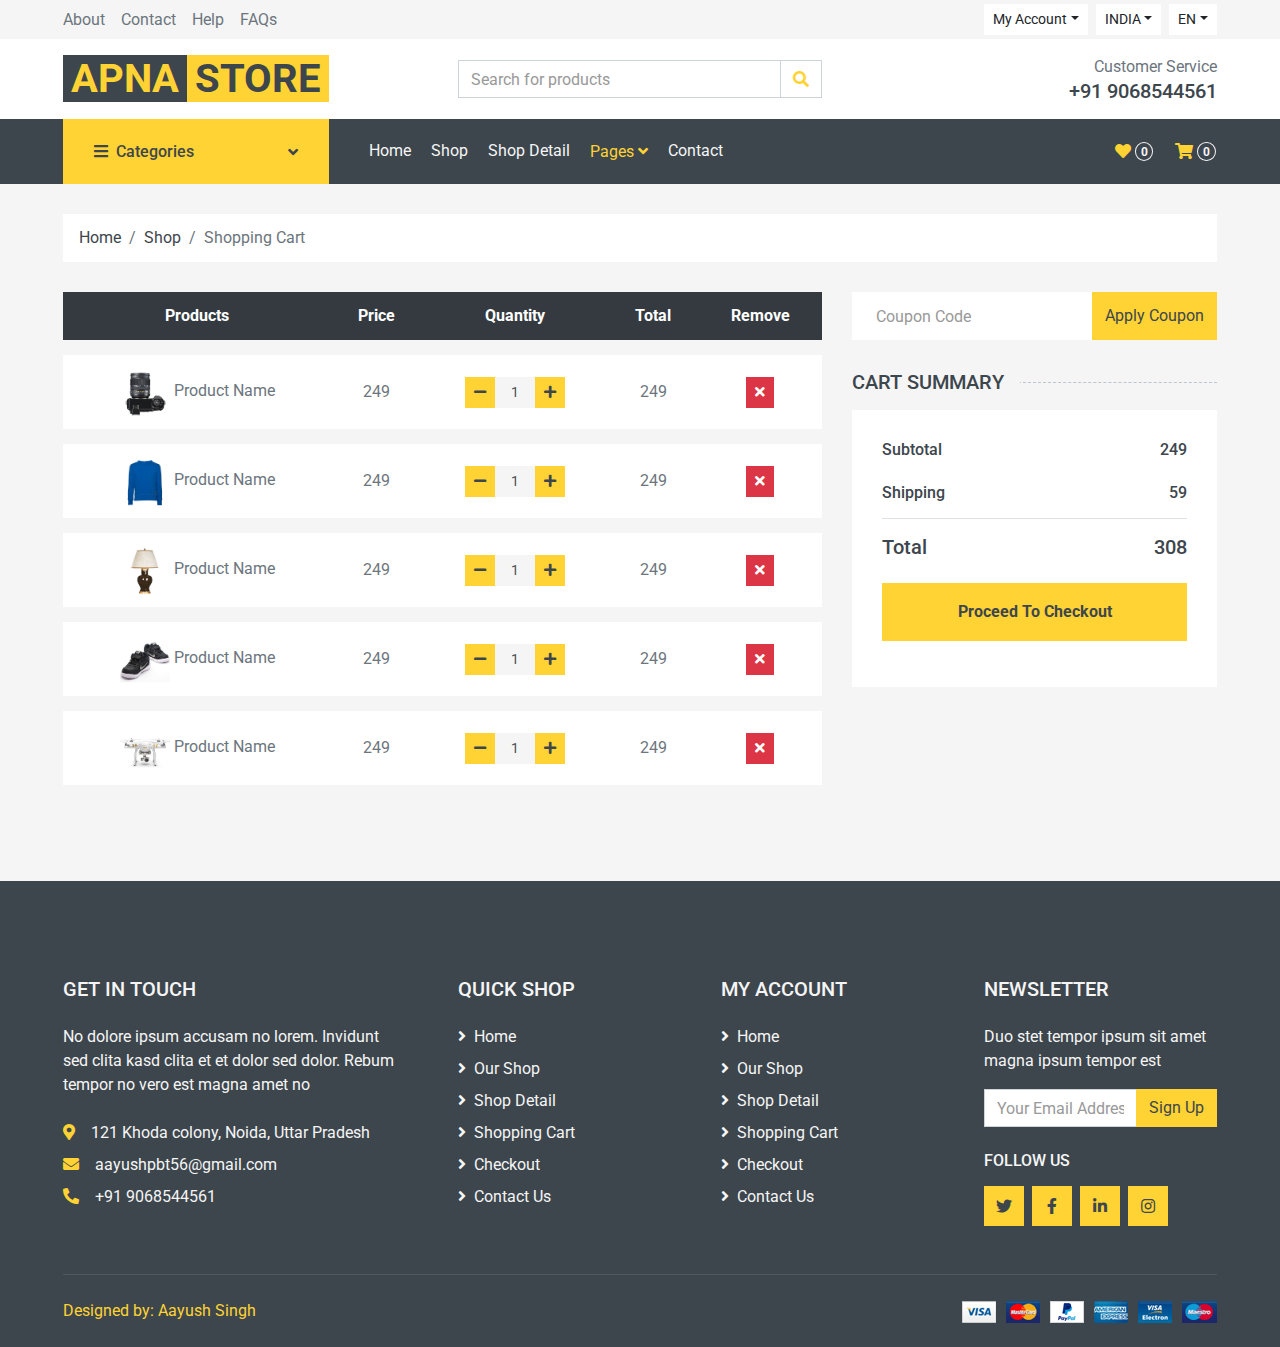
<file: cart.html>
<!DOCTYPE html>
<html lang="en">

<head>
    <meta charset="utf-8">
    <title>Apna Store</title>
    <meta content="width=device-width, initial-scale=1.0" name="viewport">
    <meta content="" name="keywords">
    <meta content="" name="description">


    <link rel="website icon" type="png" href="img/logo.png">
    <!-- Favicon -->
    <link href="img/favicon.ico" rel="icon">

    <!-- Google Web Fonts -->
    <link rel="preconnect" href="https://fonts.gstatic.com">
    <link href="https://fonts.googleapis.com/css2?family=Roboto:wght@400;500;700&display=swap" rel="stylesheet">  

    <!-- Font Awesome -->
    <link href="https://cdnjs.cloudflare.com/ajax/libs/font-awesome/5.10.0/css/all.min.css" rel="stylesheet">

    <!-- Libraries Stylesheet -->
    <link href="lib/animate/animate.min.css" rel="stylesheet">
    <link href="lib/owlcarousel/assets/owl.carousel.min.css" rel="stylesheet">

    <!-- Customized Bootstrap Stylesheet -->
    <link href="css/style.css" rel="stylesheet">
</head>

<body>
    <!-- Topbar Start -->
    <div class="container-fluid">
        <div class="row bg-secondary py-1 px-xl-5">
            <div class="col-lg-6 d-none d-lg-block">
                <div class="d-inline-flex align-items-center h-100">
                    <a class="text-body mr-3" href="">About</a>
                    <a class="text-body mr-3" href="">Contact</a>
                    <a class="text-body mr-3" href="">Help</a>
                    <a class="text-body mr-3" href="">FAQs</a>
                </div>
            </div>
            <div class="col-lg-6 text-center text-lg-right">
                <div class="d-inline-flex align-items-center">
                    <div class="btn-group">
                        <button type="button" class="btn btn-sm btn-light dropdown-toggle" data-toggle="dropdown">My Account</button>
                        <div class="dropdown-menu dropdown-menu-right">
                            <a href="login2.html" target="_blank" class="dropdown-item">Login</a>
<!-- 
                            <button class="dropdown-item" type="button">Sign in</button>
                            <button class="dropdown-item" type="button">Sign up</button>
                        </div> -->
                    </div>
                    </div>
                    <div class="btn-group mx-2">
                        <button type="button" class="btn btn-sm btn-light dropdown-toggle" data-toggle="dropdown">INDIA</button>
                        <div class="dropdown-menu dropdown-menu-right">
                        </div>
                    </div>
                    <div class="btn-group">
                        <button type="button" class="btn btn-sm btn-light dropdown-toggle" data-toggle="dropdown">EN</button>
                        <div class="dropdown-menu dropdown-menu-right">
                            <button class="dropdown-item" type="button">English</button>
                            <button class="dropdown-item" type="button">Hindi</button>
                        </div>
                    </div>
                </div>
                <div class="d-inline-flex align-items-center d-block d-lg-none">
                    <a href="" class="btn px-0 ml-2">
                        <i class="fas fa-heart text-dark"></i>
                        <span class="badge text-dark border border-dark rounded-circle" style="padding-bottom: 2px;">0</span>
                    </a>
                    <a href="" class="btn px-0 ml-2">
                        <i class="fas fa-shopping-cart text-dark"></i>
                        <span class="badge text-dark border border-dark rounded-circle" style="padding-bottom: 2px;">0</span>
                    </a>
                </div>
            </div>
        </div>
        <div class="row align-items-center bg-light py-3 px-xl-5 d-none d-lg-flex">
            <div class="col-lg-4">
                <a href="" class="text-decoration-none">
                    <span class="h1 text-uppercase text-primary bg-dark px-2">Apna</span>
                    <span class="h1 text-uppercase text-dark bg-primary px-2 ml-n1">Store</span>
                </a>
            </div>
            <div class="col-lg-4 col-6 text-left">
                <form action="">
                    <div class="input-group">
                        <input type="text" class="form-control" placeholder="Search for products">
                        <div class="input-group-append">
                            <span class="input-group-text bg-transparent text-primary">
                                <i class="fa fa-search"></i>
                            </span>
                        </div>
                    </div>
                </form>
            </div>
            <div class="col-lg-4 col-6 text-right">
                <p class="m-0">Customer Service</p>
                <h5 class="m-0">+91 9068544561</h5>
            </div>
        </div>
    </div>
    <!-- Topbar End -->


    <!-- Navbar Start -->
    <div class="container-fluid bg-dark mb-30">
        <div class="row px-xl-5">
            <div class="col-lg-3 d-none d-lg-block">
                <a class="btn d-flex align-items-center justify-content-between bg-primary w-100" data-toggle="collapse" href="#navbar-vertical" style="height: 65px; padding: 0 30px;">
                    <h6 class="text-dark m-0"><i class="fa fa-bars mr-2"></i>Categories</h6>
                    <i class="fa fa-angle-down text-dark"></i>
                </a>
                <nav class="collapse position-absolute navbar navbar-vertical navbar-light align-items-start p-0 bg-light" id="navbar-vertical" style="width: calc(100% - 30px); z-index: 999;">
                    <div class="navbar-nav w-100">
                        <div class="nav-item dropdown dropright">
                            <a href="#" class="nav-link dropdown-toggle" data-toggle="dropdown">Dresses <i class="fa fa-angle-right float-right mt-1"></i></a>
                            <div class="dropdown-menu position-absolute rounded-0 border-0 m-0">
                                <a href="" class="dropdown-item">Men's Dresses</a>
                                <a href="" class="dropdown-item">Women's Dresses</a>
                                <a href="" class="dropdown-item">Baby's Dresses</a>
                            </div>
                        </div>
                        <a href="" class="nav-item nav-link">Shirts</a>
                        <a href="" class="nav-item nav-link">Jeans</a>
                        <a href="" class="nav-item nav-link">Swimwear</a>
                        <a href="" class="nav-item nav-link">Sleepwear</a>
                        <a href="" class="nav-item nav-link">Sportswear</a>
                        <a href="" class="nav-item nav-link">Jumpsuits</a>
                        <a href="" class="nav-item nav-link">Blazers</a>
                        <a href="" class="nav-item nav-link">Jackets</a>
                        <a href="" class="nav-item nav-link">Shoes</a>
                    </div>
                </nav>
            </div>
            <div class="col-lg-9">
                <nav class="navbar navbar-expand-lg bg-dark navbar-dark py-3 py-lg-0 px-0">
                    <a href="" class="text-decoration-none d-block d-lg-none">
                        <span class="h1 text-uppercase text-dark bg-light px-2">Apna</span>
                        <span class="h1 text-uppercase text-light bg-primary px-2 ml-n1">Shop</span>
                    </a>
                    <button type="button" class="navbar-toggler" data-toggle="collapse" data-target="#navbarCollapse">
                        <span class="navbar-toggler-icon"></span>
                    </button>
                    <div class="collapse navbar-collapse justify-content-between" id="navbarCollapse">
                        <div class="navbar-nav mr-auto py-0">
                            <a href="index.html" class="nav-item nav-link">Home</a>
                            <a href="shop.html" class="nav-item nav-link">Shop</a>
                            <a href="detail.html" class="nav-item nav-link">Shop Detail</a>
                            <div class="nav-item dropdown">
                                <a href="#" class="nav-link dropdown-toggle active" data-toggle="dropdown">Pages <i class="fa fa-angle-down mt-1"></i></a>
                                <div class="dropdown-menu bg-primary rounded-0 border-0 m-0">
                                    <a href="cart.html" class="dropdown-item active">Shopping Cart</a>
                                    <a href="checkout.html" class="dropdown-item">Checkout</a>
                                </div>
                            </div>
                            <a href="contact.html" class="nav-item nav-link">Contact</a>
                        </div>
                        <div class="navbar-nav ml-auto py-0 d-none d-lg-block">
                            <a href="" class="btn px-0">
                                <i class="fas fa-heart text-primary"></i>
                                <span class="badge text-secondary border border-secondary rounded-circle" style="padding-bottom: 2px;">0</span>
                            </a>
                            <a href="" class="btn px-0 ml-3">
                                <i class="fas fa-shopping-cart text-primary"></i>
                                <span class="badge text-secondary border border-secondary rounded-circle" style="padding-bottom: 2px;">0</span>
                            </a>
                        </div>
                    </div>
                </nav>
            </div>
        </div>
    </div>
    <!-- Navbar End -->


    <!-- Breadcrumb Start -->
    <div class="container-fluid">
        <div class="row px-xl-5">
            <div class="col-12">
                <nav class="breadcrumb bg-light mb-30">
                    <a class="breadcrumb-item text-dark" href="#">Home</a>
                    <a class="breadcrumb-item text-dark" href="#">Shop</a>
                    <span class="breadcrumb-item active">Shopping Cart</span>
                </nav>
            </div>
        </div>
    </div>
    <!-- Breadcrumb End -->


    <!-- Cart Start -->
    <div class="container-fluid">
        <div class="row px-xl-5">
            <div class="col-lg-8 table-responsive mb-5">
                <table class="table table-light table-borderless table-hover text-center mb-0">
                    <thead class="thead-dark">
                        <tr>
                            <th>Products</th>
                            <th>Price</th>
                            <th>Quantity</th>
                            <th>Total</th>
                            <th>Remove</th>
                        </tr>
                    </thead>
                    <tbody class="align-middle">
                        <tr>
                            <td class="align-middle"><img src="img/product-1.jpg" alt="" style="width: 50px;"> Product Name</td>
                            <td class="align-middle">249</td>
                            <td class="align-middle">
                                <div class="input-group quantity mx-auto" style="width: 100px;">
                                    <div class="input-group-btn">
                                        <button class="btn btn-sm btn-primary btn-minus" >
                                        <i class="fa fa-minus"></i>
                                        </button>
                                    </div>
                                    <input type="text" class="form-control form-control-sm bg-secondary border-0 text-center" value="1">
                                    <div class="input-group-btn">
                                        <button class="btn btn-sm btn-primary btn-plus">
                                            <i class="fa fa-plus"></i>
                                        </button>
                                    </div>
                                </div>
                            </td>
                            <td class="align-middle">249</td>
                            <td class="align-middle"><button class="btn btn-sm btn-danger"><i class="fa fa-times"></i></button></td>
                        </tr>
                        <tr>
                            <td class="align-middle"><img src="img/product-2.jpg" alt="" style="width: 50px;"> Product Name</td>
                            <td class="align-middle">249</td>
                            <td class="align-middle">
                                <div class="input-group quantity mx-auto" style="width: 100px;">
                                    <div class="input-group-btn">
                                        <button class="btn btn-sm btn-primary btn-minus" >
                                        <i class="fa fa-minus"></i>
                                        </button>
                                    </div>
                                    <input type="text" class="form-control form-control-sm bg-secondary border-0 text-center" value="1">
                                    <div class="input-group-btn">
                                        <button class="btn btn-sm btn-primary btn-plus">
                                            <i class="fa fa-plus"></i>
                                        </button>
                                    </div>
                                </div>
                            </td>
                            <td class="align-middle">249</td>
                            <td class="align-middle"><button class="btn btn-sm btn-danger"><i class="fa fa-times"></i></button></td>
                        </tr>
                        <tr>
                            <td class="align-middle"><img src="img/product-3.jpg" alt="" style="width: 50px;"> Product Name</td>
                            <td class="align-middle">249</td>
                            <td class="align-middle">
                                <div class="input-group quantity mx-auto" style="width: 100px;">
                                    <div class="input-group-btn">
                                        <button class="btn btn-sm btn-primary btn-minus" >
                                        <i class="fa fa-minus"></i>
                                        </button>
                                    </div>
                                    <input type="text" class="form-control form-control-sm bg-secondary border-0 text-center" value="1">
                                    <div class="input-group-btn">
                                        <button class="btn btn-sm btn-primary btn-plus">
                                            <i class="fa fa-plus"></i>
                                        </button>
                                    </div>
                                </div>
                            </td>
                            <td class="align-middle">249</td>
                            <td class="align-middle"><button class="btn btn-sm btn-danger"><i class="fa fa-times"></i></button></td>
                        </tr>
                        <tr>
                            <td class="align-middle"><img src="img/product-4.jpg" alt="" style="width: 50px;"> Product Name</td>
                            <td class="align-middle">249</td>
                            <td class="align-middle">
                                <div class="input-group quantity mx-auto" style="width: 100px;">
                                    <div class="input-group-btn">
                                        <button class="btn btn-sm btn-primary btn-minus" >
                                        <i class="fa fa-minus"></i>
                                        </button>
                                    </div>
                                    <input type="text" class="form-control form-control-sm bg-secondary border-0 text-center" value="1">
                                    <div class="input-group-btn">
                                        <button class="btn btn-sm btn-primary btn-plus">
                                            <i class="fa fa-plus"></i>
                                        </button>
                                    </div>
                                </div>
                            </td>
                            <td class="align-middle">249</td>
                            <td class="align-middle"><button class="btn btn-sm btn-danger"><i class="fa fa-times"></i></button></td>
                        </tr>
                        <tr>
                            <td class="align-middle"><img src="img/product-5.jpg" alt="" style="width: 50px;"> Product Name</td>
                            <td class="align-middle">249</td>
                            <td class="align-middle">
                                <div class="input-group quantity mx-auto" style="width: 100px;">
                                    <div class="input-group-btn">
                                        <button class="btn btn-sm btn-primary btn-minus" >
                                        <i class="fa fa-minus"></i>
                                        </button>
                                    </div>
                                    <input type="text" class="form-control form-control-sm bg-secondary border-0 text-center" value="1">
                                    <div class="input-group-btn">
                                        <button class="btn btn-sm btn-primary btn-plus">
                                            <i class="fa fa-plus"></i>
                                        </button>
                                    </div>
                                </div>
                            </td>
                            <td class="align-middle">249</td>
                            <td class="align-middle"><button class="btn btn-sm btn-danger"><i class="fa fa-times"></i></button></td>
                        </tr>
                    </tbody>
                </table>
            </div>
            <div class="col-lg-4">
                <form class="mb-30" action="">
                    <div class="input-group">
                        <input type="text" class="form-control border-0 p-4" placeholder="Coupon Code">
                        <div class="input-group-append">
                            <button class="btn btn-primary">Apply Coupon</button>
                        </div>
                    </div>
                </form>
                <h5 class="section-title position-relative text-uppercase mb-3"><span class="bg-secondary pr-3">Cart Summary</span></h5>
                <div class="bg-light p-30 mb-5">
                    <div class="border-bottom pb-2">
                        <div class="d-flex justify-content-between mb-3">
                            <h6>Subtotal</h6>
                            <h6>249</h6>
                        </div>
                        <div class="d-flex justify-content-between">
                            <h6 class="font-weight-medium">Shipping</h6>
                            <h6 class="font-weight-medium">59</h6>
                        </div>
                    </div>
                    <div class="pt-2">
                        <div class="d-flex justify-content-between mt-2">
                            <h5>Total</h5>
                            <h5>308</h5>
                        </div>
                        <button class="btn btn-block btn-primary font-weight-bold my-3 py-3">Proceed To Checkout</button>
                    </div>
                </div>
            </div>
        </div>
    </div>
    <!-- Cart End -->


    <!-- Footer Start -->
    <div class="container-fluid bg-dark text-secondary mt-5 pt-5">
        <div class="row px-xl-5 pt-5">
            <div class="col-lg-4 col-md-12 mb-5 pr-3 pr-xl-5">
                <h5 class="text-secondary text-uppercase mb-4">Get In Touch</h5>
                <p class="mb-4">No dolore ipsum accusam no lorem. Invidunt sed clita kasd clita et et dolor sed dolor. Rebum tempor no vero est magna amet no</p>
                <p class="mb-2"><i class="fa fa-map-marker-alt text-primary mr-3"></i>121 Khoda colony, Noida, Uttar Pradesh</p>
                <p class="mb-2"><i class="fa fa-envelope text-primary mr-3"></i>aayushpbt56@gmail.com</p>
                <p class="mb-0"><i class="fa fa-phone-alt text-primary mr-3"></i>+91 9068544561</p>
            </div>
            <div class="col-lg-8 col-md-12">
                <div class="row">
                    <div class="col-md-4 mb-5">
                        <h5 class="text-secondary text-uppercase mb-4">Quick Shop</h5>
                        <div class="d-flex flex-column justify-content-start">
                            <a class="text-secondary mb-2" href="#"><i class="fa fa-angle-right mr-2"></i>Home</a>
                            <a class="text-secondary mb-2" href="#"><i class="fa fa-angle-right mr-2"></i>Our Shop</a>
                            <a class="text-secondary mb-2" href="#"><i class="fa fa-angle-right mr-2"></i>Shop Detail</a>
                            <a class="text-secondary mb-2" href="#"><i class="fa fa-angle-right mr-2"></i>Shopping Cart</a>
                            <a class="text-secondary mb-2" href="#"><i class="fa fa-angle-right mr-2"></i>Checkout</a>
                            <a class="text-secondary" href="#"><i class="fa fa-angle-right mr-2"></i>Contact Us</a>
                        </div>
                    </div>
                    <div class="col-md-4 mb-5">
                        <h5 class="text-secondary text-uppercase mb-4">My Account</h5>
                        <div class="d-flex flex-column justify-content-start">
                            <a class="text-secondary mb-2" href="#"><i class="fa fa-angle-right mr-2"></i>Home</a>
                            <a class="text-secondary mb-2" href="#"><i class="fa fa-angle-right mr-2"></i>Our Shop</a>
                            <a class="text-secondary mb-2" href="#"><i class="fa fa-angle-right mr-2"></i>Shop Detail</a>
                            <a class="text-secondary mb-2" href="#"><i class="fa fa-angle-right mr-2"></i>Shopping Cart</a>
                            <a class="text-secondary mb-2" href="#"><i class="fa fa-angle-right mr-2"></i>Checkout</a>
                            <a class="text-secondary" href="#"><i class="fa fa-angle-right mr-2"></i>Contact Us</a>
                        </div>
                    </div>
                    <div class="col-md-4 mb-5">
                        <h5 class="text-secondary text-uppercase mb-4">Newsletter</h5>
                        <p>Duo stet tempor ipsum sit amet magna ipsum tempor est</p>
                        <form action="">
                            <div class="input-group">
                                <input type="text" class="form-control" placeholder="Your Email Address">
                                <div class="input-group-append">
                                    <button class="btn btn-primary">Sign Up</button>
                                </div>
                            </div>
                        </form>
                        <h6 class="text-secondary text-uppercase mt-4 mb-3">Follow Us</h6>
                        <div class="d-flex">
                            <a class="btn btn-primary btn-square mr-2" href="#"><i class="fab fa-twitter"></i></a>
                            <a class="btn btn-primary btn-square mr-2" href="#"><i class="fab fa-facebook-f"></i></a>
                            <a class="btn btn-primary btn-square mr-2" href="#"><i class="fab fa-linkedin-in"></i></a>
                            <a class="btn btn-primary btn-square" href="#"><i class="fab fa-instagram"></i></a>
                        </div>
                    </div>
                </div>
            </div>
        </div>
        <div class="row border-top mx-xl-5 py-4" style="border-color: rgba(256, 256, 256, .1) !important;">
            <div class="col-md-6 px-xl-0">
                <p class="mb-md-0 text-center text-md-left text-secondary">
                    <a class="text-primary" href="#">Designed by:</a>
                    <a class="text-primary" href="">Aayush Singh</a>
                </p>
            </div>
            <div class="col-md-6 px-xl-0 text-center text-md-right">
                <img class="img-fluid" src="img/payments.png" alt="">
            </div>
        </div>
    </div>
    <!-- Footer End -->


    <!-- Back to Top -->
    <a href="#" class="btn btn-primary back-to-top"><i class="fa fa-angle-double-up"></i></a>


    <!-- JavaScript Libraries -->
    <script src="https://code.jquery.com/jquery-3.4.1.min.js"></script>
    <script src="https://stackpath.bootstrapcdn.com/bootstrap/4.4.1/js/bootstrap.bundle.min.js"></script>
    <script src="lib/easing/easing.min.js"></script>
    <script src="lib/owlcarousel/owl.carousel.min.js"></script>

    <!-- Contact Javascript File -->
    <script src="mail/jqBootstrapValidation.min.js"></script>
    <script src="mail/contact.js"></script>

    <!-- Template Javascript -->
    <script src="js/main.js"></script>
</body>

</html>
</file>
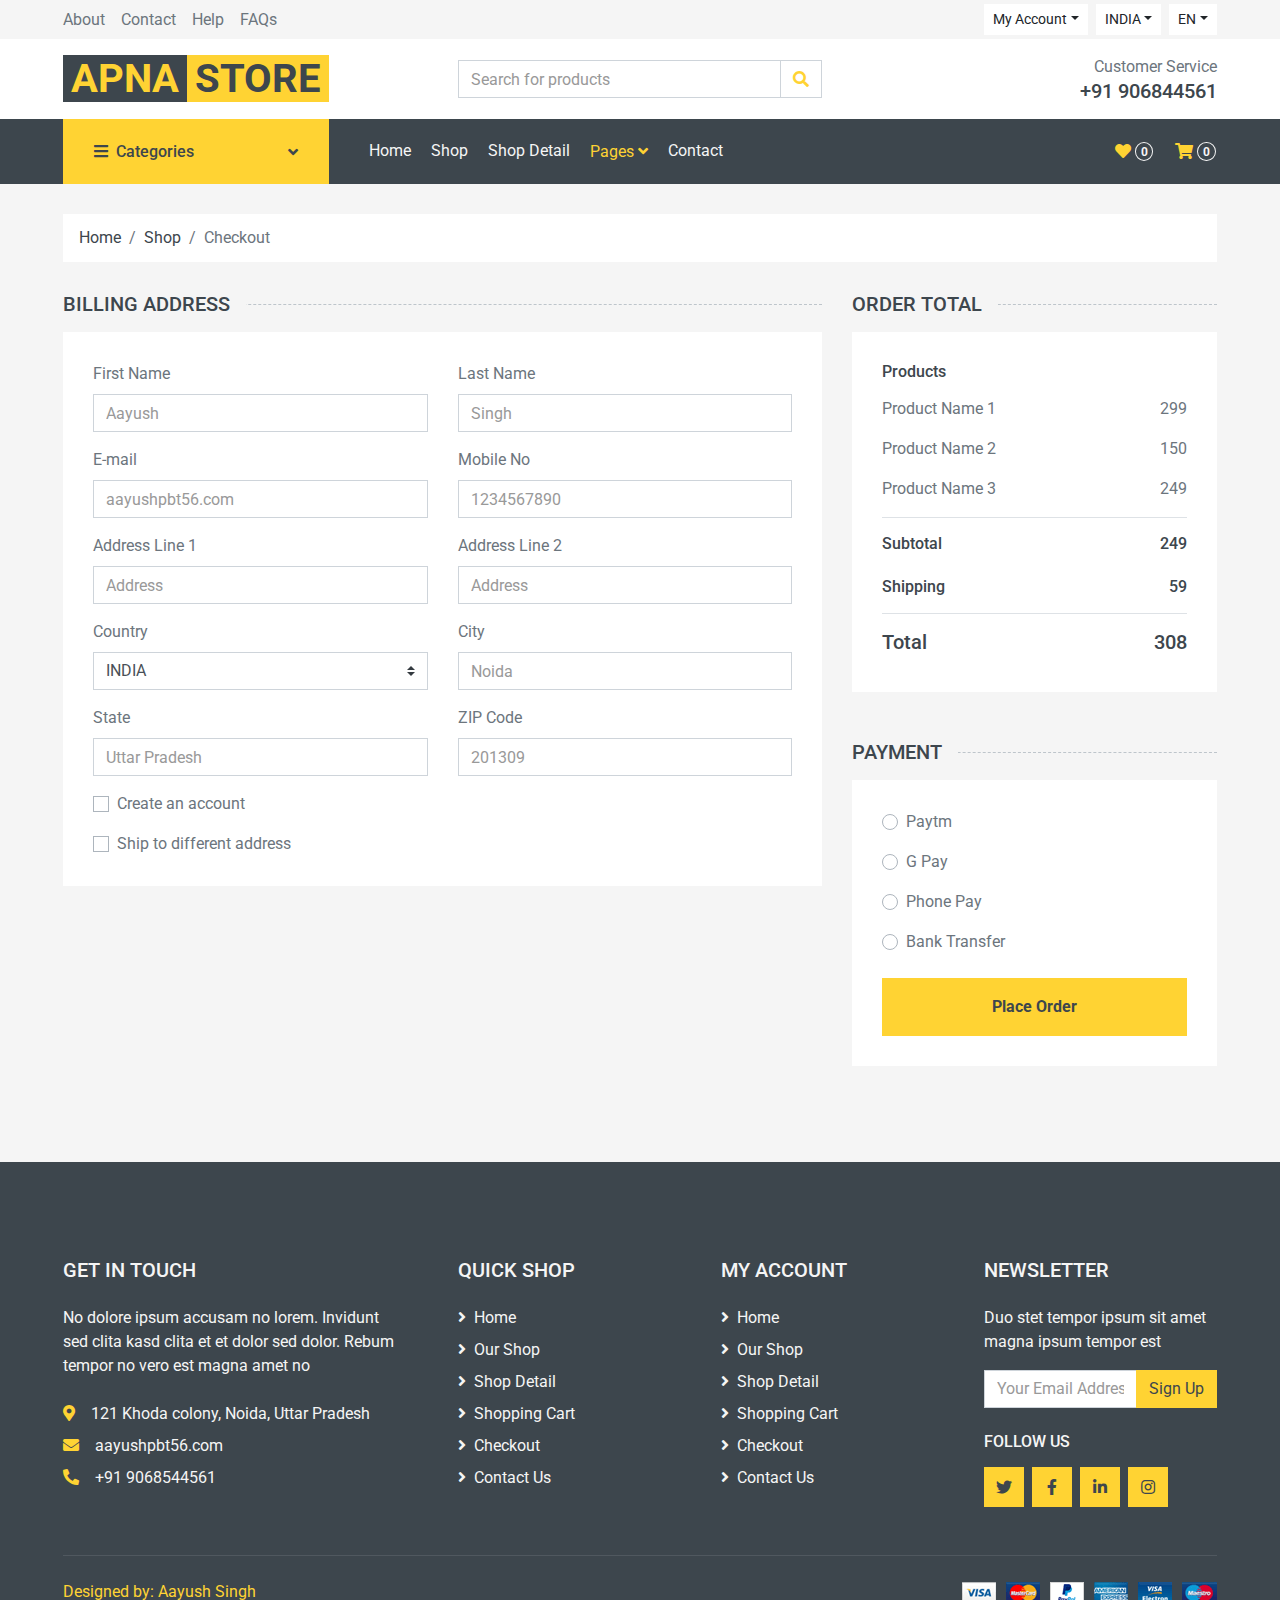
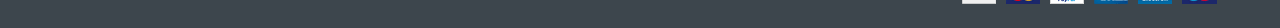
<file: checkout.html>
<!DOCTYPE html>
<html lang="en">

<head>
    <meta charset="utf-8">
    <title>Apna Store</title>
    <meta content="width=device-width, initial-scale=1.0" name="viewport">
    <meta content="" name="keywords">
    <meta content="" name="description">

    <link rel="website icon" type="png" href="img/logo.png">
    <!-- Favicon -->
    <link href="img/favicon.ico" rel="icon">

    <!-- Google Web Fonts -->
    <link rel="preconnect" href="https://fonts.gstatic.com">
    <link href="https://fonts.googleapis.com/css2?family=Roboto:wght@400;500;700&display=swap" rel="stylesheet">  

    <!-- Font Awesome -->
    <link href="https://cdnjs.cloudflare.com/ajax/libs/font-awesome/5.10.0/css/all.min.css" rel="stylesheet">

    <!-- Libraries Stylesheet -->
    <link href="lib/animate/animate.min.css" rel="stylesheet">
    <link href="lib/owlcarousel/assets/owl.carousel.min.css" rel="stylesheet">

    <!-- Customized Bootstrap Stylesheet -->
    <link href="css/style.css" rel="stylesheet">
</head>

<body>
    <!-- Topbar Start -->
    <div class="container-fluid">
        <div class="row bg-secondary py-1 px-xl-5">
            <div class="col-lg-6 d-none d-lg-block">
                <div class="d-inline-flex align-items-center h-100">
                    <a class="text-body mr-3" href="">About</a>
                    <a class="text-body mr-3" href="">Contact</a>
                    <a class="text-body mr-3" href="">Help</a>
                    <a class="text-body mr-3" href="">FAQs</a>
                </div>
            </div>
            <div class="col-lg-6 text-center text-lg-right">
                <div class="d-inline-flex align-items-center">
                    <div class="btn-group">
                        <button type="button" class="btn btn-sm btn-light dropdown-toggle" data-toggle="dropdown">My Account</button>
                        <div class="dropdown-menu dropdown-menu-right">
                            <!-- <button class="dropdown-item" type="button">Sign in</button>
                            <button class="dropdown-item" type="button">Sign up</button> -->
                            <a href="login2.html" target="_blank" class="dropdown-item">Login</a>

                        </div>
                    </div>
                    <div class="btn-group mx-2">
                        <button type="button" class="btn btn-sm btn-light dropdown-toggle" data-toggle="dropdown">INDIA</button>
                        <div class="dropdown-menu dropdown-menu-right">
                        </div>
                    </div>
                    <div class="btn-group">
                        <button type="button" class="btn btn-sm btn-light dropdown-toggle" data-toggle="dropdown">EN</button>
                        <div class="dropdown-menu dropdown-menu-right">
                            <button class="dropdown-item" type="button">English</button>
                            <button class="dropdown-item" type="button">Hindi</button>
                        </div>
                    </div>
                </div>
                <div class="d-inline-flex align-items-center d-block d-lg-none">
                    <a href="" class="btn px-0 ml-2">
                        <i class="fas fa-heart text-dark"></i>
                        <span class="badge text-dark border border-dark rounded-circle" style="padding-bottom: 2px;">0</span>
                    </a>
                    <a href="" class="btn px-0 ml-2">
                        <i class="fas fa-shopping-cart text-dark"></i>
                        <span class="badge text-dark border border-dark rounded-circle" style="padding-bottom: 2px;">0</span>
                    </a>
                </div>
            </div>
        </div>
        <div class="row align-items-center bg-light py-3 px-xl-5 d-none d-lg-flex">
            <div class="col-lg-4">
                <a href="" class="text-decoration-none">
                    <span class="h1 text-uppercase text-primary bg-dark px-2">Apna</span>
                    <span class="h1 text-uppercase text-dark bg-primary px-2 ml-n1">Store</span>
                </a>
            </div>
            <div class="col-lg-4 col-6 text-left">
                <form action="">
                    <div class="input-group">
                        <input type="text" class="form-control" placeholder="Search for products">
                        <div class="input-group-append">
                            <span class="input-group-text bg-transparent text-primary">
                                <i class="fa fa-search"></i>
                            </span>
                        </div>
                    </div>
                </form>
            </div>
            <div class="col-lg-4 col-6 text-right">
                <p class="m-0">Customer Service</p>
                <h5 class="m-0">+91 906844561</h5>
            </div>
        </div>
    </div>
    <!-- Topbar End -->


    <!-- Navbar Start -->
    <div class="container-fluid bg-dark mb-30">
        <div class="row px-xl-5">
            <div class="col-lg-3 d-none d-lg-block">
                <a class="btn d-flex align-items-center justify-content-between bg-primary w-100" data-toggle="collapse" href="#navbar-vertical" style="height: 65px; padding: 0 30px;">
                    <h6 class="text-dark m-0"><i class="fa fa-bars mr-2"></i>Categories</h6>
                    <i class="fa fa-angle-down text-dark"></i>
                </a>
                <nav class="collapse position-absolute navbar navbar-vertical navbar-light align-items-start p-0 bg-light" id="navbar-vertical" style="width: calc(100% - 30px); z-index: 999;">
                    <div class="navbar-nav w-100">
                        <div class="nav-item dropdown dropright">
                            <a href="#" class="nav-link dropdown-toggle" data-toggle="dropdown">Dresses <i class="fa fa-angle-right float-right mt-1"></i></a>
                            <div class="dropdown-menu position-absolute rounded-0 border-0 m-0">
                                <a href="" class="dropdown-item">Men's Dresses</a>
                                <a href="" class="dropdown-item">Women's Dresses</a>
                                <a href="" class="dropdown-item">Baby's Dresses</a>
                            </div>
                        </div>
                        <a href="" class="nav-item nav-link">Shirts</a>
                        <a href="" class="nav-item nav-link">Jeans</a>
                        <a href="" class="nav-item nav-link">Swimwear</a>
                        <a href="" class="nav-item nav-link">Sleepwear</a>
                        <a href="" class="nav-item nav-link">Sportswear</a>
                        <a href="" class="nav-item nav-link">Jumpsuits</a>
                        <a href="" class="nav-item nav-link">Blazers</a>
                        <a href="" class="nav-item nav-link">Jackets</a>
                        <a href="" class="nav-item nav-link">Shoes</a>
                    </div>
                </nav>
            </div>
            <div class="col-lg-9">
                <nav class="navbar navbar-expand-lg bg-dark navbar-dark py-3 py-lg-0 px-0">
                    <a href="" class="text-decoration-none d-block d-lg-none">
                        <span class="h1 text-uppercase text-dark bg-light px-2">Apna</span>
                        <span class="h1 text-uppercase text-light bg-primary px-2 ml-n1">Shop</span>
                    </a>
                    <button type="button" class="navbar-toggler" data-toggle="collapse" data-target="#navbarCollapse">
                        <span class="navbar-toggler-icon"></span>
                    </button>
                    <div class="collapse navbar-collapse justify-content-between" id="navbarCollapse">
                        <div class="navbar-nav mr-auto py-0">
                            <a href="index.html" class="nav-item nav-link">Home</a>
                            <a href="shop.html" class="nav-item nav-link">Shop</a>
                            <a href="detail.html" class="nav-item nav-link">Shop Detail</a>
                            <div class="nav-item dropdown">
                                <a href="#" class="nav-link dropdown-toggle active" data-toggle="dropdown">Pages <i class="fa fa-angle-down mt-1"></i></a>
                                <div class="dropdown-menu bg-primary rounded-0 border-0 m-0">
                                    <a href="cart.html" class="dropdown-item">Shopping Cart</a>
                                    <a href="checkout.html" class="dropdown-item active">Checkout</a>
                                </div>
                            </div>
                            <a href="contact.html" class="nav-item nav-link">Contact</a>
                        </div>
                        <div class="navbar-nav ml-auto py-0 d-none d-lg-block">
                            <a href="" class="btn px-0">
                                <i class="fas fa-heart text-primary"></i>
                                <span class="badge text-secondary border border-secondary rounded-circle" style="padding-bottom: 2px;">0</span>
                            </a>
                            <a href="" class="btn px-0 ml-3">
                                <i class="fas fa-shopping-cart text-primary"></i>
                                <span class="badge text-secondary border border-secondary rounded-circle" style="padding-bottom: 2px;">0</span>
                            </a>
                        </div>
                    </div>
                </nav>
            </div>
        </div>
    </div>
    <!-- Navbar End -->


    <!-- Breadcrumb Start -->
    <div class="container-fluid">
        <div class="row px-xl-5">
            <div class="col-12">
                <nav class="breadcrumb bg-light mb-30">
                    <a class="breadcrumb-item text-dark" href="#">Home</a>
                    <a class="breadcrumb-item text-dark" href="#">Shop</a>
                    <span class="breadcrumb-item active">Checkout</span>
                </nav>
            </div>
        </div>
    </div>
    <!-- Breadcrumb End -->


    <!-- Checkout Start -->
    <div class="container-fluid">
        <div class="row px-xl-5">
            <div class="col-lg-8">
                <h5 class="section-title position-relative text-uppercase mb-3"><span class="bg-secondary pr-3">Billing Address</span></h5>
                <div class="bg-light p-30 mb-5">
                    <div class="row">
                        <div class="col-md-6 form-group">
                            <label>First Name</label>
                            <input class="form-control" type="text" placeholder="Aayush">
                        </div>
                        <div class="col-md-6 form-group">
                            <label>Last Name</label>
                            <input class="form-control" type="text" placeholder="Singh">
                        </div>
                        <div class="col-md-6 form-group">
                            <label>E-mail</label>
                            <input class="form-control" type="text" placeholder="aayushpbt56.com">
                        </div>
                        <div class="col-md-6 form-group">
                            <label>Mobile No</label>
                            <input class="form-control" type="text" placeholder="1234567890">
                        </div>
                        <div class="col-md-6 form-group">
                            <label>Address Line 1</label>
                            <input class="form-control" type="text" placeholder="Address">
                        </div>
                        <div class="col-md-6 form-group">
                            <label>Address Line 2</label>
                            <input class="form-control" type="text" placeholder="Address">
                        </div>
                        <div class="col-md-6 form-group">
                            <label>Country</label>
                            <select class="custom-select">
                                <option selected>INDIA</option>
                                <option>Uttar Pradesh</option>
                                <option>Uttrakhand</option>
                                <option>Uttranchal</option>
                            </select>
                        </div>
                        <div class="col-md-6 form-group" method="post">
                            <label>City</label>
                            <input class="form-control" type="text" placeholder="Noida">
                        </div>
                        <div class="col-md-6 form-group">
                            <label>State</label>
                            <input class="form-control" type="text" placeholder="Uttar Pradesh">
                        </div>
                        <div class="col-md-6 form-group">
                            <label>ZIP Code</label>
                            <input class="form-control" type="text" placeholder="201309">
                        </div>
                        <div class="col-md-12 form-group">
                            <div class="custom-control custom-checkbox">
                                <input type="checkbox" class="custom-control-input" id="newaccount">
                                <label class="custom-control-label" for="newaccount" href="signin.html">Create an account</label>
                            </div>
                        </div>
                        <div class="col-md-12">
                            <div class="custom-control custom-checkbox">
                                <input type="checkbox" class="custom-control-input" id="shipto">
                                <label class="custom-control-label" for="shipto"  data-toggle="collapse" data-target="#shipping-address">Ship to different address</label>
                            </div>
                        </div>
                    </div>
                </div>
                <div class="collapse mb-5" id="shipping-address">
                    <h5 class="section-title position-relative text-uppercase mb-3"><span class="bg-secondary pr-3">Shipping Address</span></h5>
                    <div class="bg-light p-30">
                        <div class="row">
                            <div class="col-md-6 form-group">
                                <label>First Name</label>
                                <input class="form-control" type="text" placeholder="Aayush">
                            </div>
                            <div class="col-md-6 form-group">
                                <label>Last Name</label>
                                <input class="form-control" type="text" placeholder="Singh">
                            </div>
                            <div class="col-md-6 form-group">
                                <label>E-mail</label>
                                <input class="form-control" type="text" placeholder="abcd@gmail.com">
                            </div>
                            <div class="col-md-6 form-group">
                                <label>Mobile No</label>
                                <input class="form-control" type="text" placeholder="1234567890">
                            </div>
                            <div class="col-md-6 form-group">
                                <label>Address Line 1</label>
                                <input class="form-control" type="text" placeholder="Address">
                            </div>
                            <div class="col-md-6 form-group">
                                <label>Address Line 2</label>
                                <input class="form-control" type="text" placeholder="Address">
                            </div>
                            <div class="col-md-6 form-group">
                                <label>Country</label>
                                <select class="custom-select">
                                    <option selected>INDIA</option>
                                    <option>Uttar Pradesh</option>
                                    <option>Uttrakhand</option>
                                    <option>Uttranchal</option>
                                </select>
                            </div>
                            <div class="col-md-6 form-group">
                                <label>City</label>
                                <input class="form-control" type="text" placeholder="Noida">
                            </div>
                            <div class="col-md-6 form-group">
                                <label>State</label>
                                <input class="form-control" type="text" placeholder="Noida">
                            </div>
                            <div class="col-md-6 form-group">
                                <label>ZIP Code</label>
                                <input class="form-control" type="text" placeholder="201309">
                            </div>
                        </div>
                    </div>
                </div>
            </div>
            <div class="col-lg-4">
                <h5 class="section-title position-relative text-uppercase mb-3"><span class="bg-secondary pr-3">Order Total</span></h5>
                <div class="bg-light p-30 mb-5">
                    <div class="border-bottom">
                        <h6 class="mb-3">Products</h6>
                        <div class="d-flex justify-content-between">
                            <p>Product Name 1</p>
                            <p>299</p>
                        </div>
                        <div class="d-flex justify-content-between">
                            <p>Product Name 2</p>
                            <p>150</p>
                        </div>
                        <div class="d-flex justify-content-between">
                            <p>Product Name 3</p>
                            <p>249</p>
                        </div>
                    </div>
                    <div class="border-bottom pt-3 pb-2">
                        <div class="d-flex justify-content-between mb-3">
                            <h6>Subtotal</h6>
                            <h6>249</h6>
                        </div>
                        <div class="d-flex justify-content-between">
                            <h6 class="font-weight-medium">Shipping</h6>
                            <h6 class="font-weight-medium">59</h6>
                        </div>
                    </div>
                    <div class="pt-2">
                        <div class="d-flex justify-content-between mt-2">
                            <h5>Total</h5>
                            <h5>308</h5>
                        </div>
                    </div>
                </div>
                <div class="mb-5">
                    <h5 class="section-title position-relative text-uppercase mb-3"><span class="bg-secondary pr-3">Payment</span></h5>
                    <div class="bg-light p-30">
                        <div class="form-group">
                            <div class="custom-control custom-radio">
                                <input type="radio" class="custom-control-input" name="payment" id="paypal">
                                <label class="custom-control-label" for="paytm">Paytm</label>
                            </div>
                        </div>
                        <div class="form-group">
                            <div class="custom-control custom-radio">
                                <input type="radio" class="custom-control-input" name="payment" id="directcheck">
                                <label class="custom-control-label" for="g pay">G Pay</label>
                            </div>
                        </div>
                        <div class="form-group">
                            <div class="custom-control custom-radio">
                                <input type="radio" class="custom-control-input" name="payment" id="paypal">
                                <label class="custom-control-label" for="phone pay">Phone Pay</label>
                            </div>
                        </div>
                        <div class="form-group mb-4">
                            <div class="custom-control custom-radio">
                                <input type="radio" class="custom-control-input" name="payment" id="banktransfer">
                                <label class="custom-control-label" for="banktransfer">Bank Transfer</label>
                            </div>
                        </div>
                        <button class="btn btn-block btn-primary font-weight-bold py-3">Place Order</button>
                    </div>
                </div>
            </div>
        </div>
    </div>
    <!-- Checkout End -->


    <!-- Footer Start -->
    <div class="container-fluid bg-dark text-secondary mt-5 pt-5">
        <div class="row px-xl-5 pt-5">
            <div class="col-lg-4 col-md-12 mb-5 pr-3 pr-xl-5">
                <h5 class="text-secondary text-uppercase mb-4">Get In Touch</h5>
                <p class="mb-4">No dolore ipsum accusam no lorem. Invidunt sed clita kasd clita et et dolor sed dolor. Rebum tempor no vero est magna amet no</p>
                <p class="mb-2"><i class="fa fa-map-marker-alt text-primary mr-3"></i>121 Khoda colony, Noida, Uttar Pradesh</p>
                <p class="mb-2"><i class="fa fa-envelope text-primary mr-3"></i>aayushpbt56.com</p>
                <p class="mb-0"><i class="fa fa-phone-alt text-primary mr-3"></i>+91 9068544561</p>
            </div>
            <div class="col-lg-8 col-md-12">
                <div class="row">
                    <div class="col-md-4 mb-5">
                        <h5 class="text-secondary text-uppercase mb-4">Quick Shop</h5>
                        <div class="d-flex flex-column justify-content-start">
                            <a class="text-secondary mb-2" href="#"><i class="fa fa-angle-right mr-2"></i>Home</a>
                            <a class="text-secondary mb-2" href="#"><i class="fa fa-angle-right mr-2"></i>Our Shop</a>
                            <a class="text-secondary mb-2" href="#"><i class="fa fa-angle-right mr-2"></i>Shop Detail</a>
                            <a class="text-secondary mb-2" href="#"><i class="fa fa-angle-right mr-2"></i>Shopping Cart</a>
                            <a class="text-secondary mb-2" href="#"><i class="fa fa-angle-right mr-2"></i>Checkout</a>
                            <a class="text-secondary" href="#"><i class="fa fa-angle-right mr-2"></i>Contact Us</a>
                        </div>
                    </div>
                    <div class="col-md-4 mb-5">
                        <h5 class="text-secondary text-uppercase mb-4">My Account</h5>
                        <div class="d-flex flex-column justify-content-start">
                            <a class="text-secondary mb-2" href="#"><i class="fa fa-angle-right mr-2"></i>Home</a>
                            <a class="text-secondary mb-2" href="#"><i class="fa fa-angle-right mr-2"></i>Our Shop</a>
                            <a class="text-secondary mb-2" href="#"><i class="fa fa-angle-right mr-2"></i>Shop Detail</a>
                            <a class="text-secondary mb-2" href="#"><i class="fa fa-angle-right mr-2"></i>Shopping Cart</a>
                            <a class="text-secondary mb-2" href="#"><i class="fa fa-angle-right mr-2"></i>Checkout</a>
                            <a class="text-secondary" href="#"><i class="fa fa-angle-right mr-2"></i>Contact Us</a>
                        </div>
                    </div>
                    <div class="col-md-4 mb-5">
                        <h5 class="text-secondary text-uppercase mb-4">Newsletter</h5>
                        <p>Duo stet tempor ipsum sit amet magna ipsum tempor est</p>
                        <form action="">
                            <div class="input-group">
                                <input type="text" class="form-control" placeholder="Your Email Address">
                                <div class="input-group-append">
                                    <button class="btn btn-primary">Sign Up</button>
                                </div>
                            </div>
                        </form>
                        <h6 class="text-secondary text-uppercase mt-4 mb-3">Follow Us</h6>
                        <div class="d-flex">
                            <a class="btn btn-primary btn-square mr-2" href="#"><i class="fab fa-twitter"></i></a>
                            <a class="btn btn-primary btn-square mr-2" href="#"><i class="fab fa-facebook-f"></i></a>
                            <a class="btn btn-primary btn-square mr-2" href="#"><i class="fab fa-linkedin-in"></i></a>
                            <a class="btn btn-primary btn-square" href="#"><i class="fab fa-instagram"></i></a>
                        </div>
                    </div>
                </div>
            </div>
        </div>
        <div class="row border-top mx-xl-5 py-4" style="border-color: rgba(256, 256, 256, .1) !important;">
            <div class="col-md-6 px-xl-0">
                <p class="mb-md-0 text-center text-md-left text-secondary">
                    <a class="text-primary" href="#">Designed by:</a>
                    <a class="text-primary" href="">Aayush Singh</a>
                </p>
            </div>
            <div class="col-md-6 px-xl-0 text-center text-md-right">
                <img class="img-fluid" src="img/payments.png" alt="">
            </div>
        </div>
    </div>
    <!-- Footer End -->


    <!-- Back to Top -->
    <a href="#" class="btn btn-primary back-to-top"><i class="fa fa-angle-double-up"></i></a>


    <!-- JavaScript Libraries -->
    <script src="https://code.jquery.com/jquery-3.4.1.min.js"></script>
    <script src="https://stackpath.bootstrapcdn.com/bootstrap/4.4.1/js/bootstrap.bundle.min.js"></script>
    <script src="lib/easing/easing.min.js"></script>
    <script src="lib/owlcarousel/owl.carousel.min.js"></script>

    <!-- Contact Javascript File -->
    <script src="mail/jqBootstrapValidation.min.js"></script>
    <script src="mail/contact.js"></script>

    <!-- Template Javascript -->
    <script src="js/main.js"></script>
</body>

</html>
</file>
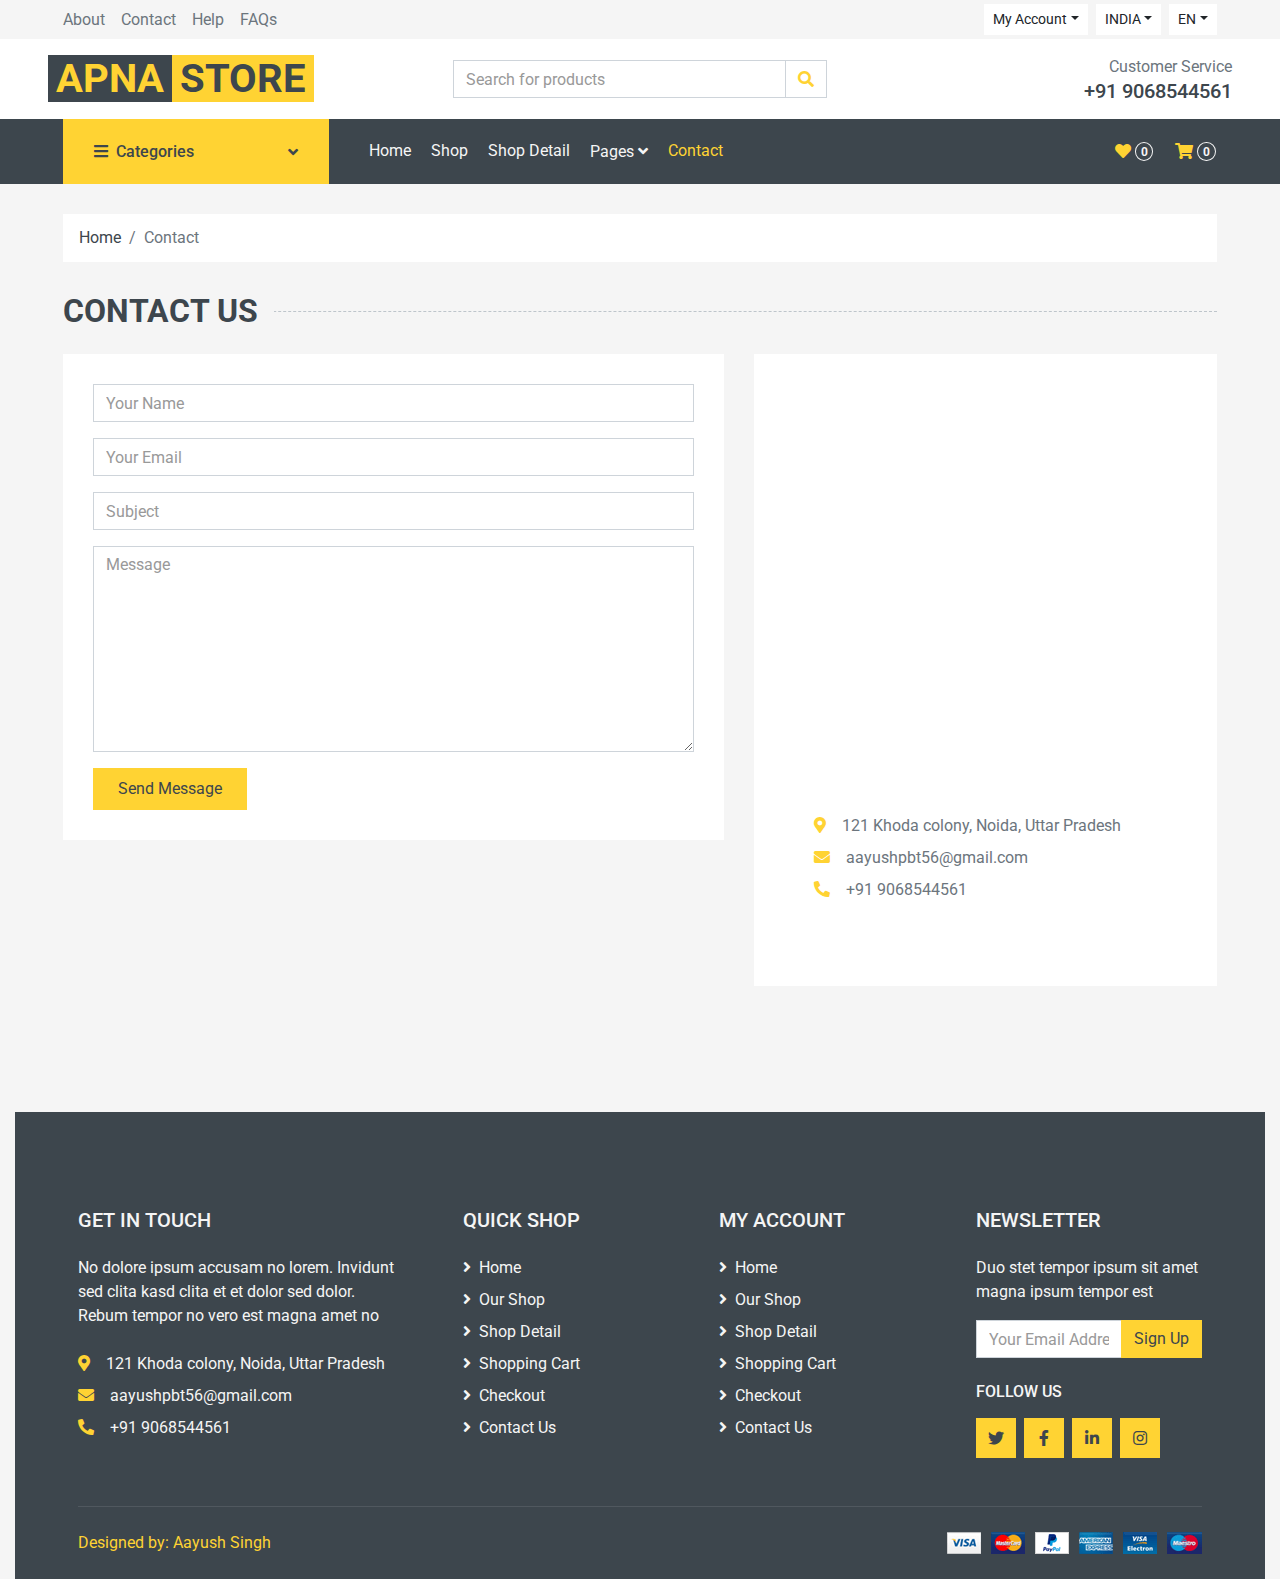
<file: contact.html>
<!DOCTYPE html>
<html lang="en">

<head>
    <meta charset="utf-8">
    <title>Apna Store</title>
    <meta content="width=device-width, initial-scale=1.0" name="viewport">
    <meta content="" name="keywords">
    <meta content="" name="description">

    <link rel="website icon" type="png" href="img/logo.png">
    <!-- Favicon -->
    <link href="img/favicon.ico" rel="icon">

    <!-- Google Web Fonts -->
    <link rel="preconnect" href="https://fonts.gstatic.com">
    <link href="https://fonts.googleapis.com/css2?family=Roboto:wght@400;500;700&display=swap" rel="stylesheet">  

    <!-- Font Awesome -->
    <link href="https://cdnjs.cloudflare.com/ajax/libs/font-awesome/5.10.0/css/all.min.css" rel="stylesheet">

    <!-- Libraries Stylesheet -->
    <link href="lib/animate/animate.min.css" rel="stylesheet">
    <link href="lib/owlcarousel/assets/owl.carousel.min.css" rel="stylesheet">

    <!-- Customized Bootstrap Stylesheet -->
    <link href="css/style.css" rel="stylesheet">
</head>
<body>
    <!-- Topbar Start -->
    <div class="container-fluid">
        <div class="row bg-secondary py-1 px-xl-5">
            <div class="col-lg-6 d-none d-lg-block">
                <div class="d-inline-flex align-items-center h-100">
                    <a class="text-body mr-3" href="">About</a>
                    <a class="text-body mr-3" href="">Contact</a>
                    <a class="text-body mr-3" href="">Help</a>
                    <a class="text-body mr-3" href="">FAQs</a>
                </div>
            </div>
            <div class="col-lg-6 text-center text-lg-right">
                <div class="d-inline-flex align-items-center">
                    <div class="btn-group">
                        <button type="button" class="btn btn-sm btn-light dropdown-toggle" data-toggle="dropdown">My Account</button>
                        <div class="dropdown-menu dropdown-menu-right">
                            <a href="login2.html" target="_blank" class="dropdown-item">Login</a>

                            <!-- <button class="dropdown-item" type="button">Sign in</button>
                            <button class="dropdown-item" type="button">Sign up</button>
                        </div> -->
                        </div>
                    </div>
                    <div class="btn-group mx-2">
                        <button type="button" class="btn btn-sm btn-light dropdown-toggle" data-toggle="dropdown">INDIA</button>
                        <div class="dropdown-menu dropdown-menu-right">
                        </div>
                    </div>
                    <div class="btn-group">
                        <button type="button" class="btn btn-sm btn-light dropdown-toggle" data-toggle="dropdown">EN</button>
                        <div class="dropdown-menu dropdown-menu-right">
                            <button class="dropdown-item" type="button">English</button>
                            <button class="dropdown-item" type="button">Hindi</button>
                        </div>
                    </div>
                    </div>
                </div>
                <div class="d-inline-flex align-items-center d-block d-lg-none">
                    <a href="" class="btn px-0 ml-2">
                        <i class="fas fa-heart text-dark"></i>
                        <span class="badge text-dark border border-dark rounded-circle" style="padding-bottom: 2px;">0</span>
                    </a>
                    <a href="" class="btn px-0 ml-2">
                        <i class="fas fa-shopping-cart text-dark"></i>
                        <span class="badge text-dark border border-dark rounded-circle" style="padding-bottom: 2px;">0</span>
                    </a>
                </div>
            </div>
        </div>
        <div class="row align-items-center bg-light py-3 px-xl-5 d-none d-lg-flex">
            <div class="col-lg-4">
                <a href="" class="text-decoration-none">
                    <span class="h1 text-uppercase text-primary bg-dark px-2">Apna</span>
                    <span class="h1 text-uppercase text-dark bg-primary px-2 ml-n1">Store</span>
                </a>
            </div>
            <div class="col-lg-4 col-6 text-left">
                <form action="">
                    <div class="input-group">
                        <input type="text" class="form-control" placeholder="Search for products">
                        <div class="input-group-append">
                            <span class="input-group-text bg-transparent text-primary">
                                <i class="fa fa-search"></i>
                            </span>
                        </div>
                    </div>
                </form>
            </div>
            <div class="col-lg-4 col-6 text-right">
                <p class="m-0">Customer Service</p>
                <h5 class="m-0">+91 9068544561</h5>
            </div>
        </div>
    </div>
    <!-- Topbar End -->


    <!-- Navbar Start -->
    <div class="container-fluid bg-dark mb-30">
        <div class="row px-xl-5">
            <div class="col-lg-3 d-none d-lg-block">
                <a class="btn d-flex align-items-center justify-content-between bg-primary w-100" data-toggle="collapse" href="#navbar-vertical" style="height: 65px; padding: 0 30px;">
                    <h6 class="text-dark m-0"><i class="fa fa-bars mr-2"></i>Categories</h6>
                    <i class="fa fa-angle-down text-dark"></i>
                </a>
                <nav class="collapse position-absolute navbar navbar-vertical navbar-light align-items-start p-0 bg-light" id="navbar-vertical" style="width: calc(100% - 30px); z-index: 999;">
                    <div class="navbar-nav w-100">
                        <div class="nav-item dropdown dropright">
                            <a href="#" class="nav-link dropdown-toggle" data-toggle="dropdown">Dresses <i class="fa fa-angle-right float-right mt-1"></i></a>
                            <div class="dropdown-menu position-absolute rounded-0 border-0 m-0">
                                <a href="" class="dropdown-item">Men's Dresses</a>
                                <a href="" class="dropdown-item">Women's Dresses</a>
                                <a href="" class="dropdown-item">Baby's Dresses</a>
                            </div>
                        </div>
                        <a href="" class="nav-item nav-link">Shirts</a>
                        <a href="" class="nav-item nav-link">Jeans</a>
                        <a href="" class="nav-item nav-link">Swimwear</a>
                        <a href="" class="nav-item nav-link">Sleepwear</a>
                        <a href="" class="nav-item nav-link">Sportswear</a>
                        <a href="" class="nav-item nav-link">Jumpsuits</a>
                        <a href="" class="nav-item nav-link">Blazers</a>
                        <a href="" class="nav-item nav-link">Jackets</a>
                        <a href="" class="nav-item nav-link">Shoes</a>
                    </div>
                </nav>
            </div>
            <div class="col-lg-9">
                <nav class="navbar navbar-expand-lg bg-dark navbar-dark py-3 py-lg-0 px-0">
                    <a href="" class="text-decoration-none d-block d-lg-none">
                        <span class="h1 text-uppercase text-dark bg-light px-2">Apna</span>
                        <span class="h1 text-uppercase text-light bg-primary px-2 ml-n1">Shop</span>
                    </a>
                    <button type="button" class="navbar-toggler" data-toggle="collapse" data-target="#navbarCollapse">
                        <span class="navbar-toggler-icon"></span>
                    </button>
                    <div class="collapse navbar-collapse justify-content-between" id="navbarCollapse">
                        <div class="navbar-nav mr-auto py-0">
                            <a href="index.html" class="nav-item nav-link">Home</a>
                            <a href="shop.html" class="nav-item nav-link">Shop</a>
                            <a href="detail.html" class="nav-item nav-link">Shop Detail</a>
                            <div class="nav-item dropdown">
                                <a href="#" class="nav-link dropdown-toggle" data-toggle="dropdown">Pages <i class="fa fa-angle-down mt-1"></i></a>
                                <div class="dropdown-menu bg-primary rounded-0 border-0 m-0">
                                    <a href="cart.html" class="dropdown-item">Shopping Cart</a>
                                    <a href="checkout.html" class="dropdown-item">Checkout</a>
                                </div>
                            </div>
                            <a href="contact.html" class="nav-item nav-link active">Contact</a>
                        </div>
                        <div class="navbar-nav ml-auto py-0 d-none d-lg-block">
                            <a href="" class="btn px-0">
                                <i class="fas fa-heart text-primary"></i>
                                <span class="badge text-secondary border border-secondary rounded-circle" style="padding-bottom: 2px;">0</span>
                            </a>
                            <a href="" class="btn px-0 ml-3">
                                <i class="fas fa-shopping-cart text-primary"></i>
                                <span class="badge text-secondary border border-secondary rounded-circle" style="padding-bottom: 2px;">0</span>
                            </a>
                        </div>
                    </div>
                </nav>
            </div>
        </div>
    </div>
    <!-- Navbar End -->


    <!-- Breadcrumb Start -->
    <div class="container-fluid">
        <div class="row px-xl-5">
            <div class="col-12">
                <nav class="breadcrumb bg-light mb-30">
                    <a class="breadcrumb-item text-dark" href="#">Home</a>
                    <span class="breadcrumb-item active">Contact</span>
                </nav>
            </div>
        </div>
    </div>
    <!-- Breadcrumb End -->


    <!-- Contact Start -->
    <div class="container-fluid">
        <h2 class="section-title position-relative text-uppercase mx-xl-5 mb-4"><span class="bg-secondary pr-3">Contact Us</span></h2>
        <div class="row px-xl-5">
            <div class="col-lg-7 mb-5">
                <div class="contact-form bg-light p-30">
                    <div id="success"></div>
                    <form name="sentMessage" id="contactForm" novalidate="novalidate">
                        <div class="control-group">
                            <input type="text" class="form-control" id="name" placeholder="Your Name"
                                required="required" data-validation-required-message="Please enter your name" />
                            <p class="help-block text-danger"></p>
                        </div>
                        <div class="control-group">
                            <input type="email" class="form-control" id="email" placeholder="Your Email"
                                required="required" data-validation-required-message="Please enter your email" />
                            <p class="help-block text-danger"></p>
                        </div>
                        <div class="control-group">
                            <input type="text" class="form-control" id="subject" placeholder="Subject"
                                required="required" data-validation-required-message="Please enter a subject" />
                            <p class="help-block text-danger"></p>
                        </div>
                        <div class="control-group">
                            <textarea class="form-control" rows="8" id="message" placeholder="Message"
                                required="required"
                                data-validation-required-message="Please enter your message"></textarea>
                            <p class="help-block text-danger"></p>
                        </div>
                        <div>
                            <button class="btn btn-primary py-2 px-4" type="submit" id="sendMessageButton">Send
                                Message</button>
                        </div>
                    </form>
                </div>
            </div>
            <div class="col-lg-5 mb-5">
                <div class="bg-light p-30 mb-30">

                <div class="mapouter"><div class="gmap_canvas"><iframe class="gmap_iframe" width="100%" frameborder="0" scrolling="no" marginheight="0" marginwidth="0" allowfullscreen="" src="https://maps.google.com/maps?width=600&amp;height=400&amp;hl=en&amp;q=NOIDA&amp;t=&amp;z=14&amp;ie=UTF8&amp;iwloc=B&amp;output=embed"></iframe><a href="https://connectionsgame.org/">Connections Game</a></div><style>.mapouter{position:relative;text-align:right;width:100%;height:400px;}.gmap_canvas {overflow:hidden;background:none!important;width:100%;height:400px;}.gmap_iframe {height:400px!important;}</style></div>
                <div class="bg-light p-30 mb-3">
                    <p class="mb-2"><i class="fa fa-map-marker-alt text-primary mr-3"></i>121 Khoda colony, Noida, Uttar Pradesh</p>
                    <p class="mb-2"><i class="fa fa-envelope text-primary mr-3"></i>aayushpbt56@gmail.com</p>
                    <p class="mb-2"><i class="fa fa-phone-alt text-primary mr-3"></i>+91 9068544561</p>
                </div>
            </div>
        </div>
    </div>
    <!-- Contact End -->


    <!-- Footer Start -->
    <div class="container-fluid bg-dark text-secondary mt-5 pt-5">
        <div class="row px-xl-5 pt-5">
            <div class="col-lg-4 col-md-12 mb-5 pr-3 pr-xl-5">
                <h5 class="text-secondary text-uppercase mb-4">Get In Touch</h5>
                <p class="mb-4">No dolore ipsum accusam no lorem. Invidunt sed clita kasd clita et et dolor sed dolor. Rebum tempor no vero est magna amet no</p>
                <p class="mb-2"><i class="fa fa-map-marker-alt text-primary mr-3"></i>121 Khoda colony, Noida, Uttar Pradesh</p>
                <p class="mb-2"><i class="fa fa-envelope text-primary mr-3"></i>aayushpbt56@gmail.com</p>
                <p class="mb-0"><i class="fa fa-phone-alt text-primary mr-3"></i>+91 9068544561</p>
            </div>
            <div class="col-lg-8 col-md-12">
                <div class="row">
                    <div class="col-md-4 mb-5">
                        <h5 class="text-secondary text-uppercase mb-4">Quick Shop</h5>
                        <div class="d-flex flex-column justify-content-start">
                            <a class="text-secondary mb-2" href="#"><i class="fa fa-angle-right mr-2"></i>Home</a>
                            <a class="text-secondary mb-2" href="#"><i class="fa fa-angle-right mr-2"></i>Our Shop</a>
                            <a class="text-secondary mb-2" href="#"><i class="fa fa-angle-right mr-2"></i>Shop Detail</a>
                            <a class="text-secondary mb-2" href="#"><i class="fa fa-angle-right mr-2"></i>Shopping Cart</a>
                            <a class="text-secondary mb-2" href="#"><i class="fa fa-angle-right mr-2"></i>Checkout</a>
                            <a class="text-secondary" href="#"><i class="fa fa-angle-right mr-2"></i>Contact Us</a>
                        </div>
                    </div>
                    <div class="col-md-4 mb-5">
                        <h5 class="text-secondary text-uppercase mb-4">My Account</h5>
                        <div class="d-flex flex-column justify-content-start">
                            <a class="text-secondary mb-2" href="#"><i class="fa fa-angle-right mr-2"></i>Home</a>
                            <a class="text-secondary mb-2" href="#"><i class="fa fa-angle-right mr-2"></i>Our Shop</a>
                            <a class="text-secondary mb-2" href="#"><i class="fa fa-angle-right mr-2"></i>Shop Detail</a>
                            <a class="text-secondary mb-2" href="#"><i class="fa fa-angle-right mr-2"></i>Shopping Cart</a>
                            <a class="text-secondary mb-2" href="#"><i class="fa fa-angle-right mr-2"></i>Checkout</a>
                            <a class="text-secondary" href="#"><i class="fa fa-angle-right mr-2"></i>Contact Us</a>
                        </div>
                    </div>
                    <div class="col-md-4 mb-5">
                        <h5 class="text-secondary text-uppercase mb-4">Newsletter</h5>
                        <p>Duo stet tempor ipsum sit amet magna ipsum tempor est</p>
                        <form action="">
                            <div class="input-group">
                                <input type="text" class="form-control" placeholder="Your Email Address">
                                <div class="input-group-append">
                                    <button class="btn btn-primary">Sign Up</button>
                                </div>
                            </div>
                        </form>
                        <h6 class="text-secondary text-uppercase mt-4 mb-3">Follow Us</h6>
                        <div class="d-flex">
                            <a class="btn btn-primary btn-square mr-2" href="#"><i class="fab fa-twitter"></i></a>
                            <a class="btn btn-primary btn-square mr-2" href="#"><i class="fab fa-facebook-f"></i></a>
                            <a class="btn btn-primary btn-square mr-2" href="#"><i class="fab fa-linkedin-in"></i></a>
                            <a class="btn btn-primary btn-square" href="#"><i class="fab fa-instagram"></i></a>
                        </div>
                    </div>
                </div>
            </div>
        </div>
        <div class="row border-top mx-xl-5 py-4" style="border-color: rgba(256, 256, 256, .1) !important;">
            <div class="col-md-6 px-xl-0">
                <p class="mb-md-0 text-center text-md-left text-secondary">
                    <a class="text-primary" href="#">Designed by:</a>
                    <a class="text-primary" href="">Aayush Singh</a>
                </p>
            </div>
            <div class="col-md-6 px-xl-0 text-center text-md-right">
                <img class="img-fluid" src="img/payments.png" alt="">
            </div>
        </div>
    </div>
    <!-- Footer End -->


    <!-- Back to Top -->
    <a href="#" class="btn btn-primary back-to-top"><i class="fa fa-angle-double-up"></i></a>


    <!-- JavaScript Libraries -->
    <script src="https://code.jquery.com/jquery-3.4.1.min.js"></script>
    <script src="https://stackpath.bootstrapcdn.com/bootstrap/4.4.1/js/bootstrap.bundle.min.js"></script>
    <script src="lib/easing/easing.min.js"></script>
    <script src="lib/owlcarousel/owl.carousel.min.js"></script>

    <!-- Contact Javascript File -->
    <script src="mail/jqBootstrapValidation.min.js"></script>
    <script src="mail/contact.js"></script>

    <!-- Template Javascript -->
    <script src="js/main.js"></script>
</body>

</html>
</file>
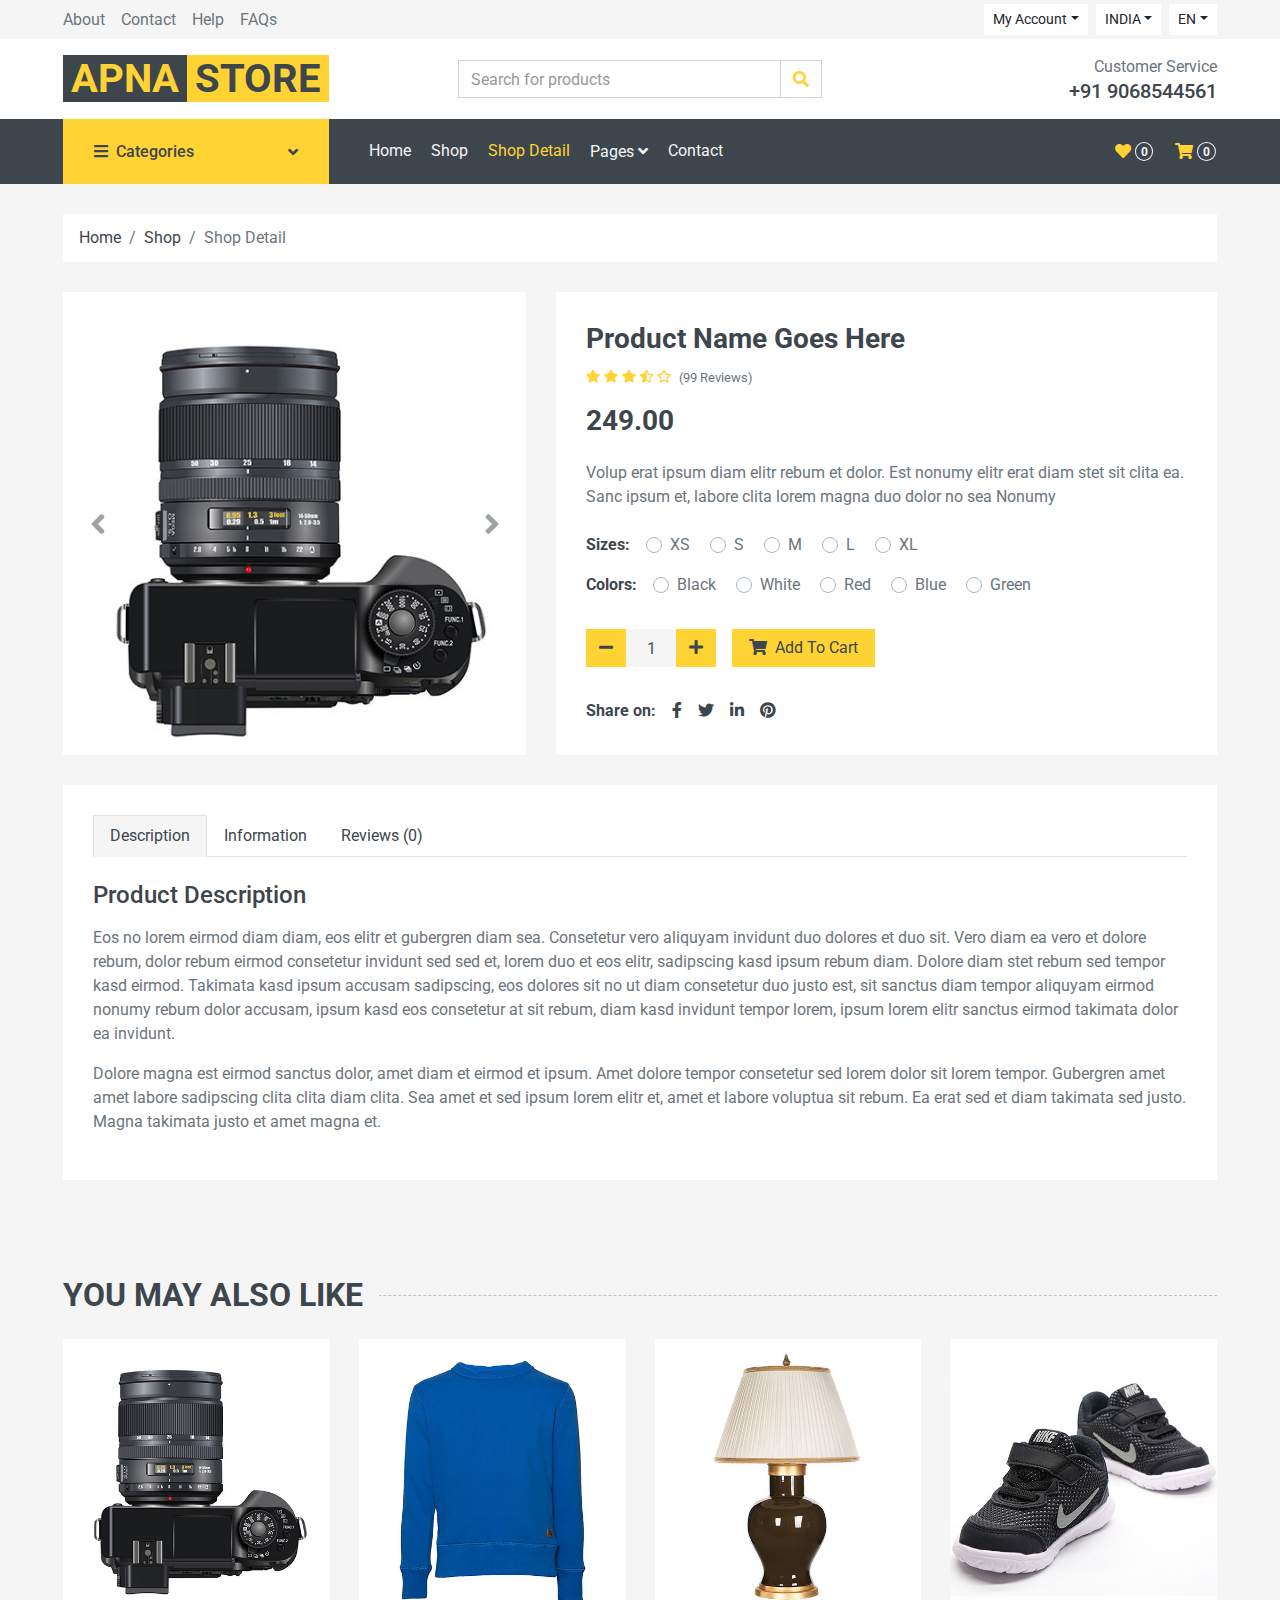
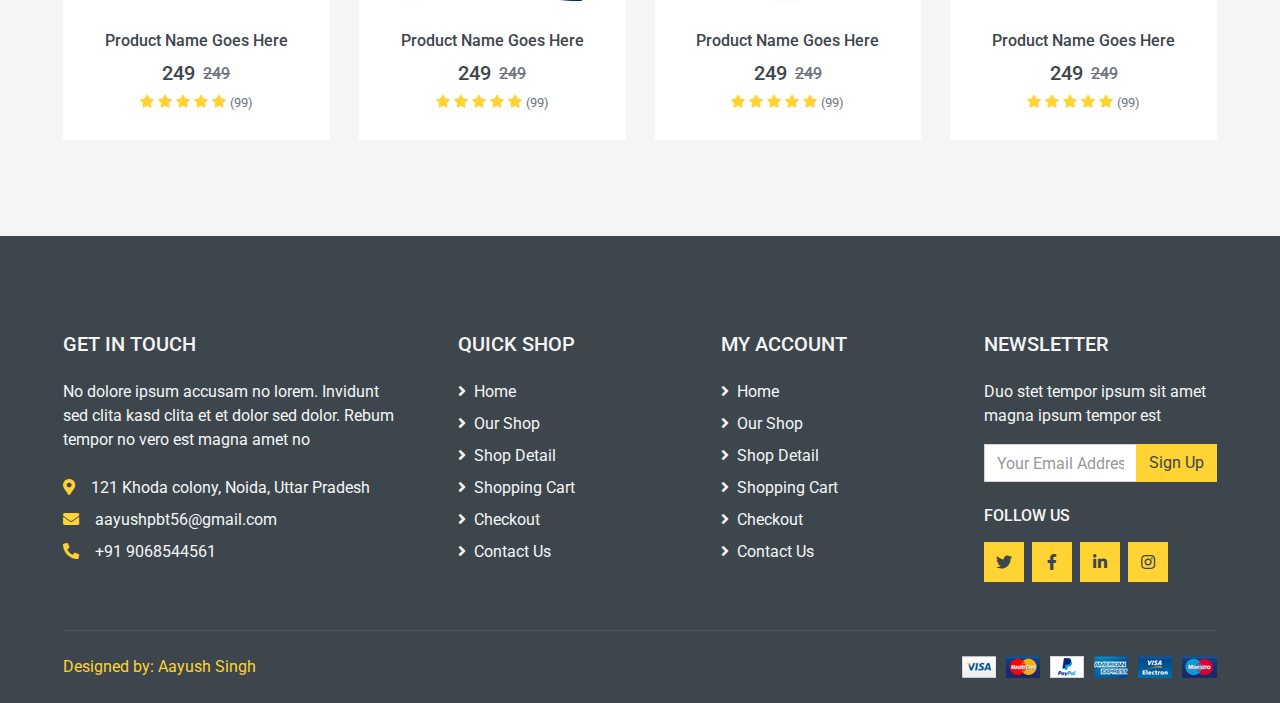
<file: detail.html>
<!DOCTYPE html>
<html lang="en">

<head>
    <meta charset="utf-8">
    <title>Apna Store</title>
    <meta content="width=device-width, initial-scale=1.0" name="viewport">
    <meta content="" name="keywords">
    <meta content="" name="description">

    <link rel="website icon" type="png" href="img/logo.png">
    <!-- Favicon -->
    <link href="img/favicon.ico" rel="icon">

    <!-- Google Web Fonts -->
    <link rel="preconnect" href="https://fonts.gstatic.com">
    <link href="https://fonts.googleapis.com/css2?family=Roboto:wght@400;500;700&display=swap" rel="stylesheet">  

    <!-- Font Awesome -->
    <link href="https://cdnjs.cloudflare.com/ajax/libs/font-awesome/5.10.0/css/all.min.css" rel="stylesheet">

    <!-- Libraries Stylesheet -->
    <link href="lib/animate/animate.min.css" rel="stylesheet">
    <link href="lib/owlcarousel/assets/owl.carousel.min.css" rel="stylesheet">

    <!-- Customized Bootstrap Stylesheet -->
    <link href="css/style.css" rel="stylesheet">
</head>

<body>
    <!-- Topbar Start -->
    <div class="container-fluid">
        <div class="row bg-secondary py-1 px-xl-5">
            <div class="col-lg-6 d-none d-lg-block">
                <div class="d-inline-flex align-items-center h-100">
                    <a class="text-body mr-3" href="">About</a>
                    <a class="text-body mr-3" href="">Contact</a>
                    <a class="text-body mr-3" href="">Help</a>
                    <a class="text-body mr-3" href="">FAQs</a>
                </div>
            </div>
            <div class="col-lg-6 text-center text-lg-right">
                <div class="d-inline-flex align-items-center">
                    <div class="btn-group">
                        <button type="button" class="btn btn-sm btn-light dropdown-toggle" data-toggle="dropdown">My Account</button>
                        <div class="dropdown-menu dropdown-menu-right">
                            <a href="login2.html" target="_blank" class="dropdown-item">Login</a>

                            <!-- <button class="dropdown-item" type="button">Sign in</button>
                            <button class="dropdown-item" type="button">Sign up</button> -->
                        </div>
                    </div>
                    <div class="btn-group mx-2">
                        <button type="button" class="btn btn-sm btn-light dropdown-toggle" data-toggle="dropdown">INDIA</button>
                        <div class="dropdown-menu dropdown-menu-right">
                        </div>
                    </div>
                    <div class="btn-group">
                        <button type="button" class="btn btn-sm btn-light dropdown-toggle" data-toggle="dropdown">EN</button>
                        <div class="dropdown-menu dropdown-menu-right">
                            <button class="dropdown-item" type="button">English</button>
                            <button class="dropdown-item" type="button">Hindi</button>
                        </div>
                    </div>
                </div>
                <div class="d-inline-flex align-items-center d-block d-lg-none">
                    <a href="" class="btn px-0 ml-2">
                        <i class="fas fa-heart text-dark"></i>
                        <span class="badge text-dark border border-dark rounded-circle" style="padding-bottom: 2px;">0</span>
                    </a>
                    <a href="" class="btn px-0 ml-2">
                        <i class="fas fa-shopping-cart text-dark"></i>
                        <span class="badge text-dark border border-dark rounded-circle" style="padding-bottom: 2px;">0</span>
                    </a>
                </div>
            </div>
        </div>
        <div class="row align-items-center bg-light py-3 px-xl-5 d-none d-lg-flex">
            <div class="col-lg-4">
                <a href="" class="text-decoration-none">
                    <span class="h1 text-uppercase text-primary bg-dark px-2">Apna</span>
                    <span class="h1 text-uppercase text-dark bg-primary px-2 ml-n1">Store</span>
                </a>
            </div>
            <div class="col-lg-4 col-6 text-left">
                <form action="">
                    <div class="input-group">
                        <input type="text" class="form-control" placeholder="Search for products">
                        <div class="input-group-append">
                            <span class="input-group-text bg-transparent text-primary">
                                <i class="fa fa-search"></i>
                            </span>
                        </div>
                    </div>
                </form>
            </div>
            <div class="col-lg-4 col-6 text-right">
                <p class="m-0">Customer Service</p>
                <h5 class="m-0">+91 9068544561</h5>
            </div>
        </div>
    </div>
    <!-- Topbar End -->


    <!-- Navbar Start -->
    <div class="container-fluid bg-dark mb-30">
        <div class="row px-xl-5">
            <div class="col-lg-3 d-none d-lg-block">
                <a class="btn d-flex align-items-center justify-content-between bg-primary w-100" data-toggle="collapse" href="#navbar-vertical" style="height: 65px; padding: 0 30px;">
                    <h6 class="text-dark m-0"><i class="fa fa-bars mr-2"></i>Categories</h6>
                    <i class="fa fa-angle-down text-dark"></i>
                </a>
                <nav class="collapse position-absolute navbar navbar-vertical navbar-light align-items-start p-0 bg-light" id="navbar-vertical" style="width: calc(100% - 30px); z-index: 999;">
                    <div class="navbar-nav w-100">
                        <div class="nav-item dropdown dropright">
                            <a href="#" class="nav-link dropdown-toggle" data-toggle="dropdown">Dresses <i class="fa fa-angle-right float-right mt-1"></i></a>
                            <div class="dropdown-menu position-absolute rounded-0 border-0 m-0">
                                <a href="" class="dropdown-item">Men's Dresses</a>
                                <a href="" class="dropdown-item">Women's Dresses</a>
                                <a href="" class="dropdown-item">Baby's Dresses</a>
                            </div>
                        </div>
                        <a href="" class="nav-item nav-link">Shirts</a>
                        <a href="" class="nav-item nav-link">Jeans</a>
                        <a href="" class="nav-item nav-link">Swimwear</a>
                        <a href="" class="nav-item nav-link">Sleepwear</a>
                        <a href="" class="nav-item nav-link">Sportswear</a>
                        <a href="" class="nav-item nav-link">Jumpsuits</a>
                        <a href="" class="nav-item nav-link">Blazers</a>
                        <a href="" class="nav-item nav-link">Jackets</a>
                        <a href="" class="nav-item nav-link">Shoes</a>
                    </div>
                </nav>
            </div>
            <div class="col-lg-9">
                <nav class="navbar navbar-expand-lg bg-dark navbar-dark py-3 py-lg-0 px-0">
                    <a href="" class="text-decoration-none d-block d-lg-none">
                        <span class="h1 text-uppercase text-dark bg-light px-2">Apna</span>
                        <span class="h1 text-uppercase text-light bg-primary px-2 ml-n1">Shop</span>
                    </a>
                    <button type="button" class="navbar-toggler" data-toggle="collapse" data-target="#navbarCollapse">
                        <span class="navbar-toggler-icon"></span>
                    </button>
                    <div class="collapse navbar-collapse justify-content-between" id="navbarCollapse">
                        <div class="navbar-nav mr-auto py-0">
                            <a href="index.html" class="nav-item nav-link">Home</a>
                            <a href="shop.html" class="nav-item nav-link">Shop</a>
                            <a href="detail.html" class="nav-item nav-link active">Shop Detail</a>
                            <div class="nav-item dropdown">
                                <a href="#" class="nav-link dropdown-toggle" data-toggle="dropdown">Pages <i class="fa fa-angle-down mt-1"></i></a>
                                <div class="dropdown-menu bg-primary rounded-0 border-0 m-0">
                                    <a href="cart.html" class="dropdown-item">Shopping Cart</a>
                                    <a href="checkout.html" class="dropdown-item">Checkout</a>
                                </div>
                            </div>
                            <a href="contact.html" class="nav-item nav-link">Contact</a>
                        </div>
                        <div class="navbar-nav ml-auto py-0 d-none d-lg-block">
                            <a href="" class="btn px-0">
                                <i class="fas fa-heart text-primary"></i>
                                <span class="badge text-secondary border border-secondary rounded-circle" style="padding-bottom: 2px;">0</span>
                            </a>
                            <a href="" class="btn px-0 ml-3">
                                <i class="fas fa-shopping-cart text-primary"></i>
                                <span class="badge text-secondary border border-secondary rounded-circle" style="padding-bottom: 2px;">0</span>
                            </a>
                        </div>
                    </div>
                </nav>
            </div>
        </div>
    </div>
    <!-- Navbar End -->


    <!-- Breadcrumb Start -->
    <div class="container-fluid">
        <div class="row px-xl-5">
            <div class="col-12">
                <nav class="breadcrumb bg-light mb-30">
                    <a class="breadcrumb-item text-dark" href="#">Home</a>
                    <a class="breadcrumb-item text-dark" href="#">Shop</a>
                    <span class="breadcrumb-item active">Shop Detail</span>
                </nav>
            </div>
        </div>
    </div>
    <!-- Breadcrumb End -->


    <!-- Shop Detail Start -->
    <div class="container-fluid pb-5">
        <div class="row px-xl-5">
            <div class="col-lg-5 mb-30">
                <div id="product-carousel" class="carousel slide" data-ride="carousel">
                    <div class="carousel-inner bg-light">
                        <div class="carousel-item active">
                            <img class="w-100 h-100" src="img/product-1.jpg" alt="Image">
                        </div>
                        <div class="carousel-item">
                            <img class="w-100 h-100" src="img/product-2.jpg" alt="Image">
                        </div>
                        <div class="carousel-item">
                            <img class="w-100 h-100" src="img/product-3.jpg" alt="Image">
                        </div>
                        <div class="carousel-item">
                            <img class="w-100 h-100" src="img/product-4.jpg" alt="Image">
                        </div>
                    </div>
                    <a class="carousel-control-prev" href="#product-carousel" data-slide="prev">
                        <i class="fa fa-2x fa-angle-left text-dark"></i>
                    </a>
                    <a class="carousel-control-next" href="#product-carousel" data-slide="next">
                        <i class="fa fa-2x fa-angle-right text-dark"></i>
                    </a>
                </div>
            </div>

            <div class="col-lg-7 h-auto mb-30">
                <div class="h-100 bg-light p-30">
                    <h3>Product Name Goes Here</h3>
                    <div class="d-flex mb-3">
                        <div class="text-primary mr-2">
                            <small class="fas fa-star"></small>
                            <small class="fas fa-star"></small>
                            <small class="fas fa-star"></small>
                            <small class="fas fa-star-half-alt"></small>
                            <small class="far fa-star"></small>
                        </div>
                        <small class="pt-1">(99 Reviews)</small>
                    </div>
                    <h3 class="font-weight-semi-bold mb-4">249.00</h3>
                    <p class="mb-4">Volup erat ipsum diam elitr rebum et dolor. Est nonumy elitr erat diam stet sit
                        clita ea. Sanc ipsum et, labore clita lorem magna duo dolor no sea
                        Nonumy</p>
                    <div class="d-flex mb-3">
                        <strong class="text-dark mr-3">Sizes:</strong>
                        <form>
                            <div class="custom-control custom-radio custom-control-inline">
                                <input type="radio" class="custom-control-input" id="size-1" name="size">
                                <label class="custom-control-label" for="size-1">XS</label>
                            </div>
                            <div class="custom-control custom-radio custom-control-inline">
                                <input type="radio" class="custom-control-input" id="size-2" name="size">
                                <label class="custom-control-label" for="size-2">S</label>
                            </div>
                            <div class="custom-control custom-radio custom-control-inline">
                                <input type="radio" class="custom-control-input" id="size-3" name="size">
                                <label class="custom-control-label" for="size-3">M</label>
                            </div>
                            <div class="custom-control custom-radio custom-control-inline">
                                <input type="radio" class="custom-control-input" id="size-4" name="size">
                                <label class="custom-control-label" for="size-4">L</label>
                            </div>
                            <div class="custom-control custom-radio custom-control-inline">
                                <input type="radio" class="custom-control-input" id="size-5" name="size">
                                <label class="custom-control-label" for="size-5">XL</label>
                            </div>
                        </form>
                    </div>
                    <div class="d-flex mb-4">
                        <strong class="text-dark mr-3">Colors:</strong>
                        <form>
                            <div class="custom-control custom-radio custom-control-inline">
                                <input type="radio" class="custom-control-input" id="color-1" name="color">
                                <label class="custom-control-label" for="color-1">Black</label>
                            </div>
                            <div class="custom-control custom-radio custom-control-inline">
                                <input type="radio" class="custom-control-input" id="color-2" name="color">
                                <label class="custom-control-label" for="color-2">White</label>
                            </div>
                            <div class="custom-control custom-radio custom-control-inline">
                                <input type="radio" class="custom-control-input" id="color-3" name="color">
                                <label class="custom-control-label" for="color-3">Red</label>
                            </div>
                            <div class="custom-control custom-radio custom-control-inline">
                                <input type="radio" class="custom-control-input" id="color-4" name="color">
                                <label class="custom-control-label" for="color-4">Blue</label>
                            </div>
                            <div class="custom-control custom-radio custom-control-inline">
                                <input type="radio" class="custom-control-input" id="color-5" name="color">
                                <label class="custom-control-label" for="color-5">Green</label>
                            </div>
                        </form>
                    </div>
                    <div class="d-flex align-items-center mb-4 pt-2">
                        <div class="input-group quantity mr-3" style="width: 130px;">
                            <div class="input-group-btn">
                                <button class="btn btn-primary btn-minus">
                                    <i class="fa fa-minus"></i>
                                </button>
                            </div>
                            <input type="text" class="form-control bg-secondary border-0 text-center" value="1">
                            <div class="input-group-btn">
                                <button class="btn btn-primary btn-plus">
                                    <i class="fa fa-plus"></i>
                                </button>
                            </div>
                        </div>
                        <button class="btn btn-primary px-3"><i class="fa fa-shopping-cart mr-1"></i> Add To
                            Cart</button>
                    </div>
                    <div class="d-flex pt-2">
                        <strong class="text-dark mr-2">Share on:</strong>
                        <div class="d-inline-flex">
                            <a class="text-dark px-2" href="">
                                <i class="fab fa-facebook-f"></i>
                            </a>
                            <a class="text-dark px-2" href="">
                                <i class="fab fa-twitter"></i>
                            </a>
                            <a class="text-dark px-2" href="">
                                <i class="fab fa-linkedin-in"></i>
                            </a>
                            <a class="text-dark px-2" href="">
                                <i class="fab fa-pinterest"></i>
                            </a>
                        </div>
                    </div>
                </div>
            </div>
        </div>
        <div class="row px-xl-5">
            <div class="col">
                <div class="bg-light p-30">
                    <div class="nav nav-tabs mb-4">
                        <a class="nav-item nav-link text-dark active" data-toggle="tab" href="#tab-pane-1">Description</a>
                        <a class="nav-item nav-link text-dark" data-toggle="tab" href="#tab-pane-2">Information</a>
                        <a class="nav-item nav-link text-dark" data-toggle="tab" href="#tab-pane-3">Reviews (0)</a>
                    </div>
                    <div class="tab-content">
                        <div class="tab-pane fade show active" id="tab-pane-1">
                            <h4 class="mb-3">Product Description</h4>
                            <p>Eos no lorem eirmod diam diam, eos elitr et gubergren diam sea. Consetetur vero aliquyam invidunt duo dolores et duo sit. Vero diam ea vero et dolore rebum, dolor rebum eirmod consetetur invidunt sed sed et, lorem duo et eos elitr, sadipscing kasd ipsum rebum diam. Dolore diam stet rebum sed tempor kasd eirmod. Takimata kasd ipsum accusam sadipscing, eos dolores sit no ut diam consetetur duo justo est, sit sanctus diam tempor aliquyam eirmod nonumy rebum dolor accusam, ipsum kasd eos consetetur at sit rebum, diam kasd invidunt tempor lorem, ipsum lorem elitr sanctus eirmod takimata dolor ea invidunt.</p>
                            <p>Dolore magna est eirmod sanctus dolor, amet diam et eirmod et ipsum. Amet dolore tempor consetetur sed lorem dolor sit lorem tempor. Gubergren amet amet labore sadipscing clita clita diam clita. Sea amet et sed ipsum lorem elitr et, amet et labore voluptua sit rebum. Ea erat sed et diam takimata sed justo. Magna takimata justo et amet magna et.</p>
                        </div>
                        <div class="tab-pane fade" id="tab-pane-2">
                            <h4 class="mb-3">Additional Information</h4>
                            <p>Eos no lorem eirmod diam diam, eos elitr et gubergren diam sea. Consetetur vero aliquyam invidunt duo dolores et duo sit. Vero diam ea vero et dolore rebum, dolor rebum eirmod consetetur invidunt sed sed et, lorem duo et eos elitr, sadipscing kasd ipsum rebum diam. Dolore diam stet rebum sed tempor kasd eirmod. Takimata kasd ipsum accusam sadipscing, eos dolores sit no ut diam consetetur duo justo est, sit sanctus diam tempor aliquyam eirmod nonumy rebum dolor accusam, ipsum kasd eos consetetur at sit rebum, diam kasd invidunt tempor lorem, ipsum lorem elitr sanctus eirmod takimata dolor ea invidunt.</p>
                            <div class="row">
                                <div class="col-md-6">
                                    <ul class="list-group list-group-flush">
                                        <li class="list-group-item px-0">
                                            Sit erat duo lorem duo ea consetetur, et eirmod takimata.
                                        </li>
                                        <li class="list-group-item px-0">
                                            Amet kasd gubergren sit sanctus et lorem eos sadipscing at.
                                        </li>
                                        <li class="list-group-item px-0">
                                            Duo amet accusam eirmod nonumy stet et et stet eirmod.
                                        </li>
                                        <li class="list-group-item px-0">
                                            Takimata ea clita labore amet ipsum erat justo voluptua. Nonumy.
                                        </li>
                                      </ul> 
                                </div>
                                <div class="col-md-6">
                                    <ul class="list-group list-group-flush">
                                        <li class="list-group-item px-0">
                                            Sit erat duo lorem duo ea consetetur, et eirmod takimata.
                                        </li>
                                        <li class="list-group-item px-0">
                                            Amet kasd gubergren sit sanctus et lorem eos sadipscing at.
                                        </li>
                                        <li class="list-group-item px-0">
                                            Duo amet accusam eirmod nonumy stet et et stet eirmod.
                                        </li>
                                        <li class="list-group-item px-0">
                                            Takimata ea clita labore amet ipsum erat justo voluptua. Nonumy.
                                        </li>
                                      </ul> 
                                </div>
                            </div>
                        </div>
                        <div class="tab-pane fade" id="tab-pane-3">
                            <div class="row">
                                <div class="col-md-6">
                                    <h4 class="mb-4">1 review for "Product Name"</h4>
                                    <div class="media mb-4">
                                        <img src="img/user.jpg" alt="Image" class="img-fluid mr-3 mt-1" style="width: 45px;">
                                        <div class="media-body">
                                            <h6>Sonu<small> - <i>01 Jan 2023</i></small></h6>
                                            <div class="text-primary mb-2">
                                                <i class="fas fa-star"></i>
                                                <i class="fas fa-star"></i>
                                                <i class="fas fa-star"></i>
                                                <i class="fas fa-star-half-alt"></i>
                                                <i class="far fa-star"></i>
                                            </div>
                                            <p>Diam amet duo labore stet elitr ea clita ipsum, tempor labore accusam ipsum et no at. Kasd diam tempor rebum magna dolores sed sed eirmod ipsum.</p>
                                        </div>
                                    </div>
                                </div>
                                <div class="col-md-6">
                                    <h4 class="mb-4">Leave a review</h4>
                                    <small>Your email address will not be published. Required fields are marked *</small>
                                    <div class="d-flex my-3">
                                        <p class="mb-0 mr-2">Your Rating * :</p>
                                        <div class="text-primary">
                                            <i class="far fa-star"></i>
                                            <i class="far fa-star"></i>
                                            <i class="far fa-star"></i>
                                            <i class="far fa-star"></i>
                                            <i class="far fa-star"></i>
                                        </div>
                                    </div>
                                    <form>
                                        <div class="form-group">
                                            <label for="message">Your Review *</label>
                                            <textarea id="message" cols="30" rows="5" class="form-control"></textarea>
                                        </div>
                                        <div class="form-group">
                                            <label for="name">Your Name *</label>
                                            <input type="text" class="form-control" id="name">
                                        </div>
                                        <div class="form-group">
                                            <label for="email">Your Email *</label>
                                            <input type="email" class="form-control" id="email">
                                        </div>
                                        <div class="form-group mb-0">
                                            <input type="submit" value="Leave Your Review" class="btn btn-primary px-3">
                                        </div>
                                    </form>
                                </div>
                            </div>
                        </div>
                    </div>
                </div>
            </div>
        </div>
    </div>
    <!-- Shop Detail End -->


    <!-- Products Start -->
    <div class="container-fluid py-5">
        <h2 class="section-title position-relative text-uppercase mx-xl-5 mb-4"><span class="bg-secondary pr-3">You May Also Like</span></h2>
        <div class="row px-xl-5">
            <div class="col">
                <div class="owl-carousel related-carousel">
                    <div class="product-item bg-light">
                        <div class="product-img position-relative overflow-hidden">
                            <img class="img-fluid w-100" src="img/product-1.jpg" alt="">
                            <div class="product-action">
                                <a class="btn btn-outline-dark btn-square" href=""><i class="fa fa-shopping-cart"></i></a>
                                <a class="btn btn-outline-dark btn-square" href=""><i class="far fa-heart"></i></a>
                                <a class="btn btn-outline-dark btn-square" href=""><i class="fa fa-sync-alt"></i></a>
                                <a class="btn btn-outline-dark btn-square" href=""><i class="fa fa-search"></i></a>
                            </div>
                        </div>
                        <div class="text-center py-4">
                            <a class="h6 text-decoration-none text-truncate" href="">Product Name Goes Here</a>
                            <div class="d-flex align-items-center justify-content-center mt-2">
                                <h5>249</h5><h6 class="text-muted ml-2"><del>249</del></h6>
                            </div>
                            <div class="d-flex align-items-center justify-content-center mb-1">
                                <small class="fa fa-star text-primary mr-1"></small>
                                <small class="fa fa-star text-primary mr-1"></small>
                                <small class="fa fa-star text-primary mr-1"></small>
                                <small class="fa fa-star text-primary mr-1"></small>
                                <small class="fa fa-star text-primary mr-1"></small>
                                <small>(99)</small>
                            </div>
                        </div>
                    </div>
                    <div class="product-item bg-light">
                        <div class="product-img position-relative overflow-hidden">
                            <img class="img-fluid w-100" src="img/product-2.jpg" alt="">
                            <div class="product-action">
                                <a class="btn btn-outline-dark btn-square" href=""><i class="fa fa-shopping-cart"></i></a>
                                <a class="btn btn-outline-dark btn-square" href=""><i class="far fa-heart"></i></a>
                                <a class="btn btn-outline-dark btn-square" href=""><i class="fa fa-sync-alt"></i></a>
                                <a class="btn btn-outline-dark btn-square" href=""><i class="fa fa-search"></i></a>
                            </div>
                        </div>
                        <div class="text-center py-4">
                            <a class="h6 text-decoration-none text-truncate" href="">Product Name Goes Here</a>
                            <div class="d-flex align-items-center justify-content-center mt-2">
                                <h5>249</h5><h6 class="text-muted ml-2"><del>249</del></h6>
                            </div>
                            <div class="d-flex align-items-center justify-content-center mb-1">
                                <small class="fa fa-star text-primary mr-1"></small>
                                <small class="fa fa-star text-primary mr-1"></small>
                                <small class="fa fa-star text-primary mr-1"></small>
                                <small class="fa fa-star text-primary mr-1"></small>
                                <small class="fa fa-star text-primary mr-1"></small>
                                <small>(99)</small>
                            </div>
                        </div>
                    </div>
                    <div class="product-item bg-light">
                        <div class="product-img position-relative overflow-hidden">
                            <img class="img-fluid w-100" src="img/product-3.jpg" alt="">
                            <div class="product-action">
                                <a class="btn btn-outline-dark btn-square" href=""><i class="fa fa-shopping-cart"></i></a>
                                <a class="btn btn-outline-dark btn-square" href=""><i class="far fa-heart"></i></a>
                                <a class="btn btn-outline-dark btn-square" href=""><i class="fa fa-sync-alt"></i></a>
                                <a class="btn btn-outline-dark btn-square" href=""><i class="fa fa-search"></i></a>
                            </div>
                        </div>
                        <div class="text-center py-4">
                            <a class="h6 text-decoration-none text-truncate" href="">Product Name Goes Here</a>
                            <div class="d-flex align-items-center justify-content-center mt-2">
                                <h5>249</h5><h6 class="text-muted ml-2"><del>249</del></h6>
                            </div>
                            <div class="d-flex align-items-center justify-content-center mb-1">
                                <small class="fa fa-star text-primary mr-1"></small>
                                <small class="fa fa-star text-primary mr-1"></small>
                                <small class="fa fa-star text-primary mr-1"></small>
                                <small class="fa fa-star text-primary mr-1"></small>
                                <small class="fa fa-star text-primary mr-1"></small>
                                <small>(99)</small>
                            </div>
                        </div>
                    </div>
                    <div class="product-item bg-light">
                        <div class="product-img position-relative overflow-hidden">
                            <img class="img-fluid w-100" src="img/product-4.jpg" alt="">
                            <div class="product-action">
                                <a class="btn btn-outline-dark btn-square" href=""><i class="fa fa-shopping-cart"></i></a>
                                <a class="btn btn-outline-dark btn-square" href=""><i class="far fa-heart"></i></a>
                                <a class="btn btn-outline-dark btn-square" href=""><i class="fa fa-sync-alt"></i></a>
                                <a class="btn btn-outline-dark btn-square" href=""><i class="fa fa-search"></i></a>
                            </div>
                        </div>
                        <div class="text-center py-4">
                            <a class="h6 text-decoration-none text-truncate" href="">Product Name Goes Here</a>
                            <div class="d-flex align-items-center justify-content-center mt-2">
                                <h5>249</h5><h6 class="text-muted ml-2"><del>249</del></h6>
                            </div>
                            <div class="d-flex align-items-center justify-content-center mb-1">
                                <small class="fa fa-star text-primary mr-1"></small>
                                <small class="fa fa-star text-primary mr-1"></small>
                                <small class="fa fa-star text-primary mr-1"></small>
                                <small class="fa fa-star text-primary mr-1"></small>
                                <small class="fa fa-star text-primary mr-1"></small>
                                <small>(99)</small>
                            </div>
                        </div>
                    </div>
                    <div class="product-item bg-light">
                        <div class="product-img position-relative overflow-hidden">
                            <img class="img-fluid w-100" src="img/product-5.jpg" alt="">
                            <div class="product-action">
                                <a class="btn btn-outline-dark btn-square" href=""><i class="fa fa-shopping-cart"></i></a>
                                <a class="btn btn-outline-dark btn-square" href=""><i class="far fa-heart"></i></a>
                                <a class="btn btn-outline-dark btn-square" href=""><i class="fa fa-sync-alt"></i></a>
                                <a class="btn btn-outline-dark btn-square" href=""><i class="fa fa-search"></i></a>
                            </div>
                        </div>
                        <div class="text-center py-4">
                            <a class="h6 text-decoration-none text-truncate" href="">Product Name Goes Here</a>
                            <div class="d-flex align-items-center justify-content-center mt-2">
                                <h5>249</h5><h6 class="text-muted ml-2"><del>249</del></h6>
                            </div>
                            <div class="d-flex align-items-center justify-content-center mb-1">
                                <small class="fa fa-star text-primary mr-1"></small>
                                <small class="fa fa-star text-primary mr-1"></small>
                                <small class="fa fa-star text-primary mr-1"></small>
                                <small class="fa fa-star text-primary mr-1"></small>
                                <small class="fa fa-star text-primary mr-1"></small>
                                <small>(99)</small>
                            </div>
                        </div>
                    </div>
                </div>
            </div>
        </div>
    </div>
    <!-- Products End -->


    <!-- Footer Start -->
    <div class="container-fluid bg-dark text-secondary mt-5 pt-5">
        <div class="row px-xl-5 pt-5">
            <div class="col-lg-4 col-md-12 mb-5 pr-3 pr-xl-5">
                <h5 class="text-secondary text-uppercase mb-4">Get In Touch</h5>
                <p class="mb-4">No dolore ipsum accusam no lorem. Invidunt sed clita kasd clita et et dolor sed dolor. Rebum tempor no vero est magna amet no</p>
                <p class="mb-2"><i class="fa fa-map-marker-alt text-primary mr-3"></i>121 Khoda colony, Noida, Uttar Pradesh</p>
                <p class="mb-2"><i class="fa fa-envelope text-primary mr-3"></i>aayushpbt56@gmail.com</p>
                <p class="mb-0"><i class="fa fa-phone-alt text-primary mr-3"></i>+91 9068544561</p>
            </div>
            <div class="col-lg-8 col-md-12">
                <div class="row">
                    <div class="col-md-4 mb-5">
                        <h5 class="text-secondary text-uppercase mb-4">Quick Shop</h5>
                        <div class="d-flex flex-column justify-content-start">
                            <a class="text-secondary mb-2" href="#"><i class="fa fa-angle-right mr-2"></i>Home</a>
                            <a class="text-secondary mb-2" href="#"><i class="fa fa-angle-right mr-2"></i>Our Shop</a>
                            <a class="text-secondary mb-2" href="#"><i class="fa fa-angle-right mr-2"></i>Shop Detail</a>
                            <a class="text-secondary mb-2" href="#"><i class="fa fa-angle-right mr-2"></i>Shopping Cart</a>
                            <a class="text-secondary mb-2" href="#"><i class="fa fa-angle-right mr-2"></i>Checkout</a>
                            <a class="text-secondary" href="#"><i class="fa fa-angle-right mr-2"></i>Contact Us</a>
                        </div>
                    </div>
                    <div class="col-md-4 mb-5">
                        <h5 class="text-secondary text-uppercase mb-4">My Account</h5>
                        <div class="d-flex flex-column justify-content-start">
                            <a class="text-secondary mb-2" href="#"><i class="fa fa-angle-right mr-2"></i>Home</a>
                            <a class="text-secondary mb-2" href="#"><i class="fa fa-angle-right mr-2"></i>Our Shop</a>
                            <a class="text-secondary mb-2" href="#"><i class="fa fa-angle-right mr-2"></i>Shop Detail</a>
                            <a class="text-secondary mb-2" href="#"><i class="fa fa-angle-right mr-2"></i>Shopping Cart</a>
                            <a class="text-secondary mb-2" href="#"><i class="fa fa-angle-right mr-2"></i>Checkout</a>
                            <a class="text-secondary" href="#"><i class="fa fa-angle-right mr-2"></i>Contact Us</a>
                        </div>
                    </div>
                    <div class="col-md-4 mb-5">
                        <h5 class="text-secondary text-uppercase mb-4">Newsletter</h5>
                        <p>Duo stet tempor ipsum sit amet magna ipsum tempor est</p>
                        <form action="">
                            <div class="input-group">
                                <input type="text" class="form-control" placeholder="Your Email Address">
                                <div class="input-group-append">
                                    <button class="btn btn-primary">Sign Up</button>
                                </div>
                            </div>
                        </form>
                        <h6 class="text-secondary text-uppercase mt-4 mb-3">Follow Us</h6>
                        <div class="d-flex">
                            <a class="btn btn-primary btn-square mr-2" href="#"><i class="fab fa-twitter"></i></a>
                            <a class="btn btn-primary btn-square mr-2" href="#"><i class="fab fa-facebook-f"></i></a>
                            <a class="btn btn-primary btn-square mr-2" href="#"><i class="fab fa-linkedin-in"></i></a>
                            <a class="btn btn-primary btn-square" href="#"><i class="fab fa-instagram"></i></a>
                        </div>
                    </div>
                </div>
            </div>
        </div>
        <div class="row border-top mx-xl-5 py-4" style="border-color: rgba(256, 256, 256, .1) !important;">
            <div class="col-md-6 px-xl-0">
                <p class="mb-md-0 text-center text-md-left text-secondary">
                    <a class="text-primary" href="#">Designed by:</a>
                    <a class="text-primary" href="">Aayush Singh</a>
                </p>
            </div>
            <div class="col-md-6 px-xl-0 text-center text-md-right">
                <img class="img-fluid" src="img/payments.png" alt="">
            </div>
        </div>
    </div>
    <!-- Footer End -->


    <!-- Back to Top -->
    <a href="#" class="btn btn-primary back-to-top"><i class="fa fa-angle-double-up"></i></a>


    <!-- JavaScript Libraries -->
    <script src="https://code.jquery.com/jquery-3.4.1.min.js"></script>
    <script src="https://stackpath.bootstrapcdn.com/bootstrap/4.4.1/js/bootstrap.bundle.min.js"></script>
    <script src="lib/easing/easing.min.js"></script>
    <script src="lib/owlcarousel/owl.carousel.min.js"></script>

    <!-- Contact Javascript File -->
    <script src="mail/jqBootstrapValidation.min.js"></script>
    <script src="mail/contact.js"></script>

    <!-- Template Javascript -->
    <script src="js/main.js"></script>
</body>

</html>
</file>
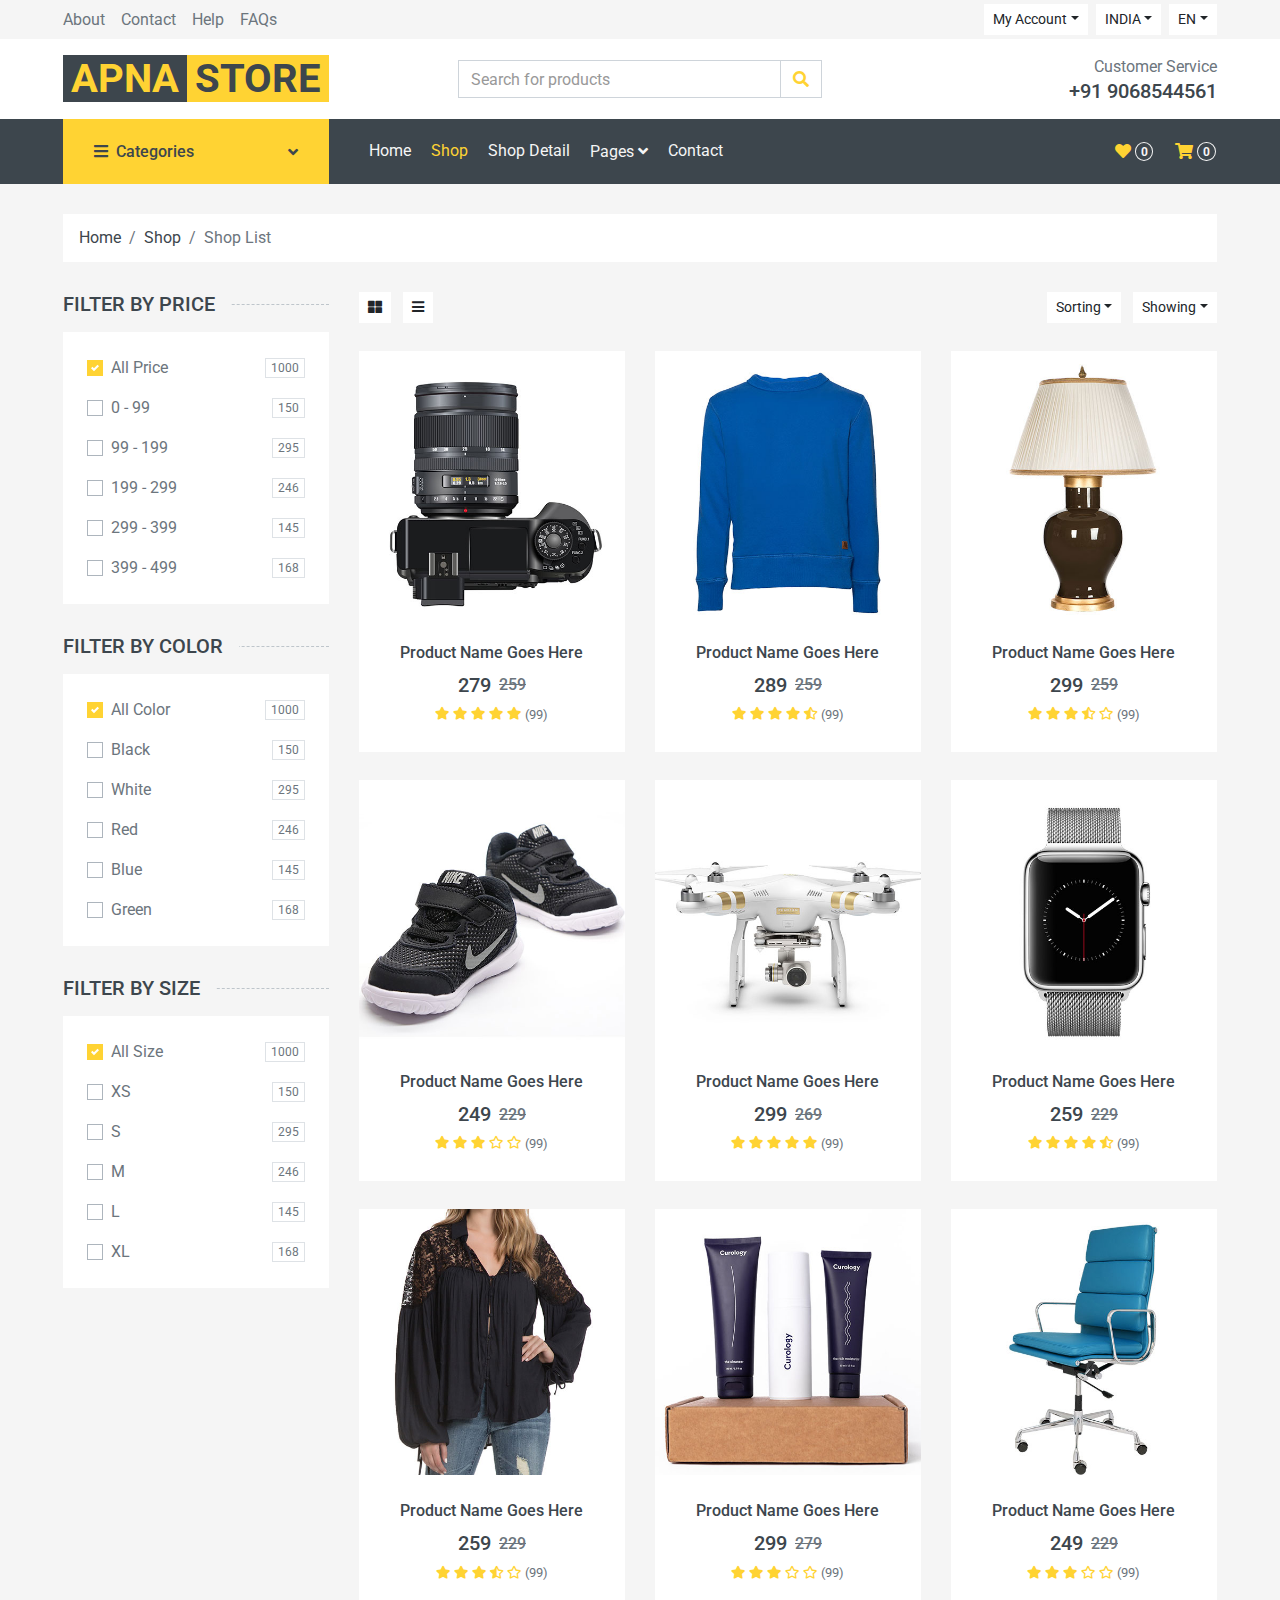
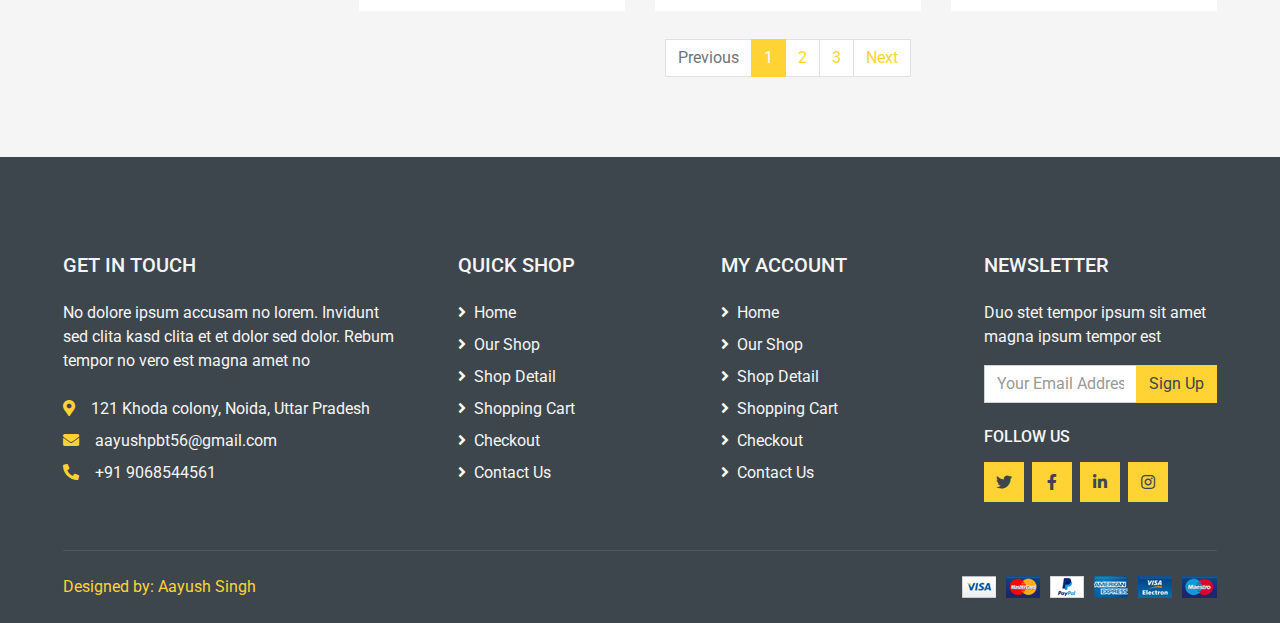
<file: shop.html>
<!DOCTYPE html>
<html lang="en">

<head>
    <meta charset="utf-8">
    <title>Apna Store</title>
    <meta content="width=device-width, initial-scale=1.0" name="viewport">
    <meta content="" name="keywords">
    <meta content="" name="description">

    <link rel="website icon" type="png" href="img/logo.png">
    <!-- Favicon -->
    <link href="img/favicon.ico" rel="icon">

    <!-- Google Web Fonts -->
    <link rel="preconnect" href="https://fonts.gstatic.com">
    <link href="https://fonts.googleapis.com/css2?family=Roboto:wght@400;500;700&display=swap" rel="stylesheet">  

    <!-- Font Awesome -->
    <link href="https://cdnjs.cloudflare.com/ajax/libs/font-awesome/5.10.0/css/all.min.css" rel="stylesheet">

    <!-- Libraries Stylesheet -->
    <link href="lib/animate/animate.min.css" rel="stylesheet">
    <link href="lib/owlcarousel/assets/owl.carousel.min.css" rel="stylesheet">

    <!-- Customized Bootstrap Stylesheet -->
    <link href="css/style.css" rel="stylesheet">
</head>

<body>
    <!-- Topbar Start -->
    <div class="container-fluid">
        <div class="row bg-secondary py-1 px-xl-5">
            <div class="col-lg-6 d-none d-lg-block">
                <div class="d-inline-flex align-items-center h-100">
                    <a class="text-body mr-3" href="">About</a>
                    <a class="text-body mr-3" href="">Contact</a>
                    <a class="text-body mr-3" href="">Help</a>
                    <a class="text-body mr-3" href="">FAQs</a>
                </div>
            </div>
            <div class="col-lg-6 text-center text-lg-right">
                <div class="d-inline-flex align-items-center">
                    <div class="btn-group">
                        <button type="button" class="btn btn-sm btn-light dropdown-toggle" data-toggle="dropdown">My Account</button>
                        <div class="dropdown-menu dropdown-menu-right">
                            <a href="login2.html" target="_blank" class="dropdown-item">Login</a>

                            <!-- <button class="dropdown-item" type="button">Sign in</button>
                            <button class="dropdown-item" type="button">Sign up</button> -->
                        </div>
                    </div>
                    <div class="btn-group mx-2">
                        <button type="button" class="btn btn-sm btn-light dropdown-toggle" data-toggle="dropdown">INDIA</button>
                        <div class="dropdown-menu dropdown-menu-right">
                        </div>
                    </div>
                    <div class="btn-group">
                        <button type="button" class="btn btn-sm btn-light dropdown-toggle" data-toggle="dropdown">EN</button>
                        <div class="dropdown-menu dropdown-menu-right">
                            <button class="dropdown-item" type="button">English</button>
                            <button class="dropdown-item" type="button">Hindi</button>
                        </div>
                    </div>
                </div>
                <div class="d-inline-flex align-items-center d-block d-lg-none">
                    <a href="" class="btn px-0 ml-2">
                        <i class="fas fa-heart text-dark"></i>
                        <span class="badge text-dark border border-dark rounded-circle" style="padding-bottom: 2px;">0</span>
                    </a>
                    <a href="" class="btn px-0 ml-2">
                        <i class="fas fa-shopping-cart text-dark"></i>
                        <span class="badge text-dark border border-dark rounded-circle" style="padding-bottom: 2px;">0</span>
                    </a>
                </div>
            </div>
        </div>
        <div class="row align-items-center bg-light py-3 px-xl-5 d-none d-lg-flex">
            <div class="col-lg-4">
                <a href="" class="text-decoration-none">
                    <span class="h1 text-uppercase text-primary bg-dark px-2">Apna</span>
                    <span class="h1 text-uppercase text-dark bg-primary px-2 ml-n1">Store</span>
                </a>
            </div>
            <div class="col-lg-4 col-6 text-left">
                <form action="">
                    <div class="input-group">
                        <input type="text" class="form-control" placeholder="Search for products">
                        <div class="input-group-append">
                            <span class="input-group-text bg-transparent text-primary">
                                <i class="fa fa-search"></i>
                            </span>
                        </div>
                    </div>
                </form>
            </div>
            <div class="col-lg-4 col-6 text-right">
                <p class="m-0">Customer Service</p>
                <h5 class="m-0">+91 9068544561</h5>
            </div>
        </div>
    </div>
    <!-- Topbar End -->


    <!-- Navbar Start -->
    <div class="container-fluid bg-dark mb-30">
        <div class="row px-xl-5">
            <div class="col-lg-3 d-none d-lg-block">
                <a class="btn d-flex align-items-center justify-content-between bg-primary w-100" data-toggle="collapse" href="#navbar-vertical" style="height: 65px; padding: 0 30px;">
                    <h6 class="text-dark m-0"><i class="fa fa-bars mr-2"></i>Categories</h6>
                    <i class="fa fa-angle-down text-dark"></i>
                </a>
                <nav class="collapse position-absolute navbar navbar-vertical navbar-light align-items-start p-0 bg-light" id="navbar-vertical" style="width: calc(100% - 30px); z-index: 999;">
                    <div class="navbar-nav w-100">
                        <div class="nav-item dropdown dropright">
                            <a href="#" class="nav-link dropdown-toggle" data-toggle="dropdown">Dresses <i class="fa fa-angle-right float-right mt-1"></i></a>
                            <div class="dropdown-menu position-absolute rounded-0 border-0 m-0">
                                <a href="" class="dropdown-item">Men's Dresses</a>
                                <a href="" class="dropdown-item">Women's Dresses</a>
                                <a href="" class="dropdown-item">Baby's Dresses</a>
                            </div>
                        </div>
                        <a href="" class="nav-item nav-link">Shirts</a>
                        <a href="" class="nav-item nav-link">Jeans</a>
                        <a href="" class="nav-item nav-link">Swimwear</a>
                        <a href="" class="nav-item nav-link">Sleepwear</a>
                        <a href="" class="nav-item nav-link">Sportswear</a>
                        <a href="" class="nav-item nav-link">Jumpsuits</a>
                        <a href="" class="nav-item nav-link">Blazers</a>
                        <a href="" class="nav-item nav-link">Jackets</a>
                        <a href="" class="nav-item nav-link">Shoes</a>
                    </div>
                </nav>
            </div>
            <div class="col-lg-9">
                <nav class="navbar navbar-expand-lg bg-dark navbar-dark py-3 py-lg-0 px-0">
                    <a href="" class="text-decoration-none d-block d-lg-none">
                        <span class="h1 text-uppercase text-dark bg-light px-2">Apna</span>
                        <span class="h1 text-uppercase text-light bg-primary px-2 ml-n1">Shop</span>
                    </a>
                    <button type="button" class="navbar-toggler" data-toggle="collapse" data-target="#navbarCollapse">
                        <span class="navbar-toggler-icon"></span>
                    </button>
                    <div class="collapse navbar-collapse justify-content-between" id="navbarCollapse">
                        <div class="navbar-nav mr-auto py-0">
                            <a href="index.html" class="nav-item nav-link">Home</a>
                            <a href="shop.html" class="nav-item nav-link active">Shop</a>
                            <a href="detail.html" class="nav-item nav-link">Shop Detail</a>
                            <div class="nav-item dropdown">
                                <a href="#" class="nav-link dropdown-toggle" data-toggle="dropdown">Pages <i class="fa fa-angle-down mt-1"></i></a>
                                <div class="dropdown-menu bg-primary rounded-0 border-0 m-0">
                                    <a href="cart.html" class="dropdown-item">Shopping Cart</a>
                                    <a href="checkout.html" class="dropdown-item">Checkout</a>
                                </div>
                            </div>
                            <a href="contact.html" class="nav-item nav-link">Contact</a>
                        </div>
                        <div class="navbar-nav ml-auto py-0 d-none d-lg-block">
                            <a href="" class="btn px-0">
                                <i class="fas fa-heart text-primary"></i>
                                <span class="badge text-secondary border border-secondary rounded-circle" style="padding-bottom: 2px;">0</span>
                            </a>
                            <a href="" class="btn px-0 ml-3">
                                <i class="fas fa-shopping-cart text-primary"></i>
                                <span class="badge text-secondary border border-secondary rounded-circle" style="padding-bottom: 2px;">0</span>
                            </a>
                        </div>
                    </div>
                </nav>
            </div>
        </div>
    </div>
    <!-- Navbar End -->


    <!-- Breadcrumb Start -->
    <div class="container-fluid">
        <div class="row px-xl-5">
            <div class="col-12">
                <nav class="breadcrumb bg-light mb-30">
                    <a class="breadcrumb-item text-dark" href="#">Home</a>
                    <a class="breadcrumb-item text-dark" href="#">Shop</a>
                    <span class="breadcrumb-item active">Shop List</span>
                </nav>
            </div>
        </div>
    </div>
    <!-- Breadcrumb End -->


    <!-- Shop Start -->
    <div class="container-fluid">
        <div class="row px-xl-5">
            <!-- Shop Sidebar Start -->
            <div class="col-lg-3 col-md-4">
                <!-- Price Start -->
                <h5 class="section-title position-relative text-uppercase mb-3"><span class="bg-secondary pr-3">Filter by price</span></h5>
                <div class="bg-light p-4 mb-30">
                    <form>
                        <div class="custom-control custom-checkbox d-flex align-items-center justify-content-between mb-3">
                            <input type="checkbox" class="custom-control-input" checked id="price-all">
                            <label class="custom-control-label" for="price-all">All Price</label>
                            <span class="badge border font-weight-normal">1000</span>
                        </div>
                        <div class="custom-control custom-checkbox d-flex align-items-center justify-content-between mb-3">
                            <input type="checkbox" class="custom-control-input" id="price-1">
                            <label class="custom-control-label" for="price-1">0 - 99</label>
                            <span class="badge border font-weight-normal">150</span>
                        </div>
                        <div class="custom-control custom-checkbox d-flex align-items-center justify-content-between mb-3">
                            <input type="checkbox" class="custom-control-input" id="price-2">
                            <label class="custom-control-label" for="price-2">99 - 199</label>
                            <span class="badge border font-weight-normal">295</span>
                        </div>
                        <div class="custom-control custom-checkbox d-flex align-items-center justify-content-between mb-3">
                            <input type="checkbox" class="custom-control-input" id="price-3">
                            <label class="custom-control-label" for="price-3">199 - 299</label>
                            <span class="badge border font-weight-normal">246</span>
                        </div>
                        <div class="custom-control custom-checkbox d-flex align-items-center justify-content-between mb-3">
                            <input type="checkbox" class="custom-control-input" id="price-4">
                            <label class="custom-control-label" for="price-4">299 - 399</label>
                            <span class="badge border font-weight-normal">145</span>
                        </div>
                        <div class="custom-control custom-checkbox d-flex align-items-center justify-content-between">
                            <input type="checkbox" class="custom-control-input" id="price-5">
                            <label class="custom-control-label" for="price-5">399 - 499</label>
                            <span class="badge border font-weight-normal">168</span>
                        </div>
                    </form>
                </div>
                <!-- Price End -->
                
                <!-- Color Start -->
                <h5 class="section-title position-relative text-uppercase mb-3"><span class="bg-secondary pr-3">Filter by color</span></h5>
                <div class="bg-light p-4 mb-30">
                    <form>
                        <div class="custom-control custom-checkbox d-flex align-items-center justify-content-between mb-3">
                            <input type="checkbox" class="custom-control-input" checked id="color-all">
                            <label class="custom-control-label" for="price-all">All Color</label>
                            <span class="badge border font-weight-normal">1000</span>
                        </div>
                        <div class="custom-control custom-checkbox d-flex align-items-center justify-content-between mb-3">
                            <input type="checkbox" class="custom-control-input" id="color-1">
                            <label class="custom-control-label" for="color-1">Black</label>
                            <span class="badge border font-weight-normal">150</span>
                        </div>
                        <div class="custom-control custom-checkbox d-flex align-items-center justify-content-between mb-3">
                            <input type="checkbox" class="custom-control-input" id="color-2">
                            <label class="custom-control-label" for="color-2">White</label>
                            <span class="badge border font-weight-normal">295</span>
                        </div>
                        <div class="custom-control custom-checkbox d-flex align-items-center justify-content-between mb-3">
                            <input type="checkbox" class="custom-control-input" id="color-3">
                            <label class="custom-control-label" for="color-3">Red</label>
                            <span class="badge border font-weight-normal">246</span>
                        </div>
                        <div class="custom-control custom-checkbox d-flex align-items-center justify-content-between mb-3">
                            <input type="checkbox" class="custom-control-input" id="color-4">
                            <label class="custom-control-label" for="color-4">Blue</label>
                            <span class="badge border font-weight-normal">145</span>
                        </div>
                        <div class="custom-control custom-checkbox d-flex align-items-center justify-content-between">
                            <input type="checkbox" class="custom-control-input" id="color-5">
                            <label class="custom-control-label" for="color-5">Green</label>
                            <span class="badge border font-weight-normal">168</span>
                        </div>
                    </form>
                </div>
                <!-- Color End -->

                <!-- Size Start -->
                <h5 class="section-title position-relative text-uppercase mb-3"><span class="bg-secondary pr-3">Filter by size</span></h5>
                <div class="bg-light p-4 mb-30">
                    <form>
                        <div class="custom-control custom-checkbox d-flex align-items-center justify-content-between mb-3">
                            <input type="checkbox" class="custom-control-input" checked id="size-all">
                            <label class="custom-control-label" for="size-all">All Size</label>
                            <span class="badge border font-weight-normal">1000</span>
                        </div>
                        <div class="custom-control custom-checkbox d-flex align-items-center justify-content-between mb-3">
                            <input type="checkbox" class="custom-control-input" id="size-1">
                            <label class="custom-control-label" for="size-1">XS</label>
                            <span class="badge border font-weight-normal">150</span>
                        </div>
                        <div class="custom-control custom-checkbox d-flex align-items-center justify-content-between mb-3">
                            <input type="checkbox" class="custom-control-input" id="size-2">
                            <label class="custom-control-label" for="size-2">S</label>
                            <span class="badge border font-weight-normal">295</span>
                        </div>
                        <div class="custom-control custom-checkbox d-flex align-items-center justify-content-between mb-3">
                            <input type="checkbox" class="custom-control-input" id="size-3">
                            <label class="custom-control-label" for="size-3">M</label>
                            <span class="badge border font-weight-normal">246</span>
                        </div>
                        <div class="custom-control custom-checkbox d-flex align-items-center justify-content-between mb-3">
                            <input type="checkbox" class="custom-control-input" id="size-4">
                            <label class="custom-control-label" for="size-4">L</label>
                            <span class="badge border font-weight-normal">145</span>
                        </div>
                        <div class="custom-control custom-checkbox d-flex align-items-center justify-content-between">
                            <input type="checkbox" class="custom-control-input" id="size-5">
                            <label class="custom-control-label" for="size-5">XL</label>
                            <span class="badge border font-weight-normal">168</span>
                        </div>
                    </form>
                </div>
                <!-- Size End -->
            </div>
            <!-- Shop Sidebar End -->


            <!-- Shop Product Start -->
            <div class="col-lg-9 col-md-8">
                <div class="row pb-3">
                    <div class="col-12 pb-1">
                        <div class="d-flex align-items-center justify-content-between mb-4">
                            <div>
                                <button class="btn btn-sm btn-light"><i class="fa fa-th-large"></i></button>
                                <button class="btn btn-sm btn-light ml-2"><i class="fa fa-bars"></i></button>
                            </div>
                            <div class="ml-2">
                                <div class="btn-group">
                                    <button type="button" class="btn btn-sm btn-light dropdown-toggle" data-toggle="dropdown">Sorting</button>
                                    <div class="dropdown-menu dropdown-menu-right">
                                        <a class="dropdown-item" href="#">Latest</a>
                                        <a class="dropdown-item" href="#">Popularity</a>
                                        <a class="dropdown-item" href="#">Best Rating</a>
                                    </div>
                                </div>
                                <div class="btn-group ml-2">
                                    <button type="button" class="btn btn-sm btn-light dropdown-toggle" data-toggle="dropdown">Showing</button>
                                    <div class="dropdown-menu dropdown-menu-right">
                                        <a class="dropdown-item" href="#">10</a>
                                        <a class="dropdown-item" href="#">20</a>
                                        <a class="dropdown-item" href="#">30</a>
                                    </div>
                                </div>
                            </div>
                        </div>
                    </div>
                    <div class="col-lg-4 col-md-6 col-sm-6 pb-1">
                        <div class="product-item bg-light mb-4">
                            <div class="product-img position-relative overflow-hidden">
                                <img class="img-fluid w-100" src="img/product-1.jpg" alt="">
                                <div class="product-action">
                                    <a class="btn btn-outline-dark btn-square" href=""><i class="fa fa-shopping-cart"></i></a>
                                    <a class="btn btn-outline-dark btn-square" href=""><i class="far fa-heart"></i></a>
                                    <a class="btn btn-outline-dark btn-square" href=""><i class="fa fa-sync-alt"></i></a>
                                    <a class="btn btn-outline-dark btn-square" href=""><i class="fa fa-search"></i></a>
                                </div>
                            </div>
                            <div class="text-center py-4">
                                <a class="h6 text-decoration-none text-truncate" href="">Product Name Goes Here</a>
                                <div class="d-flex align-items-center justify-content-center mt-2">
                                    <h5>279</h5><h6 class="text-muted ml-2"><del>259</del></h6>
                                </div>
                                <div class="d-flex align-items-center justify-content-center mb-1">
                                    <small class="fa fa-star text-primary mr-1"></small>
                                    <small class="fa fa-star text-primary mr-1"></small>
                                    <small class="fa fa-star text-primary mr-1"></small>
                                    <small class="fa fa-star text-primary mr-1"></small>
                                    <small class="fa fa-star text-primary mr-1"></small>
                                    <small>(99)</small>
                                </div>
                            </div>
                        </div>
                    </div>
                    <div class="col-lg-4 col-md-6 col-sm-6 pb-1">
                        <div class="product-item bg-light mb-4">
                            <div class="product-img position-relative overflow-hidden">
                                <img class="img-fluid w-100" src="img/product-2.jpg" alt="">
                                <div class="product-action">
                                    <a class="btn btn-outline-dark btn-square" href=""><i class="fa fa-shopping-cart"></i></a>
                                    <a class="btn btn-outline-dark btn-square" href=""><i class="far fa-heart"></i></a>
                                    <a class="btn btn-outline-dark btn-square" href=""><i class="fa fa-sync-alt"></i></a>
                                    <a class="btn btn-outline-dark btn-square" href=""><i class="fa fa-search"></i></a>
                                </div>
                            </div>
                            <div class="text-center py-4">
                                <a class="h6 text-decoration-none text-truncate" href="">Product Name Goes Here</a>
                                <div class="d-flex align-items-center justify-content-center mt-2">
                                    <h5>289</h5><h6 class="text-muted ml-2"><del>259</del></h6>
                                </div>
                                <div class="d-flex align-items-center justify-content-center mb-1">
                                    <small class="fa fa-star text-primary mr-1"></small>
                                    <small class="fa fa-star text-primary mr-1"></small>
                                    <small class="fa fa-star text-primary mr-1"></small>
                                    <small class="fa fa-star text-primary mr-1"></small>
                                    <small class="fa fa-star-half-alt text-primary mr-1"></small>
                                    <small>(99)</small>
                                </div>
                            </div>
                        </div>
                    </div>
                    <div class="col-lg-4 col-md-6 col-sm-6 pb-1">
                        <div class="product-item bg-light mb-4">
                            <div class="product-img position-relative overflow-hidden">
                                <img class="img-fluid w-100" src="img/product-3.jpg" alt="">
                                <div class="product-action">
                                    <a class="btn btn-outline-dark btn-square" href=""><i class="fa fa-shopping-cart"></i></a>
                                    <a class="btn btn-outline-dark btn-square" href=""><i class="far fa-heart"></i></a>
                                    <a class="btn btn-outline-dark btn-square" href=""><i class="fa fa-sync-alt"></i></a>
                                    <a class="btn btn-outline-dark btn-square" href=""><i class="fa fa-search"></i></a>
                                </div>
                            </div>
                            <div class="text-center py-4">
                                <a class="h6 text-decoration-none text-truncate" href="">Product Name Goes Here</a>
                                <div class="d-flex align-items-center justify-content-center mt-2">
                                    <h5>299</h5><h6 class="text-muted ml-2"><del>259</del></h6>
                                </div>
                                <div class="d-flex align-items-center justify-content-center mb-1">
                                    <small class="fa fa-star text-primary mr-1"></small>
                                    <small class="fa fa-star text-primary mr-1"></small>
                                    <small class="fa fa-star text-primary mr-1"></small>
                                    <small class="fa fa-star-half-alt text-primary mr-1"></small>
                                    <small class="far fa-star text-primary mr-1"></small>
                                    <small>(99)</small>
                                </div>
                            </div>
                        </div>
                    </div>
                    <div class="col-lg-4 col-md-6 col-sm-6 pb-1">
                        <div class="product-item bg-light mb-4">
                            <div class="product-img position-relative overflow-hidden">
                                <img class="img-fluid w-100" src="img/product-4.jpg" alt="">
                                <div class="product-action">
                                    <a class="btn btn-outline-dark btn-square" href=""><i class="fa fa-shopping-cart"></i></a>
                                    <a class="btn btn-outline-dark btn-square" href=""><i class="far fa-heart"></i></a>
                                    <a class="btn btn-outline-dark btn-square" href=""><i class="fa fa-sync-alt"></i></a>
                                    <a class="btn btn-outline-dark btn-square" href=""><i class="fa fa-search"></i></a>
                                </div>
                            </div>
                            <div class="text-center py-4">
                                <a class="h6 text-decoration-none text-truncate" href="">Product Name Goes Here</a>
                                <div class="d-flex align-items-center justify-content-center mt-2">
                                    <h5>249</h5><h6 class="text-muted ml-2"><del>229</del></h6>
                                </div>
                                <div class="d-flex align-items-center justify-content-center mb-1">
                                    <small class="fa fa-star text-primary mr-1"></small>
                                    <small class="fa fa-star text-primary mr-1"></small>
                                    <small class="fa fa-star text-primary mr-1"></small>
                                    <small class="far fa-star text-primary mr-1"></small>
                                    <small class="far fa-star text-primary mr-1"></small>
                                    <small>(99)</small>
                                </div>
                            </div>
                        </div>
                    </div>
                    <div class="col-lg-4 col-md-6 col-sm-6 pb-1">
                        <div class="product-item bg-light mb-4">
                            <div class="product-img position-relative overflow-hidden">
                                <img class="img-fluid w-100" src="img/product-5.jpg" alt="">
                                <div class="product-action">
                                    <a class="btn btn-outline-dark btn-square" href=""><i class="fa fa-shopping-cart"></i></a>
                                    <a class="btn btn-outline-dark btn-square" href=""><i class="far fa-heart"></i></a>
                                    <a class="btn btn-outline-dark btn-square" href=""><i class="fa fa-sync-alt"></i></a>
                                    <a class="btn btn-outline-dark btn-square" href=""><i class="fa fa-search"></i></a>
                                </div>
                            </div>
                            <div class="text-center py-4">
                                <a class="h6 text-decoration-none text-truncate" href="">Product Name Goes Here</a>
                                <div class="d-flex align-items-center justify-content-center mt-2">
                                    <h5>299</h5><h6 class="text-muted ml-2"><del>269</del></h6>
                                </div>
                                <div class="d-flex align-items-center justify-content-center mb-1">
                                    <small class="fa fa-star text-primary mr-1"></small>
                                    <small class="fa fa-star text-primary mr-1"></small>
                                    <small class="fa fa-star text-primary mr-1"></small>
                                    <small class="fa fa-star text-primary mr-1"></small>
                                    <small class="fa fa-star text-primary mr-1"></small>
                                    <small>(99)</small>
                                </div>
                            </div>
                        </div>
                    </div>
                    <div class="col-lg-4 col-md-6 col-sm-6 pb-1">
                        <div class="product-item bg-light mb-4">
                            <div class="product-img position-relative overflow-hidden">
                                <img class="img-fluid w-100" src="img/product-6.jpg" alt="">
                                <div class="product-action">
                                    <a class="btn btn-outline-dark btn-square" href=""><i class="fa fa-shopping-cart"></i></a>
                                    <a class="btn btn-outline-dark btn-square" href=""><i class="far fa-heart"></i></a>
                                    <a class="btn btn-outline-dark btn-square" href=""><i class="fa fa-sync-alt"></i></a>
                                    <a class="btn btn-outline-dark btn-square" href=""><i class="fa fa-search"></i></a>
                                </div>
                            </div>
                            <div class="text-center py-4">
                                <a class="h6 text-decoration-none text-truncate" href="">Product Name Goes Here</a>
                                <div class="d-flex align-items-center justify-content-center mt-2">
                                    <h5>259</h5><h6 class="text-muted ml-2"><del>229</del></h6>
                                </div>
                                <div class="d-flex align-items-center justify-content-center mb-1">
                                    <small class="fa fa-star text-primary mr-1"></small>
                                    <small class="fa fa-star text-primary mr-1"></small>
                                    <small class="fa fa-star text-primary mr-1"></small>
                                    <small class="fa fa-star text-primary mr-1"></small>
                                    <small class="fa fa-star-half-alt text-primary mr-1"></small>
                                    <small>(99)</small>
                                </div>
                            </div>
                        </div>
                    </div>
                    <div class="col-lg-4 col-md-6 col-sm-6 pb-1">
                        <div class="product-item bg-light mb-4">
                            <div class="product-img position-relative overflow-hidden">
                                <img class="img-fluid w-100" src="img/product-7.jpg" alt="">
                                <div class="product-action">
                                    <a class="btn btn-outline-dark btn-square" href=""><i class="fa fa-shopping-cart"></i></a>
                                    <a class="btn btn-outline-dark btn-square" href=""><i class="far fa-heart"></i></a>
                                    <a class="btn btn-outline-dark btn-square" href=""><i class="fa fa-sync-alt"></i></a>
                                    <a class="btn btn-outline-dark btn-square" href=""><i class="fa fa-search"></i></a>
                                </div>
                            </div>
                            <div class="text-center py-4">
                                <a class="h6 text-decoration-none text-truncate" href="">Product Name Goes Here</a>
                                <div class="d-flex align-items-center justify-content-center mt-2">
                                    <h5>259</h5><h6 class="text-muted ml-2"><del>229</del></h6>
                                </div>
                                <div class="d-flex align-items-center justify-content-center mb-1">
                                    <small class="fa fa-star text-primary mr-1"></small>
                                    <small class="fa fa-star text-primary mr-1"></small>
                                    <small class="fa fa-star text-primary mr-1"></small>
                                    <small class="fa fa-star-half-alt text-primary mr-1"></small>
                                    <small class="far fa-star text-primary mr-1"></small>
                                    <small>(99)</small>
                                </div>
                            </div>
                        </div>
                    </div>
                    <div class="col-lg-4 col-md-6 col-sm-6 pb-1">
                        <div class="product-item bg-light mb-4">
                            <div class="product-img position-relative overflow-hidden">
                                <img class="img-fluid w-100" src="img/product-8.jpg" alt="">
                                <div class="product-action">
                                    <a class="btn btn-outline-dark btn-square" href=""><i class="fa fa-shopping-cart"></i></a>
                                    <a class="btn btn-outline-dark btn-square" href=""><i class="far fa-heart"></i></a>
                                    <a class="btn btn-outline-dark btn-square" href=""><i class="fa fa-sync-alt"></i></a>
                                    <a class="btn btn-outline-dark btn-square" href=""><i class="fa fa-search"></i></a>
                                </div>
                            </div>
                            <div class="text-center py-4">
                                <a class="h6 text-decoration-none text-truncate" href="">Product Name Goes Here</a>
                                <div class="d-flex align-items-center justify-content-center mt-2">
                                    <h5>299</h5><h6 class="text-muted ml-2"><del>279</del></h6>
                                </div>
                                <div class="d-flex align-items-center justify-content-center mb-1">
                                    <small class="fa fa-star text-primary mr-1"></small>
                                    <small class="fa fa-star text-primary mr-1"></small>
                                    <small class="fa fa-star text-primary mr-1"></small>
                                    <small class="far fa-star text-primary mr-1"></small>
                                    <small class="far fa-star text-primary mr-1"></small>
                                    <small>(99)</small>
                                </div>
                            </div>
                        </div>
                    </div>
                    <div class="col-lg-4 col-md-6 col-sm-6 pb-1">
                        <div class="product-item bg-light mb-4">
                            <div class="product-img position-relative overflow-hidden">
                                <img class="img-fluid w-100" src="img/product-9.jpg" alt="">
                                <div class="product-action">
                                    <a class="btn btn-outline-dark btn-square" href=""><i class="fa fa-shopping-cart"></i></a>
                                    <a class="btn btn-outline-dark btn-square" href=""><i class="far fa-heart"></i></a>
                                    <a class="btn btn-outline-dark btn-square" href=""><i class="fa fa-sync-alt"></i></a>
                                    <a class="btn btn-outline-dark btn-square" href=""><i class="fa fa-search"></i></a>
                                </div>
                            </div>
                            <div class="text-center py-4">
                                <a class="h6 text-decoration-none text-truncate" href="">Product Name Goes Here</a>
                                <div class="d-flex align-items-center justify-content-center mt-2">
                                    <h5>249</h5><h6 class="text-muted ml-2"><del>229</del></h6>
                                </div>
                                <div class="d-flex align-items-center justify-content-center mb-1">
                                    <small class="fa fa-star text-primary mr-1"></small>
                                    <small class="fa fa-star text-primary mr-1"></small>
                                    <small class="fa fa-star text-primary mr-1"></small>
                                    <small class="far fa-star text-primary mr-1"></small>
                                    <small class="far fa-star text-primary mr-1"></small>
                                    <small>(99)</small>
                                </div>
                            </div>
                        </div>
                    </div>
                    <div class="col-12">
                        <nav>
                          <ul class="pagination justify-content-center">
                            <li class="page-item disabled"><a class="page-link" href="#">Previous</span></a></li>
                            <li class="page-item active"><a class="page-link" href="#">1</a></li>
                            <li class="page-item"><a class="page-link" href="#">2</a></li>
                            <li class="page-item"><a class="page-link" href="#">3</a></li>
                            <li class="page-item"><a class="page-link" href="#">Next</a></li>
                          </ul>
                        </nav>
                    </div>
                </div>
            </div>
            <!-- Shop Product End -->
        </div>
    </div>
    <!-- Shop End -->


    <!-- Footer Start -->
    <div class="container-fluid bg-dark text-secondary mt-5 pt-5">
        <div class="row px-xl-5 pt-5">
            <div class="col-lg-4 col-md-12 mb-5 pr-3 pr-xl-5">
                <h5 class="text-secondary text-uppercase mb-4">Get In Touch</h5>
                <p class="mb-4">No dolore ipsum accusam no lorem. Invidunt sed clita kasd clita et et dolor sed dolor. Rebum tempor no vero est magna amet no</p>
                <p class="mb-2"><i class="fa fa-map-marker-alt text-primary mr-3"></i>121 Khoda colony, Noida, Uttar Pradesh</p>
                <p class="mb-2"><i class="fa fa-envelope text-primary mr-3"></i>aayushpbt56@gmail.com</p>
                <p class="mb-0"><i class="fa fa-phone-alt text-primary mr-3"></i>+91 9068544561</p>
            </div>
            <div class="col-lg-8 col-md-12">
                <div class="row">
                    <div class="col-md-4 mb-5">
                        <h5 class="text-secondary text-uppercase mb-4">Quick Shop</h5>
                        <div class="d-flex flex-column justify-content-start">
                            <a class="text-secondary mb-2" href="#"><i class="fa fa-angle-right mr-2"></i>Home</a>
                            <a class="text-secondary mb-2" href="#"><i class="fa fa-angle-right mr-2"></i>Our Shop</a>
                            <a class="text-secondary mb-2" href="#"><i class="fa fa-angle-right mr-2"></i>Shop Detail</a>
                            <a class="text-secondary mb-2" href="#"><i class="fa fa-angle-right mr-2"></i>Shopping Cart</a>
                            <a class="text-secondary mb-2" href="#"><i class="fa fa-angle-right mr-2"></i>Checkout</a>
                            <a class="text-secondary" href="#"><i class="fa fa-angle-right mr-2"></i>Contact Us</a>
                        </div>
                    </div>
                    <div class="col-md-4 mb-5">
                        <h5 class="text-secondary text-uppercase mb-4">My Account</h5>
                        <div class="d-flex flex-column justify-content-start">
                            <a class="text-secondary mb-2" href="#"><i class="fa fa-angle-right mr-2"></i>Home</a>
                            <a class="text-secondary mb-2" href="#"><i class="fa fa-angle-right mr-2"></i>Our Shop</a>
                            <a class="text-secondary mb-2" href="#"><i class="fa fa-angle-right mr-2"></i>Shop Detail</a>
                            <a class="text-secondary mb-2" href="#"><i class="fa fa-angle-right mr-2"></i>Shopping Cart</a>
                            <a class="text-secondary mb-2" href="#"><i class="fa fa-angle-right mr-2"></i>Checkout</a>
                            <a class="text-secondary" href="#"><i class="fa fa-angle-right mr-2"></i>Contact Us</a>
                        </div>
                    </div>
                    <div class="col-md-4 mb-5">
                        <h5 class="text-secondary text-uppercase mb-4">Newsletter</h5>
                        <p>Duo stet tempor ipsum sit amet magna ipsum tempor est</p>
                        <form action="">
                            <div class="input-group">
                                <input type="text" class="form-control" placeholder="Your Email Address">
                                <div class="input-group-append">
                                    <button class="btn btn-primary">Sign Up</button>
                                </div>
                            </div>
                        </form>
                        <h6 class="text-secondary text-uppercase mt-4 mb-3">Follow Us</h6>
                        <div class="d-flex">
                            <a class="btn btn-primary btn-square mr-2" href="#"><i class="fab fa-twitter"></i></a>
                            <a class="btn btn-primary btn-square mr-2" href="#"><i class="fab fa-facebook-f"></i></a>
                            <a class="btn btn-primary btn-square mr-2" href="#"><i class="fab fa-linkedin-in"></i></a>
                            <a class="btn btn-primary btn-square" href="#"><i class="fab fa-instagram"></i></a>
                        </div>
                    </div>
                </div>
            </div>
        </div>
        <div class="row border-top mx-xl-5 py-4" style="border-color: rgba(256, 256, 256, .1) !important;">
            <div class="col-md-6 px-xl-0">
                <p class="mb-md-0 text-center text-md-left text-secondary">
                    <a class="text-primary" href="#">Designed by:</a>
                    <a class="text-primary" href="">Aayush Singh</a>
                </p>
            </div>
            <div class="col-md-6 px-xl-0 text-center text-md-right">
                <img class="img-fluid" src="img/payments.png" alt="">
            </div>
        </div>
    </div>
    <!-- Footer End -->


    <!-- Back to Top -->
    <a href="#" class="btn btn-primary back-to-top"><i class="fa fa-angle-double-up"></i></a>


    <!-- JavaScript Libraries -->
    <script src="https://code.jquery.com/jquery-3.4.1.min.js"></script>
    <script src="https://stackpath.bootstrapcdn.com/bootstrap/4.4.1/js/bootstrap.bundle.min.js"></script>
    <script src="lib/easing/easing.min.js"></script>
    <script src="lib/owlcarousel/owl.carousel.min.js"></script>

    <!-- Contact Javascript File -->
    <script src="mail/jqBootstrapValidation.min.js"></script>
    <script src="mail/contact.js"></script>

    <!-- Template Javascript -->
    <script src="js/main.js"></script>
</body>

</html>
</file>
<file: css/style.css>
:root {
  --blue: #007bff;
  --indigo: #6610f2;
  --purple: #6f42c1;
  --pink: #e83e8c;
  --red: #dc3545;
  --orange: #fd7e14;
  --yellow: #ffc107;
  --green: #28a745;
  --teal: #20c997;
  --cyan: #17a2b8;
  --white: #fff;
  --gray: #6c757d;
  --gray-dark: #343a40;
  --primary: #FFD333;
  --secondary: #F5F5F5;
  --success: #28a745;
  --info: #17a2b8;
  --warning: #ffc107;
  --danger: #dc3545;
  --light: #FFFFFF;
  --dark: #3D464D;
  --breakpoint-xs: 0;
  --breakpoint-sm: 576px;
  --breakpoint-md: 768px;
  --breakpoint-lg: 992px;
  --breakpoint-xl: 1200px;
  --font-family-sans-serif: "Roboto", sans-serif;
  --font-family-monospace: SFMono-Regular, Menlo, Monaco, Consolas, "Liberation Mono", "Courier New", monospace;
}

*,
*::before,
*::after {
  box-sizing: border-box;
}

html {
  font-family: sans-serif;
  line-height: 1.15;
  -webkit-text-size-adjust: 100%;
  -webkit-tap-highlight-color: rgba(0, 0, 0, 0);
}

article, aside, figcaption, figure, footer, header, hgroup, main, nav, section {
  display: block;
}

body {
  margin: 0;
  font-family: "Roboto", sans-serif;
  font-size: 1rem;
  font-weight: 400;
  line-height: 1.5;
  color: #6C757D;
  text-align: left;
  background-color: #F5F5F5;
}

[tabindex="-1"]:focus:not(:focus-visible) {
  outline: 0 !important;
}

hr {
  box-sizing: content-box;
  height: 0;
  overflow: visible;
}

h1, h2, h3, h4, h5, h6 {
  margin-top: 0;
  margin-bottom: 0.5rem;
}

p {
  margin-top: 0;
  margin-bottom: 1rem;
}

abbr[title],
abbr[data-original-title] {
  text-decoration: underline;
  text-decoration: underline dotted;
  cursor: help;
  border-bottom: 0;
  text-decoration-skip-ink: none;
}

address {
  margin-bottom: 1rem;
  font-style: normal;
  line-height: inherit;
}

ol,
ul,
dl {
  margin-top: 0;
  margin-bottom: 1rem;
}

ol ol,
ul ul,
ol ul,
ul ol {
  margin-bottom: 0;
}

dt {
  font-weight: 700;
}

dd {
  margin-bottom: .5rem;
  margin-left: 0;
}

blockquote {
  margin: 0 0 1rem;
}

b,
strong {
  font-weight: bolder;
}

small {
  font-size: 80%;
}

sub,
sup {
  position: relative;
  font-size: 75%;
  line-height: 0;
  vertical-align: baseline;
}

sub {
  bottom: -.25em;
}

sup {
  top: -.5em;
}

a {
  color: #FFD333;
  text-decoration: none;
  background-color: transparent;
}

a:hover {
  color: #e6b400;
  text-decoration: underline;
}

a:not([href]):not([class]) {
  color: inherit;
  text-decoration: none;
}

a:not([href]):not([class]):hover {
  color: inherit;
  text-decoration: none;
}

pre,
code,
kbd,
samp {
  font-family: SFMono-Regular, Menlo, Monaco, Consolas, "Liberation Mono", "Courier New", monospace;
  font-size: 1em;
}

pre {
  margin-top: 0;
  margin-bottom: 1rem;
  overflow: auto;
  -ms-overflow-style: scrollbar;
}

figure {
  margin: 0 0 1rem;
}

img {
  vertical-align: middle;
  border-style: none;
}

svg {
  overflow: hidden;
  vertical-align: middle;
}

table {
  border-collapse: collapse;
}

caption {
  padding-top: 0.75rem;
  padding-bottom: 0.75rem;
  color: #6c757d;
  text-align: left;
  caption-side: bottom;
}

th {
  text-align: inherit;
  text-align: -webkit-match-parent;
}

label {
  display: inline-block;
  margin-bottom: 0.5rem;
}

button {
  border-radius: 0;
}

button:focus {
  outline: 1px dotted;
  outline: 5px auto -webkit-focus-ring-color;
}

input,
button,
select,
optgroup,
textarea {
  margin: 0;
  font-family: inherit;
  font-size: inherit;
  line-height: inherit;
}

button,
input {
  overflow: visible;
}

button,
select {
  text-transform: none;
}

[role="button"] {
  cursor: pointer;
}

select {
  word-wrap: normal;
}

button,
[type="button"],
[type="reset"],
[type="submit"] {
  -webkit-appearance: button;
}

button:not(:disabled),
[type="button"]:not(:disabled),
[type="reset"]:not(:disabled),
[type="submit"]:not(:disabled) {
  cursor: pointer;
}

button::-moz-focus-inner,
[type="button"]::-moz-focus-inner,
[type="reset"]::-moz-focus-inner,
[type="submit"]::-moz-focus-inner {
  padding: 0;
  border-style: none;
}

input[type="radio"],
input[type="checkbox"] {
  box-sizing: border-box;
  padding: 0;
}

textarea {
  overflow: auto;
  resize: vertical;
}

fieldset {
  min-width: 0;
  padding: 0;
  margin: 0;
  border: 0;
}

legend {
  display: block;
  width: 100%;
  max-width: 100%;
  padding: 0;
  margin-bottom: .5rem;
  font-size: 1.5rem;
  line-height: inherit;
  color: inherit;
  white-space: normal;
}

@media (max-width: 1200px) {
  legend {
    font-size: calc(1.275rem + 0.3vw) ;
  }
}

progress {
  vertical-align: baseline;
}

[type="number"]::-webkit-inner-spin-button,
[type="number"]::-webkit-outer-spin-button {
  height: auto;
}

[type="search"] {
  outline-offset: -2px;
  -webkit-appearance: none;
}

[type="search"]::-webkit-search-decoration {
  -webkit-appearance: none;
}

::-webkit-file-upload-button {
  font: inherit;
  -webkit-appearance: button;
}

output {
  display: inline-block;
}

summary {
  display: list-item;
  cursor: pointer;
}

template {
  display: none;
}

[hidden] {
  display: none !important;
}

h1, h2, h3, h4, h5, h6,
.h1, .h2, .h3, .h4, .h5, .h6 {
  margin-bottom: 0.5rem;
  font-weight: 500;
  line-height: 1.2;
  color: #3D464D;
}

h1, .h1 {
  font-size: 2.5rem;
}

@media (max-width: 1200px) {
  h1, .h1 {
    font-size: calc(1.375rem + 1.5vw) ;
  }
}

h2, .h2 {
  font-size: 2rem;
}

@media (max-width: 1200px) {
  h2, .h2 {
    font-size: calc(1.325rem + 0.9vw) ;
  }
}

h3, .h3 {
  font-size: 1.75rem;
}

@media (max-width: 1200px) {
  h3, .h3 {
    font-size: calc(1.3rem + 0.6vw) ;
  }
}

h4, .h4 {
  font-size: 1.5rem;
}

@media (max-width: 1200px) {
  h4, .h4 {
    font-size: calc(1.275rem + 0.3vw) ;
  }
}

h5, .h5 {
  font-size: 1.25rem;
}

h6, .h6 {
  font-size: 1rem;
}

.lead {
  font-size: 1.25rem;
  font-weight: 300;
}

.display-1 {
  font-size: 6rem;
  font-weight: 300;
  line-height: 1.2;
}

@media (max-width: 1200px) {
  .display-1 {
    font-size: calc(1.725rem + 5.7vw) ;
  }
}

.display-2 {
  font-size: 5.5rem;
  font-weight: 300;
  line-height: 1.2;
}

@media (max-width: 1200px) {
  .display-2 {
    font-size: calc(1.675rem + 5.1vw) ;
  }
}

.display-3 {
  font-size: 4.5rem;
  font-weight: 300;
  line-height: 1.2;
}

@media (max-width: 1200px) {
  .display-3 {
    font-size: calc(1.575rem + 3.9vw) ;
  }
}

.display-4 {
  font-size: 3.5rem;
  font-weight: 300;
  line-height: 1.2;
}

@media (max-width: 1200px) {
  .display-4 {
    font-size: calc(1.475rem + 2.7vw) ;
  }
}

hr {
  margin-top: 1rem;
  margin-bottom: 1rem;
  border: 0;
  border-top: 1px solid rgba(0, 0, 0, 0.1);
}

small,
.small {
  font-size: 80%;
  font-weight: 400;
}

mark,
.mark {
  padding: 0.2em;
  background-color: #fcf8e3;
}

.list-unstyled {
  padding-left: 0;
  list-style: none;
}

.list-inline {
  padding-left: 0;
  list-style: none;
}

.list-inline-item {
  display: inline-block;
}

.list-inline-item:not(:last-child) {
  margin-right: 0.5rem;
}

.initialism {
  font-size: 90%;
  text-transform: uppercase;
}

.blockquote {
  margin-bottom: 1rem;
  font-size: 1.25rem;
}

.blockquote-footer {
  display: block;
  font-size: 80%;
  color: #6c757d;
}

.blockquote-footer::before {
  content: "\2014\00A0";
}

.img-fluid {
  max-width: 100%;
  height: auto;
}

.img-thumbnail {
  padding: 0.25rem;
  background-color: #F5F5F5;
  border: 1px solid #dee2e6;
  max-width: 100%;
  height: auto;
}

.figure {
  display: inline-block;
}

.figure-img {
  margin-bottom: 0.5rem;
  line-height: 1;
}

.figure-caption {
  font-size: 90%;
  color: #6c757d;
}

code {
  font-size: 87.5%;
  color: #e83e8c;
  word-wrap: break-word;
}

a > code {
  color: inherit;
}

kbd {
  padding: 0.2rem 0.4rem;
  font-size: 87.5%;
  color: #fff;
  background-color: #212529;
}

kbd kbd {
  padding: 0;
  font-size: 100%;
  font-weight: 700;
}

pre {
  display: block;
  font-size: 87.5%;
  color: #212529;
}

pre code {
  font-size: inherit;
  color: inherit;
  word-break: normal;
}

.pre-scrollable {
  max-height: 340px;
  overflow-y: scroll;
}

.container,
.container-fluid,
.container-sm,
.container-md,
.container-lg,
.container-xl {
  width: 100%;
  padding-right: 15px;
  padding-left: 15px;
  margin-right: auto;
  margin-left: auto;
}

@media (min-width: 576px) {
  .container, .container-sm {
    max-width: 540px;
  }
}

@media (min-width: 768px) {
  .container, .container-sm, .container-md {
    max-width: 720px;
  }
}

@media (min-width: 992px) {
  .container, .container-sm, .container-md, .container-lg {
    max-width: 960px;
  }
}

@media (min-width: 1200px) {
  .container, .container-sm, .container-md, .container-lg, .container-xl {
    max-width: 1140px;
  }
}

.row {
  display: flex;
  flex-wrap: wrap;
  margin-right: -15px;
  margin-left: -15px;
}

.no-gutters {
  margin-right: 0;
  margin-left: 0;
}

.no-gutters > .col,
.no-gutters > [class*="col-"] {
  padding-right: 0;
  padding-left: 0;
}

.col-1, .col-2, .col-3, .col-4, .col-5, .col-6, .col-7, .col-8, .col-9, .col-10, .col-11, .col-12, .col,
.col-auto, .col-sm-1, .col-sm-2, .col-sm-3, .col-sm-4, .col-sm-5, .col-sm-6, .col-sm-7, .col-sm-8, .col-sm-9, .col-sm-10, .col-sm-11, .col-sm-12, .col-sm,
.col-sm-auto, .col-md-1, .col-md-2, .col-md-3, .col-md-4, .col-md-5, .col-md-6, .col-md-7, .col-md-8, .col-md-9, .col-md-10, .col-md-11, .col-md-12, .col-md,
.col-md-auto, .col-lg-1, .col-lg-2, .col-lg-3, .col-lg-4, .col-lg-5, .col-lg-6, .col-lg-7, .col-lg-8, .col-lg-9, .col-lg-10, .col-lg-11, .col-lg-12, .col-lg,
.col-lg-auto, .col-xl-1, .col-xl-2, .col-xl-3, .col-xl-4, .col-xl-5, .col-xl-6, .col-xl-7, .col-xl-8, .col-xl-9, .col-xl-10, .col-xl-11, .col-xl-12, .col-xl,
.col-xl-auto {
  position: relative;
  width: 100%;
  padding-right: 15px;
  padding-left: 15px;
}

.col {
  flex-basis: 0;
  flex-grow: 1;
  max-width: 100%;
}

.row-cols-1 > * {
  flex: 0 0 100%;
  max-width: 100%;
}

.row-cols-2 > * {
  flex: 0 0 50%;
  max-width: 50%;
}

.row-cols-3 > * {
  flex: 0 0 33.33333%;
  max-width: 33.33333%;
}

.row-cols-4 > * {
  flex: 0 0 25%;
  max-width: 25%;
}

.row-cols-5 > * {
  flex: 0 0 20%;
  max-width: 20%;
}

.row-cols-6 > * {
  flex: 0 0 16.66667%;
  max-width: 16.66667%;
}

.col-auto {
  flex: 0 0 auto;
  width: auto;
  max-width: 100%;
}

.col-1 {
  flex: 0 0 8.33333%;
  max-width: 8.33333%;
}

.col-2 {
  flex: 0 0 16.66667%;
  max-width: 16.66667%;
}

.col-3 {
  flex: 0 0 25%;
  max-width: 25%;
}

.col-4 {
  flex: 0 0 33.33333%;
  max-width: 33.33333%;
}

.col-5 {
  flex: 0 0 41.66667%;
  max-width: 41.66667%;
}

.col-6 {
  flex: 0 0 50%;
  max-width: 50%;
}

.col-7 {
  flex: 0 0 58.33333%;
  max-width: 58.33333%;
}

.col-8 {
  flex: 0 0 66.66667%;
  max-width: 66.66667%;
}

.col-9 {
  flex: 0 0 75%;
  max-width: 75%;
}

.col-10 {
  flex: 0 0 83.33333%;
  max-width: 83.33333%;
}

.col-11 {
  flex: 0 0 91.66667%;
  max-width: 91.66667%;
}

.col-12 {
  flex: 0 0 100%;
  max-width: 100%;
}

.order-first {
  order: -1;
}

.order-last {
  order: 13;
}

.order-0 {
  order: 0;
}

.order-1 {
  order: 1;
}

.order-2 {
  order: 2;
}

.order-3 {
  order: 3;
}

.order-4 {
  order: 4;
}

.order-5 {
  order: 5;
}

.order-6 {
  order: 6;
}

.order-7 {
  order: 7;
}

.order-8 {
  order: 8;
}

.order-9 {
  order: 9;
}

.order-10 {
  order: 10;
}

.order-11 {
  order: 11;
}

.order-12 {
  order: 12;
}

.offset-1 {
  margin-left: 8.33333%;
}

.offset-2 {
  margin-left: 16.66667%;
}

.offset-3 {
  margin-left: 25%;
}

.offset-4 {
  margin-left: 33.33333%;
}

.offset-5 {
  margin-left: 41.66667%;
}

.offset-6 {
  margin-left: 50%;
}

.offset-7 {
  margin-left: 58.33333%;
}

.offset-8 {
  margin-left: 66.66667%;
}

.offset-9 {
  margin-left: 75%;
}

.offset-10 {
  margin-left: 83.33333%;
}

.offset-11 {
  margin-left: 91.66667%;
}

@media (min-width: 576px) {
  .col-sm {
    flex-basis: 0;
    flex-grow: 1;
    max-width: 100%;
  }
  .row-cols-sm-1 > * {
    flex: 0 0 100%;
    max-width: 100%;
  }
  .row-cols-sm-2 > * {
    flex: 0 0 50%;
    max-width: 50%;
  }
  .row-cols-sm-3 > * {
    flex: 0 0 33.33333%;
    max-width: 33.33333%;
  }
  .row-cols-sm-4 > * {
    flex: 0 0 25%;
    max-width: 25%;
  }
  .row-cols-sm-5 > * {
    flex: 0 0 20%;
    max-width: 20%;
  }
  .row-cols-sm-6 > * {
    flex: 0 0 16.66667%;
    max-width: 16.66667%;
  }
  .col-sm-auto {
    flex: 0 0 auto;
    width: auto;
    max-width: 100%;
  }
  .col-sm-1 {
    flex: 0 0 8.33333%;
    max-width: 8.33333%;
  }
  .col-sm-2 {
    flex: 0 0 16.66667%;
    max-width: 16.66667%;
  }
  .col-sm-3 {
    flex: 0 0 25%;
    max-width: 25%;
  }
  .col-sm-4 {
    flex: 0 0 33.33333%;
    max-width: 33.33333%;
  }
  .col-sm-5 {
    flex: 0 0 41.66667%;
    max-width: 41.66667%;
  }
  .col-sm-6 {
    flex: 0 0 50%;
    max-width: 50%;
  }
  .col-sm-7 {
    flex: 0 0 58.33333%;
    max-width: 58.33333%;
  }
  .col-sm-8 {
    flex: 0 0 66.66667%;
    max-width: 66.66667%;
  }
  .col-sm-9 {
    flex: 0 0 75%;
    max-width: 75%;
  }
  .col-sm-10 {
    flex: 0 0 83.33333%;
    max-width: 83.33333%;
  }
  .col-sm-11 {
    flex: 0 0 91.66667%;
    max-width: 91.66667%;
  }
  .col-sm-12 {
    flex: 0 0 100%;
    max-width: 100%;
  }
  .order-sm-first {
    order: -1;
  }
  .order-sm-last {
    order: 13;
  }
  .order-sm-0 {
    order: 0;
  }
  .order-sm-1 {
    order: 1;
  }
  .order-sm-2 {
    order: 2;
  }
  .order-sm-3 {
    order: 3;
  }
  .order-sm-4 {
    order: 4;
  }
  .order-sm-5 {
    order: 5;
  }
  .order-sm-6 {
    order: 6;
  }
  .order-sm-7 {
    order: 7;
  }
  .order-sm-8 {
    order: 8;
  }
  .order-sm-9 {
    order: 9;
  }
  .order-sm-10 {
    order: 10;
  }
  .order-sm-11 {
    order: 11;
  }
  .order-sm-12 {
    order: 12;
  }
  .offset-sm-0 {
    margin-left: 0;
  }
  .offset-sm-1 {
    margin-left: 8.33333%;
  }
  .offset-sm-2 {
    margin-left: 16.66667%;
  }
  .offset-sm-3 {
    margin-left: 25%;
  }
  .offset-sm-4 {
    margin-left: 33.33333%;
  }
  .offset-sm-5 {
    margin-left: 41.66667%;
  }
  .offset-sm-6 {
    margin-left: 50%;
  }
  .offset-sm-7 {
    margin-left: 58.33333%;
  }
  .offset-sm-8 {
    margin-left: 66.66667%;
  }
  .offset-sm-9 {
    margin-left: 75%;
  }
  .offset-sm-10 {
    margin-left: 83.33333%;
  }
  .offset-sm-11 {
    margin-left: 91.66667%;
  }
}

@media (min-width: 768px) {
  .col-md {
    flex-basis: 0;
    flex-grow: 1;
    max-width: 100%;
  }
  .row-cols-md-1 > * {
    flex: 0 0 100%;
    max-width: 100%;
  }
  .row-cols-md-2 > * {
    flex: 0 0 50%;
    max-width: 50%;
  }
  .row-cols-md-3 > * {
    flex: 0 0 33.33333%;
    max-width: 33.33333%;
  }
  .row-cols-md-4 > * {
    flex: 0 0 25%;
    max-width: 25%;
  }
  .row-cols-md-5 > * {
    flex: 0 0 20%;
    max-width: 20%;
  }
  .row-cols-md-6 > * {
    flex: 0 0 16.66667%;
    max-width: 16.66667%;
  }
  .col-md-auto {
    flex: 0 0 auto;
    width: auto;
    max-width: 100%;
  }
  .col-md-1 {
    flex: 0 0 8.33333%;
    max-width: 8.33333%;
  }
  .col-md-2 {
    flex: 0 0 16.66667%;
    max-width: 16.66667%;
  }
  .col-md-3 {
    flex: 0 0 25%;
    max-width: 25%;
  }
  .col-md-4 {
    flex: 0 0 33.33333%;
    max-width: 33.33333%;
  }
  .col-md-5 {
    flex: 0 0 41.66667%;
    max-width: 41.66667%;
  }
  .col-md-6 {
    flex: 0 0 50%;
    max-width: 50%;
  }
  .col-md-7 {
    flex: 0 0 58.33333%;
    max-width: 58.33333%;
  }
  .col-md-8 {
    flex: 0 0 66.66667%;
    max-width: 66.66667%;
  }
  .col-md-9 {
    flex: 0 0 75%;
    max-width: 75%;
  }
  .col-md-10 {
    flex: 0 0 83.33333%;
    max-width: 83.33333%;
  }
  .col-md-11 {
    flex: 0 0 91.66667%;
    max-width: 91.66667%;
  }
  .col-md-12 {
    flex: 0 0 100%;
    max-width: 100%;
  }
  .order-md-first {
    order: -1;
  }
  .order-md-last {
    order: 13;
  }
  .order-md-0 {
    order: 0;
  }
  .order-md-1 {
    order: 1;
  }
  .order-md-2 {
    order: 2;
  }
  .order-md-3 {
    order: 3;
  }
  .order-md-4 {
    order: 4;
  }
  .order-md-5 {
    order: 5;
  }
  .order-md-6 {
    order: 6;
  }
  .order-md-7 {
    order: 7;
  }
  .order-md-8 {
    order: 8;
  }
  .order-md-9 {
    order: 9;
  }
  .order-md-10 {
    order: 10;
  }
  .order-md-11 {
    order: 11;
  }
  .order-md-12 {
    order: 12;
  }
  .offset-md-0 {
    margin-left: 0;
  }
  .offset-md-1 {
    margin-left: 8.33333%;
  }
  .offset-md-2 {
    margin-left: 16.66667%;
  }
  .offset-md-3 {
    margin-left: 25%;
  }
  .offset-md-4 {
    margin-left: 33.33333%;
  }
  .offset-md-5 {
    margin-left: 41.66667%;
  }
  .offset-md-6 {
    margin-left: 50%;
  }
  .offset-md-7 {
    margin-left: 58.33333%;
  }
  .offset-md-8 {
    margin-left: 66.66667%;
  }
  .offset-md-9 {
    margin-left: 75%;
  }
  .offset-md-10 {
    margin-left: 83.33333%;
  }
  .offset-md-11 {
    margin-left: 91.66667%;
  }
}

@media (min-width: 992px) {
  .col-lg {
    flex-basis: 0;
    flex-grow: 1;
    max-width: 100%;
  }
  .row-cols-lg-1 > * {
    flex: 0 0 100%;
    max-width: 100%;
  }
  .row-cols-lg-2 > * {
    flex: 0 0 50%;
    max-width: 50%;
  }
  .row-cols-lg-3 > * {
    flex: 0 0 33.33333%;
    max-width: 33.33333%;
  }
  .row-cols-lg-4 > * {
    flex: 0 0 25%;
    max-width: 25%;
  }
  .row-cols-lg-5 > * {
    flex: 0 0 20%;
    max-width: 20%;
  }
  .row-cols-lg-6 > * {
    flex: 0 0 16.66667%;
    max-width: 16.66667%;
  }
  .col-lg-auto {
    flex: 0 0 auto;
    width: auto;
    max-width: 100%;
  }
  .col-lg-1 {
    flex: 0 0 8.33333%;
    max-width: 8.33333%;
  }
  .col-lg-2 {
    flex: 0 0 16.66667%;
    max-width: 16.66667%;
  }
  .col-lg-3 {
    flex: 0 0 25%;
    max-width: 25%;
  }
  .col-lg-4 {
    flex: 0 0 33.33333%;
    max-width: 33.33333%;
  }
  .col-lg-5 {
    flex: 0 0 41.66667%;
    max-width: 41.66667%;
  }
  .col-lg-6 {
    flex: 0 0 50%;
    max-width: 50%;
  }
  .col-lg-7 {
    flex: 0 0 58.33333%;
    max-width: 58.33333%;
  }
  .col-lg-8 {
    flex: 0 0 66.66667%;
    max-width: 66.66667%;
  }
  .col-lg-9 {
    flex: 0 0 75%;
    max-width: 75%;
  }
  .col-lg-10 {
    flex: 0 0 83.33333%;
    max-width: 83.33333%;
  }
  .col-lg-11 {
    flex: 0 0 91.66667%;
    max-width: 91.66667%;
  }
  .col-lg-12 {
    flex: 0 0 100%;
    max-width: 100%;
  }
  .order-lg-first {
    order: -1;
  }
  .order-lg-last {
    order: 13;
  }
  .order-lg-0 {
    order: 0;
  }
  .order-lg-1 {
    order: 1;
  }
  .order-lg-2 {
    order: 2;
  }
  .order-lg-3 {
    order: 3;
  }
  .order-lg-4 {
    order: 4;
  }
  .order-lg-5 {
    order: 5;
  }
  .order-lg-6 {
    order: 6;
  }
  .order-lg-7 {
    order: 7;
  }
  .order-lg-8 {
    order: 8;
  }
  .order-lg-9 {
    order: 9;
  }
  .order-lg-10 {
    order: 10;
  }
  .order-lg-11 {
    order: 11;
  }
  .order-lg-12 {
    order: 12;
  }
  .offset-lg-0 {
    margin-left: 0;
  }
  .offset-lg-1 {
    margin-left: 8.33333%;
  }
  .offset-lg-2 {
    margin-left: 16.66667%;
  }
  .offset-lg-3 {
    margin-left: 25%;
  }
  .offset-lg-4 {
    margin-left: 33.33333%;
  }
  .offset-lg-5 {
    margin-left: 41.66667%;
  }
  .offset-lg-6 {
    margin-left: 50%;
  }
  .offset-lg-7 {
    margin-left: 58.33333%;
  }
  .offset-lg-8 {
    margin-left: 66.66667%;
  }
  .offset-lg-9 {
    margin-left: 75%;
  }
  .offset-lg-10 {
    margin-left: 83.33333%;
  }
  .offset-lg-11 {
    margin-left: 91.66667%;
  }
}

@media (min-width: 1200px) {
  .col-xl {
    flex-basis: 0;
    flex-grow: 1;
    max-width: 100%;
  }
  .row-cols-xl-1 > * {
    flex: 0 0 100%;
    max-width: 100%;
  }
  .row-cols-xl-2 > * {
    flex: 0 0 50%;
    max-width: 50%;
  }
  .row-cols-xl-3 > * {
    flex: 0 0 33.33333%;
    max-width: 33.33333%;
  }
  .row-cols-xl-4 > * {
    flex: 0 0 25%;
    max-width: 25%;
  }
  .row-cols-xl-5 > * {
    flex: 0 0 20%;
    max-width: 20%;
  }
  .row-cols-xl-6 > * {
    flex: 0 0 16.66667%;
    max-width: 16.66667%;
  }
  .col-xl-auto {
    flex: 0 0 auto;
    width: auto;
    max-width: 100%;
  }
  .col-xl-1 {
    flex: 0 0 8.33333%;
    max-width: 8.33333%;
  }
  .col-xl-2 {
    flex: 0 0 16.66667%;
    max-width: 16.66667%;
  }
  .col-xl-3 {
    flex: 0 0 25%;
    max-width: 25%;
  }
  .col-xl-4 {
    flex: 0 0 33.33333%;
    max-width: 33.33333%;
  }
  .col-xl-5 {
    flex: 0 0 41.66667%;
    max-width: 41.66667%;
  }
  .col-xl-6 {
    flex: 0 0 50%;
    max-width: 50%;
  }
  .col-xl-7 {
    flex: 0 0 58.33333%;
    max-width: 58.33333%;
  }
  .col-xl-8 {
    flex: 0 0 66.66667%;
    max-width: 66.66667%;
  }
  .col-xl-9 {
    flex: 0 0 75%;
    max-width: 75%;
  }
  .col-xl-10 {
    flex: 0 0 83.33333%;
    max-width: 83.33333%;
  }
  .col-xl-11 {
    flex: 0 0 91.66667%;
    max-width: 91.66667%;
  }
  .col-xl-12 {
    flex: 0 0 100%;
    max-width: 100%;
  }
  .order-xl-first {
    order: -1;
  }
  .order-xl-last {
    order: 13;
  }
  .order-xl-0 {
    order: 0;
  }
  .order-xl-1 {
    order: 1;
  }
  .order-xl-2 {
    order: 2;
  }
  .order-xl-3 {
    order: 3;
  }
  .order-xl-4 {
    order: 4;
  }
  .order-xl-5 {
    order: 5;
  }
  .order-xl-6 {
    order: 6;
  }
  .order-xl-7 {
    order: 7;
  }
  .order-xl-8 {
    order: 8;
  }
  .order-xl-9 {
    order: 9;
  }
  .order-xl-10 {
    order: 10;
  }
  .order-xl-11 {
    order: 11;
  }
  .order-xl-12 {
    order: 12;
  }
  .offset-xl-0 {
    margin-left: 0;
  }
  .offset-xl-1 {
    margin-left: 8.33333%;
  }
  .offset-xl-2 {
    margin-left: 16.66667%;
  }
  .offset-xl-3 {
    margin-left: 25%;
  }
  .offset-xl-4 {
    margin-left: 33.33333%;
  }
  .offset-xl-5 {
    margin-left: 41.66667%;
  }
  .offset-xl-6 {
    margin-left: 50%;
  }
  .offset-xl-7 {
    margin-left: 58.33333%;
  }
  .offset-xl-8 {
    margin-left: 66.66667%;
  }
  .offset-xl-9 {
    margin-left: 75%;
  }
  .offset-xl-10 {
    margin-left: 83.33333%;
  }
  .offset-xl-11 {
    margin-left: 91.66667%;
  }
}

.table {
  width: 100%;
  margin-bottom: 1rem;
  color: #6C757D;
}

.table th,
.table td {
  padding: 0.75rem;
  vertical-align: top;
  border-top: 1px solid #dee2e6;
}

.table thead th {
  vertical-align: bottom;
  border-bottom: 2px solid #dee2e6;
}

.table tbody + tbody {
  border-top: 2px solid #dee2e6;
}

.table-sm th,
.table-sm td {
  padding: 0.3rem;
}

.table-bordered {
  border: 1px solid #dee2e6;
}

.table-bordered th,
.table-bordered td {
  border: 1px solid #dee2e6;
}

.table-bordered thead th,
.table-bordered thead td {
  border-bottom-width: 2px;
}

.table-borderless th,
.table-borderless td,
.table-borderless thead th,
.table-borderless tbody + tbody {
  border: 0;
}

.table-striped tbody tr:nth-of-type(odd) {
  background-color: rgba(0, 0, 0, 0.05);
}

.table-hover tbody tr:hover {
  color: #6C757D;
  background-color: rgba(0, 0, 0, 0.075);
}

.table-primary,
.table-primary > th,
.table-primary > td {
  background-color: #fff3c6;
}

.table-primary th,
.table-primary td,
.table-primary thead th,
.table-primary tbody + tbody {
  border-color: #ffe895;
}

.table-hover .table-primary:hover {
  background-color: #ffeead;
}

.table-hover .table-primary:hover > td,
.table-hover .table-primary:hover > th {
  background-color: #ffeead;
}

.table-secondary,
.table-secondary > th,
.table-secondary > td {
  background-color: #fcfcfc;
}

.table-secondary th,
.table-secondary td,
.table-secondary thead th,
.table-secondary tbody + tbody {
  border-color: #fafafa;
}

.table-hover .table-secondary:hover {
  background-color: #efefef;
}

.table-hover .table-secondary:hover > td,
.table-hover .table-secondary:hover > th {
  background-color: #efefef;
}

.table-success,
.table-success > th,
.table-success > td {
  background-color: #c3e6cb;
}

.table-success th,
.table-success td,
.table-success thead th,
.table-success tbody + tbody {
  border-color: #8fd19e;
}

.table-hover .table-success:hover {
  background-color: #b1dfbb;
}

.table-hover .table-success:hover > td,
.table-hover .table-success:hover > th {
  background-color: #b1dfbb;
}

.table-info,
.table-info > th,
.table-info > td {
  background-color: #bee5eb;
}

.table-info th,
.table-info td,
.table-info thead th,
.table-info tbody + tbody {
  border-color: #86cfda;
}

.table-hover .table-info:hover {
  background-color: #abdde5;
}

.table-hover .table-info:hover > td,
.table-hover .table-info:hover > th {
  background-color: #abdde5;
}

.table-warning,
.table-warning > th,
.table-warning > td {
  background-color: #ffeeba;
}

.table-warning th,
.table-warning td,
.table-warning thead th,
.table-warning tbody + tbody {
  border-color: #ffdf7e;
}

.table-hover .table-warning:hover {
  background-color: #ffe8a1;
}

.table-hover .table-warning:hover > td,
.table-hover .table-warning:hover > th {
  background-color: #ffe8a1;
}

.table-danger,
.table-danger > th,
.table-danger > td {
  background-color: #f5c6cb;
}

.table-danger th,
.table-danger td,
.table-danger thead th,
.table-danger tbody + tbody {
  border-color: #ed969e;
}

.table-hover .table-danger:hover {
  background-color: #f1b0b7;
}

.table-hover .table-danger:hover > td,
.table-hover .table-danger:hover > th {
  background-color: #f1b0b7;
}

.table-light,
.table-light > th,
.table-light > td {
  background-color: white;
}

.table-light th,
.table-light td,
.table-light thead th,
.table-light tbody + tbody {
  border-color: white;
}

.table-hover .table-light:hover {
  background-color: #f2f2f2;
}

.table-hover .table-light:hover > td,
.table-hover .table-light:hover > th {
  background-color: #f2f2f2;
}

.table-dark,
.table-dark > th,
.table-dark > td {
  background-color: #c9cbcd;
}

.table-dark th,
.table-dark td,
.table-dark thead th,
.table-dark tbody + tbody {
  border-color: #9a9fa2;
}

.table-hover .table-dark:hover {
  background-color: #bcbec1;
}

.table-hover .table-dark:hover > td,
.table-hover .table-dark:hover > th {
  background-color: #bcbec1;
}

.table-active,
.table-active > th,
.table-active > td {
  background-color: rgba(0, 0, 0, 0.075);
}

.table-hover .table-active:hover {
  background-color: rgba(0, 0, 0, 0.075);
}

.table-hover .table-active:hover > td,
.table-hover .table-active:hover > th {
  background-color: rgba(0, 0, 0, 0.075);
}

.table .thead-dark th {
  color: #fff;
  background-color: #343a40;
  border-color: #454d55;
}

.table .thead-light th {
  color: #495057;
  background-color: #e9ecef;
  border-color: #dee2e6;
}

.table-dark {
  color: #fff;
  background-color: #343a40;
}

.table-dark th,
.table-dark td,
.table-dark thead th {
  border-color: #454d55;
}

.table-dark.table-bordered {
  border: 0;
}

.table-dark.table-striped tbody tr:nth-of-type(odd) {
  background-color: rgba(255, 255, 255, 0.05);
}

.table-dark.table-hover tbody tr:hover {
  color: #fff;
  background-color: rgba(255, 255, 255, 0.075);
}

@media (max-width: 575.98px) {
  .table-responsive-sm {
    display: block;
    width: 100%;
    overflow-x: auto;
    -webkit-overflow-scrolling: touch;
  }
  .table-responsive-sm > .table-bordered {
    border: 0;
  }
}

@media (max-width: 767.98px) {
  .table-responsive-md {
    display: block;
    width: 100%;
    overflow-x: auto;
    -webkit-overflow-scrolling: touch;
  }
  .table-responsive-md > .table-bordered {
    border: 0;
  }
}

@media (max-width: 991.98px) {
  .table-responsive-lg {
    display: block;
    width: 100%;
    overflow-x: auto;
    -webkit-overflow-scrolling: touch;
  }
  .table-responsive-lg > .table-bordered {
    border: 0;
  }
}

@media (max-width: 1199.98px) {
  .table-responsive-xl {
    display: block;
    width: 100%;
    overflow-x: auto;
    -webkit-overflow-scrolling: touch;
  }
  .table-responsive-xl > .table-bordered {
    border: 0;
  }
}

.table-responsive {
  display: block;
  width: 100%;
  overflow-x: auto;
  -webkit-overflow-scrolling: touch;
}

.table-responsive > .table-bordered {
  border: 0;
}

.form-control {
  display: block;
  width: 100%;
  height: calc(1.5em + 0.75rem + 2px);
  padding: 0.375rem 0.75rem;
  font-size: 1rem;
  font-weight: 400;
  line-height: 1.5;
  color: #495057;
  background-color: #fff;
  background-clip: padding-box;
  border: 1px solid #ced4da;
  border-radius: 0;
  transition: border-color 0.15s ease-in-out, box-shadow 0.15s ease-in-out;
}

@media (prefers-reduced-motion: reduce) {
  .form-control {
    transition: none;
  }
}

.form-control::-ms-expand {
  background-color: transparent;
  border: 0;
}

.form-control:-moz-focusring {
  color: transparent;
  text-shadow: 0 0 0 #495057;
}

.form-control:focus {
  color: #495057;
  background-color: #fff;
  border-color: #ffefb3;
  outline: 0;
  box-shadow: none;
}

.form-control::placeholder {
  color: #999999;
  opacity: 1;
}

.form-control:disabled, .form-control[readonly] {
  background-color: #e9ecef;
  opacity: 1;
}

input[type="date"].form-control,
input[type="time"].form-control,
input[type="datetime-local"].form-control,
input[type="month"].form-control {
  appearance: none;
}

select.form-control:focus::-ms-value {
  color: #495057;
  background-color: #fff;
}

.form-control-file,
.form-control-range {
  display: block;
  width: 100%;
}

.col-form-label {
  padding-top: calc(0.375rem + 1px);
  padding-bottom: calc(0.375rem + 1px);
  margin-bottom: 0;
  font-size: inherit;
  line-height: 1.5;
}

.col-form-label-lg {
  padding-top: calc(0.5rem + 1px);
  padding-bottom: calc(0.5rem + 1px);
  font-size: 1.25rem;
  line-height: 1.5;
}

.col-form-label-sm {
  padding-top: calc(0.25rem + 1px);
  padding-bottom: calc(0.25rem + 1px);
  font-size: 0.875rem;
  line-height: 1.5;
}

.form-control-plaintext {
  display: block;
  width: 100%;
  padding: 0.375rem 0;
  margin-bottom: 0;
  font-size: 1rem;
  line-height: 1.5;
  color: #6C757D;
  background-color: transparent;
  border: solid transparent;
  border-width: 1px 0;
}

.form-control-plaintext.form-control-sm, .form-control-plaintext.form-control-lg {
  padding-right: 0;
  padding-left: 0;
}

.form-control-sm {
  height: calc(1.5em + 0.5rem + 2px);
  padding: 0.25rem 0.5rem;
  font-size: 0.875rem;
  line-height: 1.5;
}

.form-control-lg {
  height: calc(1.5em + 1rem + 2px);
  padding: 0.5rem 1rem;
  font-size: 1.25rem;
  line-height: 1.5;
}

select.form-control[size], select.form-control[multiple] {
  height: auto;
}

textarea.form-control {
  height: auto;
}

.form-group {
  margin-bottom: 1rem;
}

.form-text {
  display: block;
  margin-top: 0.25rem;
}

.form-row {
  display: flex;
  flex-wrap: wrap;
  margin-right: -5px;
  margin-left: -5px;
}

.form-row > .col,
.form-row > [class*="col-"] {
  padding-right: 5px;
  padding-left: 5px;
}

.form-check {
  position: relative;
  display: block;
  padding-left: 1.25rem;
}

.form-check-input {
  position: absolute;
  margin-top: 0.3rem;
  margin-left: -1.25rem;
}

.form-check-input[disabled] ~ .form-check-label,
.form-check-input:disabled ~ .form-check-label {
  color: #6c757d;
}

.form-check-label {
  margin-bottom: 0;
}

.form-check-inline {
  display: inline-flex;
  align-items: center;
  padding-left: 0;
  margin-right: 0.75rem;
}

.form-check-inline .form-check-input {
  position: static;
  margin-top: 0;
  margin-right: 0.3125rem;
  margin-left: 0;
}

.valid-feedback {
  display: none;
  width: 100%;
  margin-top: 0.25rem;
  font-size: 80%;
  color: #28a745;
}

.valid-tooltip {
  position: absolute;
  top: 100%;
  left: 0;
  z-index: 5;
  display: none;
  max-width: 100%;
  padding: 0.25rem 0.5rem;
  margin-top: .1rem;
  font-size: 0.875rem;
  line-height: 1.5;
  color: #fff;
  background-color: rgba(40, 167, 69, 0.9);
}

.was-validated :valid ~ .valid-feedback,
.was-validated :valid ~ .valid-tooltip,
.is-valid ~ .valid-feedback,
.is-valid ~ .valid-tooltip {
  display: block;
}

.was-validated .form-control:valid, .form-control.is-valid {
  border-color: #28a745;
  padding-right: calc(1.5em + 0.75rem);
  background-image: url("data:image/svg+xml,%3csvg xmlns='http://www.w3.org/2000/svg' width='8' height='8' viewBox='0 0 8 8'%3e%3cpath fill='%2328a745' d='M2.3 6.73L.6 4.53c-.4-1.04.46-1.4 1.1-.8l1.1 1.4 3.4-3.8c.6-.63 1.6-.27 1.2.7l-4 4.6c-.43.5-.8.4-1.1.1z'/%3e%3c/svg%3e");
  background-repeat: no-repeat;
  background-position: right calc(0.375em + 0.1875rem) center;
  background-size: calc(0.75em + 0.375rem) calc(0.75em + 0.375rem);
}

.was-validated .form-control:valid:focus, .form-control.is-valid:focus {
  border-color: #28a745;
  box-shadow: 0 0 0 0.2rem rgba(40, 167, 69, 0.25);
}

.was-validated textarea.form-control:valid, textarea.form-control.is-valid {
  padding-right: calc(1.5em + 0.75rem);
  background-position: top calc(0.375em + 0.1875rem) right calc(0.375em + 0.1875rem);
}

.was-validated .custom-select:valid, .custom-select.is-valid {
  border-color: #28a745;
  padding-right: calc(0.75em + 2.3125rem);
  background: url("data:image/svg+xml,%3csvg xmlns='http://www.w3.org/2000/svg' width='4' height='5' viewBox='0 0 4 5'%3e%3cpath fill='%23343a40' d='M2 0L0 2h4zm0 5L0 3h4z'/%3e%3c/svg%3e") no-repeat right 0.75rem center/8px 10px, url("data:image/svg+xml,%3csvg xmlns='http://www.w3.org/2000/svg' width='8' height='8' viewBox='0 0 8 8'%3e%3cpath fill='%2328a745' d='M2.3 6.73L.6 4.53c-.4-1.04.46-1.4 1.1-.8l1.1 1.4 3.4-3.8c.6-.63 1.6-.27 1.2.7l-4 4.6c-.43.5-.8.4-1.1.1z'/%3e%3c/svg%3e") #fff no-repeat center right 1.75rem/calc(0.75em + 0.375rem) calc(0.75em + 0.375rem);
}

.was-validated .custom-select:valid:focus, .custom-select.is-valid:focus {
  border-color: #28a745;
  box-shadow: 0 0 0 0.2rem rgba(40, 167, 69, 0.25);
}

.was-validated .form-check-input:valid ~ .form-check-label, .form-check-input.is-valid ~ .form-check-label {
  color: #28a745;
}

.was-validated .form-check-input:valid ~ .valid-feedback,
.was-validated .form-check-input:valid ~ .valid-tooltip, .form-check-input.is-valid ~ .valid-feedback,
.form-check-input.is-valid ~ .valid-tooltip {
  display: block;
}

.was-validated .custom-control-input:valid ~ .custom-control-label, .custom-control-input.is-valid ~ .custom-control-label {
  color: #28a745;
}

.was-validated .custom-control-input:valid ~ .custom-control-label::before, .custom-control-input.is-valid ~ .custom-control-label::before {
  border-color: #28a745;
}

.was-validated .custom-control-input:valid:checked ~ .custom-control-label::before, .custom-control-input.is-valid:checked ~ .custom-control-label::before {
  border-color: #34ce57;
  background-color: #34ce57;
}

.was-validated .custom-control-input:valid:focus ~ .custom-control-label::before, .custom-control-input.is-valid:focus ~ .custom-control-label::before {
  box-shadow: 0 0 0 0.2rem rgba(40, 167, 69, 0.25);
}

.was-validated .custom-control-input:valid:focus:not(:checked) ~ .custom-control-label::before, .custom-control-input.is-valid:focus:not(:checked) ~ .custom-control-label::before {
  border-color: #28a745;
}

.was-validated .custom-file-input:valid ~ .custom-file-label, .custom-file-input.is-valid ~ .custom-file-label {
  border-color: #28a745;
}

.was-validated .custom-file-input:valid:focus ~ .custom-file-label, .custom-file-input.is-valid:focus ~ .custom-file-label {
  border-color: #28a745;
  box-shadow: 0 0 0 0.2rem rgba(40, 167, 69, 0.25);
}

.invalid-feedback {
  display: none;
  width: 100%;
  margin-top: 0.25rem;
  font-size: 80%;
  color: #dc3545;
}

.invalid-tooltip {
  position: absolute;
  top: 100%;
  left: 0;
  z-index: 5;
  display: none;
  max-width: 100%;
  padding: 0.25rem 0.5rem;
  margin-top: .1rem;
  font-size: 0.875rem;
  line-height: 1.5;
  color: #fff;
  background-color: rgba(220, 53, 69, 0.9);
}

.was-validated :invalid ~ .invalid-feedback,
.was-validated :invalid ~ .invalid-tooltip,
.is-invalid ~ .invalid-feedback,
.is-invalid ~ .invalid-tooltip {
  display: block;
}

.was-validated .form-control:invalid, .form-control.is-invalid {
  border-color: #dc3545;
  padding-right: calc(1.5em + 0.75rem);
  background-image: url("data:image/svg+xml,%3csvg xmlns='http://www.w3.org/2000/svg' width='12' height='12' fill='none' stroke='%23dc3545' viewBox='0 0 12 12'%3e%3ccircle cx='6' cy='6' r='4.5'/%3e%3cpath stroke-linejoin='round' d='M5.8 3.6h.4L6 6.5z'/%3e%3ccircle cx='6' cy='8.2' r='.6' fill='%23dc3545' stroke='none'/%3e%3c/svg%3e");
  background-repeat: no-repeat;
  background-position: right calc(0.375em + 0.1875rem) center;
  background-size: calc(0.75em + 0.375rem) calc(0.75em + 0.375rem);
}

.was-validated .form-control:invalid:focus, .form-control.is-invalid:focus {
  border-color: #dc3545;
  box-shadow: 0 0 0 0.2rem rgba(220, 53, 69, 0.25);
}

.was-validated textarea.form-control:invalid, textarea.form-control.is-invalid {
  padding-right: calc(1.5em + 0.75rem);
  background-position: top calc(0.375em + 0.1875rem) right calc(0.375em + 0.1875rem);
}

.was-validated .custom-select:invalid, .custom-select.is-invalid {
  border-color: #dc3545;
  padding-right: calc(0.75em + 2.3125rem);
  background: url("data:image/svg+xml,%3csvg xmlns='http://www.w3.org/2000/svg' width='4' height='5' viewBox='0 0 4 5'%3e%3cpath fill='%23343a40' d='M2 0L0 2h4zm0 5L0 3h4z'/%3e%3c/svg%3e") no-repeat right 0.75rem center/8px 10px, url("data:image/svg+xml,%3csvg xmlns='http://www.w3.org/2000/svg' width='12' height='12' fill='none' stroke='%23dc3545' viewBox='0 0 12 12'%3e%3ccircle cx='6' cy='6' r='4.5'/%3e%3cpath stroke-linejoin='round' d='M5.8 3.6h.4L6 6.5z'/%3e%3ccircle cx='6' cy='8.2' r='.6' fill='%23dc3545' stroke='none'/%3e%3c/svg%3e") #fff no-repeat center right 1.75rem/calc(0.75em + 0.375rem) calc(0.75em + 0.375rem);
}

.was-validated .custom-select:invalid:focus, .custom-select.is-invalid:focus {
  border-color: #dc3545;
  box-shadow: 0 0 0 0.2rem rgba(220, 53, 69, 0.25);
}

.was-validated .form-check-input:invalid ~ .form-check-label, .form-check-input.is-invalid ~ .form-check-label {
  color: #dc3545;
}

.was-validated .form-check-input:invalid ~ .invalid-feedback,
.was-validated .form-check-input:invalid ~ .invalid-tooltip, .form-check-input.is-invalid ~ .invalid-feedback,
.form-check-input.is-invalid ~ .invalid-tooltip {
  display: block;
}

.was-validated .custom-control-input:invalid ~ .custom-control-label, .custom-control-input.is-invalid ~ .custom-control-label {
  color: #dc3545;
}

.was-validated .custom-control-input:invalid ~ .custom-control-label::before, .custom-control-input.is-invalid ~ .custom-control-label::before {
  border-color: #dc3545;
}

.was-validated .custom-control-input:invalid:checked ~ .custom-control-label::before, .custom-control-input.is-invalid:checked ~ .custom-control-label::before {
  border-color: #e4606d;
  background-color: #e4606d;
}

.was-validated .custom-control-input:invalid:focus ~ .custom-control-label::before, .custom-control-input.is-invalid:focus ~ .custom-control-label::before {
  box-shadow: 0 0 0 0.2rem rgba(220, 53, 69, 0.25);
}

.was-validated .custom-control-input:invalid:focus:not(:checked) ~ .custom-control-label::before, .custom-control-input.is-invalid:focus:not(:checked) ~ .custom-control-label::before {
  border-color: #dc3545;
}

.was-validated .custom-file-input:invalid ~ .custom-file-label, .custom-file-input.is-invalid ~ .custom-file-label {
  border-color: #dc3545;
}

.was-validated .custom-file-input:invalid:focus ~ .custom-file-label, .custom-file-input.is-invalid:focus ~ .custom-file-label {
  border-color: #dc3545;
  box-shadow: 0 0 0 0.2rem rgba(220, 53, 69, 0.25);
}

.form-inline {
  display: flex;
  flex-flow: row wrap;
  align-items: center;
}

.form-inline .form-check {
  width: 100%;
}

@media (min-width: 576px) {
  .form-inline label {
    display: flex;
    align-items: center;
    justify-content: center;
    margin-bottom: 0;
  }
  .form-inline .form-group {
    display: flex;
    flex: 0 0 auto;
    flex-flow: row wrap;
    align-items: center;
    margin-bottom: 0;
  }
  .form-inline .form-control {
    display: inline-block;
    width: auto;
    vertical-align: middle;
  }
  .form-inline .form-control-plaintext {
    display: inline-block;
  }
  .form-inline .input-group,
  .form-inline .custom-select {
    width: auto;
  }
  .form-inline .form-check {
    display: flex;
    align-items: center;
    justify-content: center;
    width: auto;
    padding-left: 0;
  }
  .form-inline .form-check-input {
    position: relative;
    flex-shrink: 0;
    margin-top: 0;
    margin-right: 0.25rem;
    margin-left: 0;
  }
  .form-inline .custom-control {
    align-items: center;
    justify-content: center;
  }
  .form-inline .custom-control-label {
    margin-bottom: 0;
  }
}

.btn {
  display: inline-block;
  font-weight: 400;
  color: #6C757D;
  text-align: center;
  vertical-align: middle;
  user-select: none;
  background-color: transparent;
  border: 1px solid transparent;
  padding: 0.375rem 0.75rem;
  font-size: 1rem;
  line-height: 1.5;
  border-radius: 0;
  transition: color 0.15s ease-in-out, background-color 0.15s ease-in-out, border-color 0.15s ease-in-out, box-shadow 0.15s ease-in-out;
}

@media (prefers-reduced-motion: reduce) {
  .btn {
    transition: none;
  }
}

.btn:hover {
  color: #6C757D;
  text-decoration: none;
}

.btn:focus, .btn.focus {
  outline: 0;
  box-shadow: none;
}

.btn.disabled, .btn:disabled {
  opacity: 0.65;
}

.btn:not(:disabled):not(.disabled) {
  cursor: pointer;
}

a.btn.disabled,
fieldset:disabled a.btn {
  pointer-events: none;
}

.btn-primary {
  color: #212529;
  background-color: #FFD333;
  border-color: #FFD333;
}

.btn-primary:hover {
  color: #212529;
  background-color: #ffcb0d;
  border-color: #ffc800;
}

.btn-primary:focus, .btn-primary.focus {
  color: #212529;
  background-color: #ffcb0d;
  border-color: #ffc800;
  box-shadow: 0 0 0 0.2rem rgba(222, 185, 50, 0.5);
}

.btn-primary.disabled, .btn-primary:disabled {
  color: #212529;
  background-color: #FFD333;
  border-color: #FFD333;
}

.btn-primary:not(:disabled):not(.disabled):active, .btn-primary:not(:disabled):not(.disabled).active,
.show > .btn-primary.dropdown-toggle {
  color: #212529;
  background-color: #ffc800;
  border-color: #f2be00;
}

.btn-primary:not(:disabled):not(.disabled):active:focus, .btn-primary:not(:disabled):not(.disabled).active:focus,
.show > .btn-primary.dropdown-toggle:focus {
  box-shadow: 0 0 0 0.2rem rgba(222, 185, 50, 0.5);
}

.btn-secondary {
  color: #212529;
  background-color: #F5F5F5;
  border-color: #F5F5F5;
}

.btn-secondary:hover {
  color: #212529;
  background-color: #e2e2e2;
  border-color: gainsboro;
}

.btn-secondary:focus, .btn-secondary.focus {
  color: #212529;
  background-color: #e2e2e2;
  border-color: gainsboro;
  box-shadow: 0 0 0 0.2rem rgba(213, 214, 214, 0.5);
}

.btn-secondary.disabled, .btn-secondary:disabled {
  color: #212529;
  background-color: #F5F5F5;
  border-color: #F5F5F5;
}

.btn-secondary:not(:disabled):not(.disabled):active, .btn-secondary:not(:disabled):not(.disabled).active,
.show > .btn-secondary.dropdown-toggle {
  color: #212529;
  background-color: gainsboro;
  border-color: #d5d5d5;
}

.btn-secondary:not(:disabled):not(.disabled):active:focus, .btn-secondary:not(:disabled):not(.disabled).active:focus,
.show > .btn-secondary.dropdown-toggle:focus {
  box-shadow: 0 0 0 0.2rem rgba(213, 214, 214, 0.5);
}

.btn-success {
  color: #fff;
  background-color: #28a745;
  border-color: #28a745;
}

.btn-success:hover {
  color: #fff;
  background-color: #218838;
  border-color: #1e7e34;
}

.btn-success:focus, .btn-success.focus {
  color: #fff;
  background-color: #218838;
  border-color: #1e7e34;
  box-shadow: 0 0 0 0.2rem rgba(72, 180, 97, 0.5);
}

.btn-success.disabled, .btn-success:disabled {
  color: #fff;
  background-color: #28a745;
  border-color: #28a745;
}

.btn-success:not(:disabled):not(.disabled):active, .btn-success:not(:disabled):not(.disabled).active,
.show > .btn-success.dropdown-toggle {
  color: #fff;
  background-color: #1e7e34;
  border-color: #1c7430;
}

.btn-success:not(:disabled):not(.disabled):active:focus, .btn-success:not(:disabled):not(.disabled).active:focus,
.show > .btn-success.dropdown-toggle:focus {
  box-shadow: 0 0 0 0.2rem rgba(72, 180, 97, 0.5);
}

.btn-info {
  color: #fff;
  background-color: #17a2b8;
  border-color: #17a2b8;
}

.btn-info:hover {
  color: #fff;
  background-color: #138496;
  border-color: #117a8b;
}

.btn-info:focus, .btn-info.focus {
  color: #fff;
  background-color: #138496;
  border-color: #117a8b;
  box-shadow: 0 0 0 0.2rem rgba(58, 176, 195, 0.5);
}

.btn-info.disabled, .btn-info:disabled {
  color: #fff;
  background-color: #17a2b8;
  border-color: #17a2b8;
}

.btn-info:not(:disabled):not(.disabled):active, .btn-info:not(:disabled):not(.disabled).active,
.show > .btn-info.dropdown-toggle {
  color: #fff;
  background-color: #117a8b;
  border-color: #10707f;
}

.btn-info:not(:disabled):not(.disabled):active:focus, .btn-info:not(:disabled):not(.disabled).active:focus,
.show > .btn-info.dropdown-toggle:focus {
  box-shadow: 0 0 0 0.2rem rgba(58, 176, 195, 0.5);
}

.btn-warning {
  color: #212529;
  background-color: #ffc107;
  border-color: #ffc107;
}

.btn-warning:hover {
  color: #212529;
  background-color: #e0a800;
  border-color: #d39e00;
}

.btn-warning:focus, .btn-warning.focus {
  color: #212529;
  background-color: #e0a800;
  border-color: #d39e00;
  box-shadow: 0 0 0 0.2rem rgba(222, 170, 12, 0.5);
}

.btn-warning.disabled, .btn-warning:disabled {
  color: #212529;
  background-color: #ffc107;
  border-color: #ffc107;
}

.btn-warning:not(:disabled):not(.disabled):active, .btn-warning:not(:disabled):not(.disabled).active,
.show > .btn-warning.dropdown-toggle {
  color: #212529;
  background-color: #d39e00;
  border-color: #c69500;
}

.btn-warning:not(:disabled):not(.disabled):active:focus, .btn-warning:not(:disabled):not(.disabled).active:focus,
.show > .btn-warning.dropdown-toggle:focus {
  box-shadow: 0 0 0 0.2rem rgba(222, 170, 12, 0.5);
}

.btn-danger {
  color: #fff;
  background-color: #dc3545;
  border-color: #dc3545;
}

.btn-danger:hover {
  color: #fff;
  background-color: #c82333;
  border-color: #bd2130;
}

.btn-danger:focus, .btn-danger.focus {
  color: #fff;
  background-color: #c82333;
  border-color: #bd2130;
  box-shadow: 0 0 0 0.2rem rgba(225, 83, 97, 0.5);
}

.btn-danger.disabled, .btn-danger:disabled {
  color: #fff;
  background-color: #dc3545;
  border-color: #dc3545;
}

.btn-danger:not(:disabled):not(.disabled):active, .btn-danger:not(:disabled):not(.disabled).active,
.show > .btn-danger.dropdown-toggle {
  color: #fff;
  background-color: #bd2130;
  border-color: #b21f2d;
}

.btn-danger:not(:disabled):not(.disabled):active:focus, .btn-danger:not(:disabled):not(.disabled).active:focus,
.show > .btn-danger.dropdown-toggle:focus {
  box-shadow: 0 0 0 0.2rem rgba(225, 83, 97, 0.5);
}

.btn-light {
  color: #212529;
  background-color: #FFFFFF;
  border-color: #FFFFFF;
}

.btn-light:hover {
  color: #212529;
  background-color: #ececec;
  border-color: #e6e6e6;
}

.btn-light:focus, .btn-light.focus {
  color: #212529;
  background-color: #ececec;
  border-color: #e6e6e6;
  box-shadow: 0 0 0 0.2rem rgba(222, 222, 223, 0.5);
}

.btn-light.disabled, .btn-light:disabled {
  color: #212529;
  background-color: #FFFFFF;
  border-color: #FFFFFF;
}

.btn-light:not(:disabled):not(.disabled):active, .btn-light:not(:disabled):not(.disabled).active,
.show > .btn-light.dropdown-toggle {
  color: #212529;
  background-color: #e6e6e6;
  border-color: #dfdfdf;
}

.btn-light:not(:disabled):not(.disabled):active:focus, .btn-light:not(:disabled):not(.disabled).active:focus,
.show > .btn-light.dropdown-toggle:focus {
  box-shadow: 0 0 0 0.2rem rgba(222, 222, 223, 0.5);
}

.btn-dark {
  color: #fff;
  background-color: #3D464D;
  border-color: #3D464D;
}

.btn-dark:hover {
  color: #fff;
  background-color: #2c3338;
  border-color: #262c31;
}

.btn-dark:focus, .btn-dark.focus {
  color: #fff;
  background-color: #2c3338;
  border-color: #262c31;
  box-shadow: 0 0 0 0.2rem rgba(90, 98, 104, 0.5);
}

.btn-dark.disabled, .btn-dark:disabled {
  color: #fff;
  background-color: #3D464D;
  border-color: #3D464D;
}

.btn-dark:not(:disabled):not(.disabled):active, .btn-dark:not(:disabled):not(.disabled).active,
.show > .btn-dark.dropdown-toggle {
  color: #fff;
  background-color: #262c31;
  border-color: #212629;
}

.btn-dark:not(:disabled):not(.disabled):active:focus, .btn-dark:not(:disabled):not(.disabled).active:focus,
.show > .btn-dark.dropdown-toggle:focus {
  box-shadow: 0 0 0 0.2rem rgba(90, 98, 104, 0.5);
}

.btn-outline-primary {
  color: #FFD333;
  border-color: #FFD333;
}

.btn-outline-primary:hover {
  color: #212529;
  background-color: #FFD333;
  border-color: #FFD333;
}

.btn-outline-primary:focus, .btn-outline-primary.focus {
  box-shadow: 0 0 0 0.2rem rgba(255, 211, 51, 0.5);
}

.btn-outline-primary.disabled, .btn-outline-primary:disabled {
  color: #FFD333;
  background-color: transparent;
}

.btn-outline-primary:not(:disabled):not(.disabled):active, .btn-outline-primary:not(:disabled):not(.disabled).active,
.show > .btn-outline-primary.dropdown-toggle {
  color: #212529;
  background-color: #FFD333;
  border-color: #FFD333;
}

.btn-outline-primary:not(:disabled):not(.disabled):active:focus, .btn-outline-primary:not(:disabled):not(.disabled).active:focus,
.show > .btn-outline-primary.dropdown-toggle:focus {
  box-shadow: 0 0 0 0.2rem rgba(255, 211, 51, 0.5);
}

.btn-outline-secondary {
  color: #F5F5F5;
  border-color: #F5F5F5;
}

.btn-outline-secondary:hover {
  color: #212529;
  background-color: #F5F5F5;
  border-color: #F5F5F5;
}

.btn-outline-secondary:focus, .btn-outline-secondary.focus {
  box-shadow: 0 0 0 0.2rem rgba(245, 245, 245, 0.5);
}

.btn-outline-secondary.disabled, .btn-outline-secondary:disabled {
  color: #F5F5F5;
  background-color: transparent;
}

.btn-outline-secondary:not(:disabled):not(.disabled):active, .btn-outline-secondary:not(:disabled):not(.disabled).active,
.show > .btn-outline-secondary.dropdown-toggle {
  color: #212529;
  background-color: #F5F5F5;
  border-color: #F5F5F5;
}

.btn-outline-secondary:not(:disabled):not(.disabled):active:focus, .btn-outline-secondary:not(:disabled):not(.disabled).active:focus,
.show > .btn-outline-secondary.dropdown-toggle:focus {
  box-shadow: 0 0 0 0.2rem rgba(245, 245, 245, 0.5);
}

.btn-outline-success {
  color: #28a745;
  border-color: #28a745;
}

.btn-outline-success:hover {
  color: #fff;
  background-color: #28a745;
  border-color: #28a745;
}

.btn-outline-success:focus, .btn-outline-success.focus {
  box-shadow: 0 0 0 0.2rem rgba(40, 167, 69, 0.5);
}

.btn-outline-success.disabled, .btn-outline-success:disabled {
  color: #28a745;
  background-color: transparent;
}

.btn-outline-success:not(:disabled):not(.disabled):active, .btn-outline-success:not(:disabled):not(.disabled).active,
.show > .btn-outline-success.dropdown-toggle {
  color: #fff;
  background-color: #28a745;
  border-color: #28a745;
}

.btn-outline-success:not(:disabled):not(.disabled):active:focus, .btn-outline-success:not(:disabled):not(.disabled).active:focus,
.show > .btn-outline-success.dropdown-toggle:focus {
  box-shadow: 0 0 0 0.2rem rgba(40, 167, 69, 0.5);
}

.btn-outline-info {
  color: #17a2b8;
  border-color: #17a2b8;
}

.btn-outline-info:hover {
  color: #fff;
  background-color: #17a2b8;
  border-color: #17a2b8;
}

.btn-outline-info:focus, .btn-outline-info.focus {
  box-shadow: 0 0 0 0.2rem rgba(23, 162, 184, 0.5);
}

.btn-outline-info.disabled, .btn-outline-info:disabled {
  color: #17a2b8;
  background-color: transparent;
}

.btn-outline-info:not(:disabled):not(.disabled):active, .btn-outline-info:not(:disabled):not(.disabled).active,
.show > .btn-outline-info.dropdown-toggle {
  color: #fff;
  background-color: #17a2b8;
  border-color: #17a2b8;
}

.btn-outline-info:not(:disabled):not(.disabled):active:focus, .btn-outline-info:not(:disabled):not(.disabled).active:focus,
.show > .btn-outline-info.dropdown-toggle:focus {
  box-shadow: 0 0 0 0.2rem rgba(23, 162, 184, 0.5);
}

.btn-outline-warning {
  color: #ffc107;
  border-color: #ffc107;
}

.btn-outline-warning:hover {
  color: #212529;
  background-color: #ffc107;
  border-color: #ffc107;
}

.btn-outline-warning:focus, .btn-outline-warning.focus {
  box-shadow: 0 0 0 0.2rem rgba(255, 193, 7, 0.5);
}

.btn-outline-warning.disabled, .btn-outline-warning:disabled {
  color: #ffc107;
  background-color: transparent;
}

.btn-outline-warning:not(:disabled):not(.disabled):active, .btn-outline-warning:not(:disabled):not(.disabled).active,
.show > .btn-outline-warning.dropdown-toggle {
  color: #212529;
  background-color: #ffc107;
  border-color: #ffc107;
}

.btn-outline-warning:not(:disabled):not(.disabled):active:focus, .btn-outline-warning:not(:disabled):not(.disabled).active:focus,
.show > .btn-outline-warning.dropdown-toggle:focus {
  box-shadow: 0 0 0 0.2rem rgba(255, 193, 7, 0.5);
}

.btn-outline-danger {
  color: #dc3545;
  border-color: #dc3545;
}

.btn-outline-danger:hover {
  color: #fff;
  background-color: #dc3545;
  border-color: #dc3545;
}

.btn-outline-danger:focus, .btn-outline-danger.focus {
  box-shadow: 0 0 0 0.2rem rgba(220, 53, 69, 0.5);
}

.btn-outline-danger.disabled, .btn-outline-danger:disabled {
  color: #dc3545;
  background-color: transparent;
}

.btn-outline-danger:not(:disabled):not(.disabled):active, .btn-outline-danger:not(:disabled):not(.disabled).active,
.show > .btn-outline-danger.dropdown-toggle {
  color: #fff;
  background-color: #dc3545;
  border-color: #dc3545;
}

.btn-outline-danger:not(:disabled):not(.disabled):active:focus, .btn-outline-danger:not(:disabled):not(.disabled).active:focus,
.show > .btn-outline-danger.dropdown-toggle:focus {
  box-shadow: 0 0 0 0.2rem rgba(220, 53, 69, 0.5);
}

.btn-outline-light {
  color: #FFFFFF;
  border-color: #FFFFFF;
}

.btn-outline-light:hover {
  color: #212529;
  background-color: #FFFFFF;
  border-color: #FFFFFF;
}

.btn-outline-light:focus, .btn-outline-light.focus {
  box-shadow: 0 0 0 0.2rem rgba(255, 255, 255, 0.5);
}

.btn-outline-light.disabled, .btn-outline-light:disabled {
  color: #FFFFFF;
  background-color: transparent;
}

.btn-outline-light:not(:disabled):not(.disabled):active, .btn-outline-light:not(:disabled):not(.disabled).active,
.show > .btn-outline-light.dropdown-toggle {
  color: #212529;
  background-color: #FFFFFF;
  border-color: #FFFFFF;
}

.btn-outline-light:not(:disabled):not(.disabled):active:focus, .btn-outline-light:not(:disabled):not(.disabled).active:focus,
.show > .btn-outline-light.dropdown-toggle:focus {
  box-shadow: 0 0 0 0.2rem rgba(255, 255, 255, 0.5);
}

.btn-outline-dark {
  color: #3D464D;
  border-color: #3D464D;
}

.btn-outline-dark:hover {
  color: #fff;
  background-color: #3D464D;
  border-color: #3D464D;
}

.btn-outline-dark:focus, .btn-outline-dark.focus {
  box-shadow: 0 0 0 0.2rem rgba(61, 70, 77, 0.5);
}

.btn-outline-dark.disabled, .btn-outline-dark:disabled {
  color: #3D464D;
  background-color: transparent;
}

.btn-outline-dark:not(:disabled):not(.disabled):active, .btn-outline-dark:not(:disabled):not(.disabled).active,
.show > .btn-outline-dark.dropdown-toggle {
  color: #fff;
  background-color: #3D464D;
  border-color: #3D464D;
}

.btn-outline-dark:not(:disabled):not(.disabled):active:focus, .btn-outline-dark:not(:disabled):not(.disabled).active:focus,
.show > .btn-outline-dark.dropdown-toggle:focus {
  box-shadow: 0 0 0 0.2rem rgba(61, 70, 77, 0.5);
}

.btn-link {
  font-weight: 400;
  color: #FFD333;
  text-decoration: none;
}

.btn-link:hover {
  color: #e6b400;
  text-decoration: underline;
}

.btn-link:focus, .btn-link.focus {
  text-decoration: underline;
}

.btn-link:disabled, .btn-link.disabled {
  color: #6c757d;
  pointer-events: none;
}

.btn-lg, .btn-group-lg > .btn {
  padding: 0.5rem 1rem;
  font-size: 1.25rem;
  line-height: 1.5;
  border-radius: 0;
}

.btn-sm, .btn-group-sm > .btn {
  padding: 0.25rem 0.5rem;
  font-size: 0.875rem;
  line-height: 1.5;
  border-radius: 0;
}

.btn-block {
  display: block;
  width: 100%;
}

.btn-block + .btn-block {
  margin-top: 0.5rem;
}

input[type="submit"].btn-block,
input[type="reset"].btn-block,
input[type="button"].btn-block {
  width: 100%;
}

.fade {
  transition: opacity 0.15s linear;
}

@media (prefers-reduced-motion: reduce) {
  .fade {
    transition: none;
  }
}

.fade:not(.show) {
  opacity: 0;
}

.collapse:not(.show) {
  display: none;
}

.collapsing {
  position: relative;
  height: 0;
  overflow: hidden;
  transition: height 0.35s ease;
}

@media (prefers-reduced-motion: reduce) {
  .collapsing {
    transition: none;
  }
}

.dropup,
.dropright,
.dropdown,
.dropleft {
  position: relative;
}

.dropdown-toggle {
  white-space: nowrap;
}

.dropdown-toggle::after {
  display: inline-block;
  margin-left: 0.255em;
  vertical-align: 0.255em;
  content: "";
  border-top: 0.3em solid;
  border-right: 0.3em solid transparent;
  border-bottom: 0;
  border-left: 0.3em solid transparent;
}

.dropdown-toggle:empty::after {
  margin-left: 0;
}

.dropdown-menu {
  position: absolute;
  top: 100%;
  left: 0;
  z-index: 1000;
  display: none;
  float: left;
  min-width: 10rem;
  padding: 0.5rem 0;
  margin: 0.125rem 0 0;
  font-size: 1rem;
  color: #6C757D;
  text-align: left;
  list-style: none;
  background-color: #fff;
  background-clip: padding-box;
  border: 1px solid rgba(0, 0, 0, 0.15);
}

.dropdown-menu-left {
  right: auto;
  left: 0;
}

.dropdown-menu-right {
  right: 0;
  left: auto;
}

@media (min-width: 576px) {
  .dropdown-menu-sm-left {
    right: auto;
    left: 0;
  }
  .dropdown-menu-sm-right {
    right: 0;
    left: auto;
  }
}

@media (min-width: 768px) {
  .dropdown-menu-md-left {
    right: auto;
    left: 0;
  }
  .dropdown-menu-md-right {
    right: 0;
    left: auto;
  }
}

@media (min-width: 992px) {
  .dropdown-menu-lg-left {
    right: auto;
    left: 0;
  }
  .dropdown-menu-lg-right {
    right: 0;
    left: auto;
  }
}

@media (min-width: 1200px) {
  .dropdown-menu-xl-left {
    right: auto;
    left: 0;
  }
  .dropdown-menu-xl-right {
    right: 0;
    left: auto;
  }
}

.dropup .dropdown-menu {
  top: auto;
  bottom: 100%;
  margin-top: 0;
  margin-bottom: 0.125rem;
}

.dropup .dropdown-toggle::after {
  display: inline-block;
  margin-left: 0.255em;
  vertical-align: 0.255em;
  content: "";
  border-top: 0;
  border-right: 0.3em solid transparent;
  border-bottom: 0.3em solid;
  border-left: 0.3em solid transparent;
}

.dropup .dropdown-toggle:empty::after {
  margin-left: 0;
}

.dropright .dropdown-menu {
  top: 0;
  right: auto;
  left: 100%;
  margin-top: 0;
  margin-left: 0.125rem;
}

.dropright .dropdown-toggle::after {
  display: inline-block;
  margin-left: 0.255em;
  vertical-align: 0.255em;
  content: "";
  border-top: 0.3em solid transparent;
  border-right: 0;
  border-bottom: 0.3em solid transparent;
  border-left: 0.3em solid;
}

.dropright .dropdown-toggle:empty::after {
  margin-left: 0;
}

.dropright .dropdown-toggle::after {
  vertical-align: 0;
}

.dropleft .dropdown-menu {
  top: 0;
  right: 100%;
  left: auto;
  margin-top: 0;
  margin-right: 0.125rem;
}

.dropleft .dropdown-toggle::after {
  display: inline-block;
  margin-left: 0.255em;
  vertical-align: 0.255em;
  content: "";
}

.dropleft .dropdown-toggle::after {
  display: none;
}

.dropleft .dropdown-toggle::before {
  display: inline-block;
  margin-right: 0.255em;
  vertical-align: 0.255em;
  content: "";
  border-top: 0.3em solid transparent;
  border-right: 0.3em solid;
  border-bottom: 0.3em solid transparent;
}

.dropleft .dropdown-toggle:empty::after {
  margin-left: 0;
}

.dropleft .dropdown-toggle::before {
  vertical-align: 0;
}

.dropdown-menu[x-placement^="top"], .dropdown-menu[x-placement^="right"], .dropdown-menu[x-placement^="bottom"], .dropdown-menu[x-placement^="left"] {
  right: auto;
  bottom: auto;
}

.dropdown-divider {
  height: 0;
  margin: 0.5rem 0;
  overflow: hidden;
  border-top: 1px solid #e9ecef;
}

.dropdown-item {
  display: block;
  width: 100%;
  padding: 0.25rem 1.5rem;
  clear: both;
  font-weight: 400;
  color: #212529;
  text-align: inherit;
  white-space: nowrap;
  background-color: transparent;
  border: 0;
}

.dropdown-item:hover, .dropdown-item:focus {
  color: #16181b;
  text-decoration: none;
  background-color: #f8f9fa;
}

.dropdown-item.active, .dropdown-item:active {
  color: #fff;
  text-decoration: none;
  background-color: #FFD333;
}

.dropdown-item.disabled, .dropdown-item:disabled {
  color: #6c757d;
  pointer-events: none;
  background-color: transparent;
}

.dropdown-menu.show {
  display: block;
}

.dropdown-header {
  display: block;
  padding: 0.5rem 1.5rem;
  margin-bottom: 0;
  font-size: 0.875rem;
  color: #6c757d;
  white-space: nowrap;
}

.dropdown-item-text {
  display: block;
  padding: 0.25rem 1.5rem;
  color: #212529;
}

.btn-group,
.btn-group-vertical {
  position: relative;
  display: inline-flex;
  vertical-align: middle;
}

.btn-group > .btn,
.btn-group-vertical > .btn {
  position: relative;
  flex: 1 1 auto;
}

.btn-group > .btn:hover,
.btn-group-vertical > .btn:hover {
  z-index: 1;
}

.btn-group > .btn:focus, .btn-group > .btn:active, .btn-group > .btn.active,
.btn-group-vertical > .btn:focus,
.btn-group-vertical > .btn:active,
.btn-group-vertical > .btn.active {
  z-index: 1;
}

.btn-toolbar {
  display: flex;
  flex-wrap: wrap;
  justify-content: flex-start;
}

.btn-toolbar .input-group {
  width: auto;
}

.btn-group > .btn:not(:first-child),
.btn-group > .btn-group:not(:first-child) {
  margin-left: -1px;
}

.dropdown-toggle-split {
  padding-right: 0.5625rem;
  padding-left: 0.5625rem;
}

.dropdown-toggle-split::after,
.dropup .dropdown-toggle-split::after,
.dropright .dropdown-toggle-split::after {
  margin-left: 0;
}

.dropleft .dropdown-toggle-split::before {
  margin-right: 0;
}

.btn-sm + .dropdown-toggle-split, .btn-group-sm > .btn + .dropdown-toggle-split {
  padding-right: 0.375rem;
  padding-left: 0.375rem;
}

.btn-lg + .dropdown-toggle-split, .btn-group-lg > .btn + .dropdown-toggle-split {
  padding-right: 0.75rem;
  padding-left: 0.75rem;
}

.btn-group-vertical {
  flex-direction: column;
  align-items: flex-start;
  justify-content: center;
}

.btn-group-vertical > .btn,
.btn-group-vertical > .btn-group {
  width: 100%;
}

.btn-group-vertical > .btn:not(:first-child),
.btn-group-vertical > .btn-group:not(:first-child) {
  margin-top: -1px;
}

.btn-group-toggle > .btn,
.btn-group-toggle > .btn-group > .btn {
  margin-bottom: 0;
}

.btn-group-toggle > .btn input[type="radio"],
.btn-group-toggle > .btn input[type="checkbox"],
.btn-group-toggle > .btn-group > .btn input[type="radio"],
.btn-group-toggle > .btn-group > .btn input[type="checkbox"] {
  position: absolute;
  clip: rect(0, 0, 0, 0);
  pointer-events: none;
}

.input-group {
  position: relative;
  display: flex;
  flex-wrap: wrap;
  align-items: stretch;
  width: 100%;
}

.input-group > .form-control,
.input-group > .form-control-plaintext,
.input-group > .custom-select,
.input-group > .custom-file {
  position: relative;
  flex: 1 1 auto;
  width: 1%;
  min-width: 0;
  margin-bottom: 0;
}

.input-group > .form-control + .form-control,
.input-group > .form-control + .custom-select,
.input-group > .form-control + .custom-file,
.input-group > .form-control-plaintext + .form-control,
.input-group > .form-control-plaintext + .custom-select,
.input-group > .form-control-plaintext + .custom-file,
.input-group > .custom-select + .form-control,
.input-group > .custom-select + .custom-select,
.input-group > .custom-select + .custom-file,
.input-group > .custom-file + .form-control,
.input-group > .custom-file + .custom-select,
.input-group > .custom-file + .custom-file {
  margin-left: -1px;
}

.input-group > .form-control:focus,
.input-group > .custom-select:focus,
.input-group > .custom-file .custom-file-input:focus ~ .custom-file-label {
  z-index: 3;
}

.input-group > .custom-file .custom-file-input:focus {
  z-index: 4;
}

.input-group > .custom-file {
  display: flex;
  align-items: center;
}

.input-group-prepend,
.input-group-append {
  display: flex;
}

.input-group-prepend .btn,
.input-group-append .btn {
  position: relative;
  z-index: 2;
}

.input-group-prepend .btn:focus,
.input-group-append .btn:focus {
  z-index: 3;
}

.input-group-prepend .btn + .btn,
.input-group-prepend .btn + .input-group-text,
.input-group-prepend .input-group-text + .input-group-text,
.input-group-prepend .input-group-text + .btn,
.input-group-append .btn + .btn,
.input-group-append .btn + .input-group-text,
.input-group-append .input-group-text + .input-group-text,
.input-group-append .input-group-text + .btn {
  margin-left: -1px;
}

.input-group-prepend {
  margin-right: -1px;
}

.input-group-append {
  margin-left: -1px;
}

.input-group-text {
  display: flex;
  align-items: center;
  padding: 0.375rem 0.75rem;
  margin-bottom: 0;
  font-size: 1rem;
  font-weight: 400;
  line-height: 1.5;
  color: #495057;
  text-align: center;
  white-space: nowrap;
  background-color: #e9ecef;
  border: 1px solid #ced4da;
}

.input-group-text input[type="radio"],
.input-group-text input[type="checkbox"] {
  margin-top: 0;
}

.input-group-lg > .form-control:not(textarea),
.input-group-lg > .custom-select {
  height: calc(1.5em + 1rem + 2px);
}

.input-group-lg > .form-control,
.input-group-lg > .custom-select,
.input-group-lg > .input-group-prepend > .input-group-text,
.input-group-lg > .input-group-append > .input-group-text,
.input-group-lg > .input-group-prepend > .btn,
.input-group-lg > .input-group-append > .btn {
  padding: 0.5rem 1rem;
  font-size: 1.25rem;
  line-height: 1.5;
}

.input-group-sm > .form-control:not(textarea),
.input-group-sm > .custom-select {
  height: calc(1.5em + 0.5rem + 2px);
}

.input-group-sm > .form-control,
.input-group-sm > .custom-select,
.input-group-sm > .input-group-prepend > .input-group-text,
.input-group-sm > .input-group-append > .input-group-text,
.input-group-sm > .input-group-prepend > .btn,
.input-group-sm > .input-group-append > .btn {
  padding: 0.25rem 0.5rem;
  font-size: 0.875rem;
  line-height: 1.5;
}

.input-group-lg > .custom-select,
.input-group-sm > .custom-select {
  padding-right: 1.75rem;
}

.custom-control {
  position: relative;
  z-index: 1;
  display: block;
  min-height: 1.5rem;
  padding-left: 1.5rem;
  color-adjust: exact;
}

.custom-control-inline {
  display: inline-flex;
  margin-right: 1rem;
}

.custom-control-input {
  position: absolute;
  left: 0;
  z-index: -1;
  width: 1rem;
  height: 1.25rem;
  opacity: 0;
}

.custom-control-input:checked ~ .custom-control-label::before {
  color: #fff;
  border-color: #FFD333;
  background-color: #FFD333;
}

.custom-control-input:focus ~ .custom-control-label::before {
  box-shadow: none;
}

.custom-control-input:focus:not(:checked) ~ .custom-control-label::before {
  border-color: #ffefb3;
}

.custom-control-input:not(:disabled):active ~ .custom-control-label::before {
  color: #fff;
  background-color: #fffae6;
  border-color: #fffae6;
}

.custom-control-input[disabled] ~ .custom-control-label, .custom-control-input:disabled ~ .custom-control-label {
  color: #6c757d;
}

.custom-control-input[disabled] ~ .custom-control-label::before, .custom-control-input:disabled ~ .custom-control-label::before {
  background-color: #e9ecef;
}

.custom-control-label {
  position: relative;
  margin-bottom: 0;
  vertical-align: top;
}

.custom-control-label::before {
  position: absolute;
  top: 0.25rem;
  left: -1.5rem;
  display: block;
  width: 1rem;
  height: 1rem;
  pointer-events: none;
  content: "";
  background-color: #fff;
  border: #adb5bd solid 1px;
}

.custom-control-label::after {
  position: absolute;
  top: 0.25rem;
  left: -1.5rem;
  display: block;
  width: 1rem;
  height: 1rem;
  content: "";
  background: no-repeat 50% / 50% 50%;
}

.custom-checkbox .custom-control-input:checked ~ .custom-control-label::after {
  background-image: url("data:image/svg+xml,%3csvg xmlns='http://www.w3.org/2000/svg' width='8' height='8' viewBox='0 0 8 8'%3e%3cpath fill='%23fff' d='M6.564.75l-3.59 3.612-1.538-1.55L0 4.26l2.974 2.99L8 2.193z'/%3e%3c/svg%3e");
}

.custom-checkbox .custom-control-input:indeterminate ~ .custom-control-label::before {
  border-color: #FFD333;
  background-color: #FFD333;
}

.custom-checkbox .custom-control-input:indeterminate ~ .custom-control-label::after {
  background-image: url("data:image/svg+xml,%3csvg xmlns='http://www.w3.org/2000/svg' width='4' height='4' viewBox='0 0 4 4'%3e%3cpath stroke='%23fff' d='M0 2h4'/%3e%3c/svg%3e");
}

.custom-checkbox .custom-control-input:disabled:checked ~ .custom-control-label::before {
  background-color: rgba(255, 211, 51, 0.5);
}

.custom-checkbox .custom-control-input:disabled:indeterminate ~ .custom-control-label::before {
  background-color: rgba(255, 211, 51, 0.5);
}

.custom-radio .custom-control-label::before {
  border-radius: 50%;
}

.custom-radio .custom-control-input:checked ~ .custom-control-label::after {
  background-image: url("data:image/svg+xml,%3csvg xmlns='http://www.w3.org/2000/svg' width='12' height='12' viewBox='-4 -4 8 8'%3e%3ccircle r='3' fill='%23fff'/%3e%3c/svg%3e");
}

.custom-radio .custom-control-input:disabled:checked ~ .custom-control-label::before {
  background-color: rgba(255, 211, 51, 0.5);
}

.custom-switch {
  padding-left: 2.25rem;
}

.custom-switch .custom-control-label::before {
  left: -2.25rem;
  width: 1.75rem;
  pointer-events: all;
  border-radius: 0.5rem;
}

.custom-switch .custom-control-label::after {
  top: calc(0.25rem + 2px);
  left: calc(-2.25rem + 2px);
  width: calc(1rem - 4px);
  height: calc(1rem - 4px);
  background-color: #adb5bd;
  border-radius: 0.5rem;
  transition: transform 0.15s ease-in-out, background-color 0.15s ease-in-out, border-color 0.15s ease-in-out, box-shadow 0.15s ease-in-out;
}

@media (prefers-reduced-motion: reduce) {
  .custom-switch .custom-control-label::after {
    transition: none;
  }
}

.custom-switch .custom-control-input:checked ~ .custom-control-label::after {
  background-color: #fff;
  transform: translateX(0.75rem);
}

.custom-switch .custom-control-input:disabled:checked ~ .custom-control-label::before {
  background-color: rgba(255, 211, 51, 0.5);
}

.custom-select {
  display: inline-block;
  width: 100%;
  height: calc(1.5em + 0.75rem + 2px);
  padding: 0.375rem 1.75rem 0.375rem 0.75rem;
  font-size: 1rem;
  font-weight: 400;
  line-height: 1.5;
  color: #495057;
  vertical-align: middle;
  background: #fff url("data:image/svg+xml,%3csvg xmlns='http://www.w3.org/2000/svg' width='4' height='5' viewBox='0 0 4 5'%3e%3cpath fill='%23343a40' d='M2 0L0 2h4zm0 5L0 3h4z'/%3e%3c/svg%3e") no-repeat right 0.75rem center/8px 10px;
  border: 1px solid #ced4da;
  border-radius: 0;
  appearance: none;
}

.custom-select:focus {
  border-color: #ffefb3;
  outline: 0;
  box-shadow: 0 0 0 0.2rem rgba(255, 211, 51, 0.25);
}

.custom-select:focus::-ms-value {
  color: #495057;
  background-color: #fff;
}

.custom-select[multiple], .custom-select[size]:not([size="1"]) {
  height: auto;
  padding-right: 0.75rem;
  background-image: none;
}

.custom-select:disabled {
  color: #6c757d;
  background-color: #e9ecef;
}

.custom-select::-ms-expand {
  display: none;
}

.custom-select:-moz-focusring {
  color: transparent;
  text-shadow: 0 0 0 #495057;
}

.custom-select-sm {
  height: calc(1.5em + 0.5rem + 2px);
  padding-top: 0.25rem;
  padding-bottom: 0.25rem;
  padding-left: 0.5rem;
  font-size: 0.875rem;
}

.custom-select-lg {
  height: calc(1.5em + 1rem + 2px);
  padding-top: 0.5rem;
  padding-bottom: 0.5rem;
  padding-left: 1rem;
  font-size: 1.25rem;
}

.custom-file {
  position: relative;
  display: inline-block;
  width: 100%;
  height: calc(1.5em + 0.75rem + 2px);
  margin-bottom: 0;
}

.custom-file-input {
  position: relative;
  z-index: 2;
  width: 100%;
  height: calc(1.5em + 0.75rem + 2px);
  margin: 0;
  opacity: 0;
}

.custom-file-input:focus ~ .custom-file-label {
  border-color: #ffefb3;
  box-shadow: none;
}

.custom-file-input[disabled] ~ .custom-file-label,
.custom-file-input:disabled ~ .custom-file-label {
  background-color: #e9ecef;
}

.custom-file-input:lang(en) ~ .custom-file-label::after {
  content: "Browse";
}

.custom-file-input ~ .custom-file-label[data-browse]::after {
  content: attr(data-browse);
}

.custom-file-label {
  position: absolute;
  top: 0;
  right: 0;
  left: 0;
  z-index: 1;
  height: calc(1.5em + 0.75rem + 2px);
  padding: 0.375rem 0.75rem;
  font-weight: 400;
  line-height: 1.5;
  color: #495057;
  background-color: #fff;
  border: 1px solid #ced4da;
}

.custom-file-label::after {
  position: absolute;
  top: 0;
  right: 0;
  bottom: 0;
  z-index: 3;
  display: block;
  height: calc(1.5em + 0.75rem);
  padding: 0.375rem 0.75rem;
  line-height: 1.5;
  color: #495057;
  content: "Browse";
  background-color: #e9ecef;
  border-left: inherit;
}

.custom-range {
  width: 100%;
  height: 1.4rem;
  padding: 0;
  background-color: transparent;
  appearance: none;
}

.custom-range:focus {
  outline: none;
}

.custom-range:focus::-webkit-slider-thumb {
  box-shadow: 0 0 0 1px #F5F5F5, none;
}

.custom-range:focus::-moz-range-thumb {
  box-shadow: 0 0 0 1px #F5F5F5, none;
}

.custom-range:focus::-ms-thumb {
  box-shadow: 0 0 0 1px #F5F5F5, none;
}

.custom-range::-moz-focus-outer {
  border: 0;
}

.custom-range::-webkit-slider-thumb {
  width: 1rem;
  height: 1rem;
  margin-top: -0.25rem;
  background-color: #FFD333;
  border: 0;
  transition: background-color 0.15s ease-in-out, border-color 0.15s ease-in-out, box-shadow 0.15s ease-in-out;
  appearance: none;
}

@media (prefers-reduced-motion: reduce) {
  .custom-range::-webkit-slider-thumb {
    transition: none;
  }
}

.custom-range::-webkit-slider-thumb:active {
  background-color: #fffae6;
}

.custom-range::-webkit-slider-runnable-track {
  width: 100%;
  height: 0.5rem;
  color: transparent;
  cursor: pointer;
  background-color: #dee2e6;
  border-color: transparent;
}

.custom-range::-moz-range-thumb {
  width: 1rem;
  height: 1rem;
  background-color: #FFD333;
  border: 0;
  transition: background-color 0.15s ease-in-out, border-color 0.15s ease-in-out, box-shadow 0.15s ease-in-out;
  appearance: none;
}

@media (prefers-reduced-motion: reduce) {
  .custom-range::-moz-range-thumb {
    transition: none;
  }
}

.custom-range::-moz-range-thumb:active {
  background-color: #fffae6;
}

.custom-range::-moz-range-track {
  width: 100%;
  height: 0.5rem;
  color: transparent;
  cursor: pointer;
  background-color: #dee2e6;
  border-color: transparent;
}

.custom-range::-ms-thumb {
  width: 1rem;
  height: 1rem;
  margin-top: 0;
  margin-right: 0.2rem;
  margin-left: 0.2rem;
  background-color: #FFD333;
  border: 0;
  transition: background-color 0.15s ease-in-out, border-color 0.15s ease-in-out, box-shadow 0.15s ease-in-out;
  appearance: none;
}

@media (prefers-reduced-motion: reduce) {
  .custom-range::-ms-thumb {
    transition: none;
  }
}

.custom-range::-ms-thumb:active {
  background-color: #fffae6;
}

.custom-range::-ms-track {
  width: 100%;
  height: 0.5rem;
  color: transparent;
  cursor: pointer;
  background-color: transparent;
  border-color: transparent;
  border-width: 0.5rem;
}

.custom-range::-ms-fill-lower {
  background-color: #dee2e6;
}

.custom-range::-ms-fill-upper {
  margin-right: 15px;
  background-color: #dee2e6;
}

.custom-range:disabled::-webkit-slider-thumb {
  background-color: #adb5bd;
}

.custom-range:disabled::-webkit-slider-runnable-track {
  cursor: default;
}

.custom-range:disabled::-moz-range-thumb {
  background-color: #adb5bd;
}

.custom-range:disabled::-moz-range-track {
  cursor: default;
}

.custom-range:disabled::-ms-thumb {
  background-color: #adb5bd;
}

.custom-control-label::before,
.custom-file-label,
.custom-select {
  transition: background-color 0.15s ease-in-out, border-color 0.15s ease-in-out, box-shadow 0.15s ease-in-out;
}

@media (prefers-reduced-motion: reduce) {
  .custom-control-label::before,
  .custom-file-label,
  .custom-select {
    transition: none;
  }
}

.nav {
  display: flex;
  flex-wrap: wrap;
  padding-left: 0;
  margin-bottom: 0;
  list-style: none;
}

.nav-link {
  display: block;
  padding: 0.5rem 1rem;
}

.nav-link:hover, .nav-link:focus {
  text-decoration: none;
}

.nav-link.disabled {
  color: #6c757d;
  pointer-events: none;
  cursor: default;
}

.nav-tabs {
  border-bottom: 1px solid #dee2e6;
}

.nav-tabs .nav-item {
  margin-bottom: -1px;
}

.nav-tabs .nav-link {
  border: 1px solid transparent;
}

.nav-tabs .nav-link:hover, .nav-tabs .nav-link:focus {
  border-color: #e9ecef #e9ecef #dee2e6;
}

.nav-tabs .nav-link.disabled {
  color: #6c757d;
  background-color: transparent;
  border-color: transparent;
}

.nav-tabs .nav-link.active,
.nav-tabs .nav-item.show .nav-link {
  color: #495057;
  background-color: #F5F5F5;
  border-color: #dee2e6 #dee2e6 #F5F5F5;
}

.nav-tabs .dropdown-menu {
  margin-top: -1px;
}

.nav-pills .nav-link.active,
.nav-pills .show > .nav-link {
  color: #fff;
  background-color: #FFD333;
}

.nav-fill > .nav-link,
.nav-fill .nav-item {
  flex: 1 1 auto;
  text-align: center;
}

.nav-justified > .nav-link,
.nav-justified .nav-item {
  flex-basis: 0;
  flex-grow: 1;
  text-align: center;
}

.tab-content > .tab-pane {
  display: none;
}

.tab-content > .active {
  display: block;
}

.navbar {
  position: relative;
  display: flex;
  flex-wrap: wrap;
  align-items: center;
  justify-content: space-between;
  padding: 0.5rem 1rem;
}

.navbar .container,
.navbar .container-fluid, .navbar .container-sm, .navbar .container-md, .navbar .container-lg, .navbar .container-xl {
  display: flex;
  flex-wrap: wrap;
  align-items: center;
  justify-content: space-between;
}

.navbar-brand {
  display: inline-block;
  padding-top: 0.3125rem;
  padding-bottom: 0.3125rem;
  margin-right: 1rem;
  font-size: 1.25rem;
  line-height: inherit;
  white-space: nowrap;
}

.navbar-brand:hover, .navbar-brand:focus {
  text-decoration: none;
}

.navbar-nav {
  display: flex;
  flex-direction: column;
  padding-left: 0;
  margin-bottom: 0;
  list-style: none;
}

.navbar-nav .nav-link {
  padding-right: 0;
  padding-left: 0;
}

.navbar-nav .dropdown-menu {
  position: static;
  float: none;
}

.navbar-text {
  display: inline-block;
  padding-top: 0.5rem;
  padding-bottom: 0.5rem;
}

.navbar-collapse {
  flex-basis: 100%;
  flex-grow: 1;
  align-items: center;
}

.navbar-toggler {
  padding: 0.25rem 0.75rem;
  font-size: 1.25rem;
  line-height: 1;
  background-color: transparent;
  border: 1px solid transparent;
}

.navbar-toggler:hover, .navbar-toggler:focus {
  text-decoration: none;
}

.navbar-toggler-icon {
  display: inline-block;
  width: 1.5em;
  height: 1.5em;
  vertical-align: middle;
  content: "";
  background: no-repeat center center;
  background-size: 100% 100%;
}

@media (max-width: 575.98px) {
  .navbar-expand-sm > .container,
  .navbar-expand-sm > .container-fluid, .navbar-expand-sm > .container-sm, .navbar-expand-sm > .container-md, .navbar-expand-sm > .container-lg, .navbar-expand-sm > .container-xl {
    padding-right: 0;
    padding-left: 0;
  }
}

@media (min-width: 576px) {
  .navbar-expand-sm {
    flex-flow: row nowrap;
    justify-content: flex-start;
  }
  .navbar-expand-sm .navbar-nav {
    flex-direction: row;
  }
  .navbar-expand-sm .navbar-nav .dropdown-menu {
    position: absolute;
  }
  .navbar-expand-sm .navbar-nav .nav-link {
    padding-right: 0.5rem;
    padding-left: 0.5rem;
  }
  .navbar-expand-sm > .container,
  .navbar-expand-sm > .container-fluid, .navbar-expand-sm > .container-sm, .navbar-expand-sm > .container-md, .navbar-expand-sm > .container-lg, .navbar-expand-sm > .container-xl {
    flex-wrap: nowrap;
  }
  .navbar-expand-sm .navbar-collapse {
    display: flex !important;
    flex-basis: auto;
  }
  .navbar-expand-sm .navbar-toggler {
    display: none;
  }
}

@media (max-width: 767.98px) {
  .navbar-expand-md > .container,
  .navbar-expand-md > .container-fluid, .navbar-expand-md > .container-sm, .navbar-expand-md > .container-md, .navbar-expand-md > .container-lg, .navbar-expand-md > .container-xl {
    padding-right: 0;
    padding-left: 0;
  }
}

@media (min-width: 768px) {
  .navbar-expand-md {
    flex-flow: row nowrap;
    justify-content: flex-start;
  }
  .navbar-expand-md .navbar-nav {
    flex-direction: row;
  }
  .navbar-expand-md .navbar-nav .dropdown-menu {
    position: absolute;
  }
  .navbar-expand-md .navbar-nav .nav-link {
    padding-right: 0.5rem;
    padding-left: 0.5rem;
  }
  .navbar-expand-md > .container,
  .navbar-expand-md > .container-fluid, .navbar-expand-md > .container-sm, .navbar-expand-md > .container-md, .navbar-expand-md > .container-lg, .navbar-expand-md > .container-xl {
    flex-wrap: nowrap;
  }
  .navbar-expand-md .navbar-collapse {
    display: flex !important;
    flex-basis: auto;
  }
  .navbar-expand-md .navbar-toggler {
    display: none;
  }
}

@media (max-width: 991.98px) {
  .navbar-expand-lg > .container,
  .navbar-expand-lg > .container-fluid, .navbar-expand-lg > .container-sm, .navbar-expand-lg > .container-md, .navbar-expand-lg > .container-lg, .navbar-expand-lg > .container-xl {
    padding-right: 0;
    padding-left: 0;
  }
}

@media (min-width: 992px) {
  .navbar-expand-lg {
    flex-flow: row nowrap;
    justify-content: flex-start;
  }
  .navbar-expand-lg .navbar-nav {
    flex-direction: row;
  }
  .navbar-expand-lg .navbar-nav .dropdown-menu {
    position: absolute;
  }
  .navbar-expand-lg .navbar-nav .nav-link {
    padding-right: 0.5rem;
    padding-left: 0.5rem;
  }
  .navbar-expand-lg > .container,
  .navbar-expand-lg > .container-fluid, .navbar-expand-lg > .container-sm, .navbar-expand-lg > .container-md, .navbar-expand-lg > .container-lg, .navbar-expand-lg > .container-xl {
    flex-wrap: nowrap;
  }
  .navbar-expand-lg .navbar-collapse {
    display: flex !important;
    flex-basis: auto;
  }
  .navbar-expand-lg .navbar-toggler {
    display: none;
  }
}

@media (max-width: 1199.98px) {
  .navbar-expand-xl > .container,
  .navbar-expand-xl > .container-fluid, .navbar-expand-xl > .container-sm, .navbar-expand-xl > .container-md, .navbar-expand-xl > .container-lg, .navbar-expand-xl > .container-xl {
    padding-right: 0;
    padding-left: 0;
  }
}

@media (min-width: 1200px) {
  .navbar-expand-xl {
    flex-flow: row nowrap;
    justify-content: flex-start;
  }
  .navbar-expand-xl .navbar-nav {
    flex-direction: row;
  }
  .navbar-expand-xl .navbar-nav .dropdown-menu {
    position: absolute;
  }
  .navbar-expand-xl .navbar-nav .nav-link {
    padding-right: 0.5rem;
    padding-left: 0.5rem;
  }
  .navbar-expand-xl > .container,
  .navbar-expand-xl > .container-fluid, .navbar-expand-xl > .container-sm, .navbar-expand-xl > .container-md, .navbar-expand-xl > .container-lg, .navbar-expand-xl > .container-xl {
    flex-wrap: nowrap;
  }
  .navbar-expand-xl .navbar-collapse {
    display: flex !important;
    flex-basis: auto;
  }
  .navbar-expand-xl .navbar-toggler {
    display: none;
  }
}

.navbar-expand {
  flex-flow: row nowrap;
  justify-content: flex-start;
}

.navbar-expand > .container,
.navbar-expand > .container-fluid, .navbar-expand > .container-sm, .navbar-expand > .container-md, .navbar-expand > .container-lg, .navbar-expand > .container-xl {
  padding-right: 0;
  padding-left: 0;
}

.navbar-expand .navbar-nav {
  flex-direction: row;
}

.navbar-expand .navbar-nav .dropdown-menu {
  position: absolute;
}

.navbar-expand .navbar-nav .nav-link {
  padding-right: 0.5rem;
  padding-left: 0.5rem;
}

.navbar-expand > .container,
.navbar-expand > .container-fluid, .navbar-expand > .container-sm, .navbar-expand > .container-md, .navbar-expand > .container-lg, .navbar-expand > .container-xl {
  flex-wrap: nowrap;
}

.navbar-expand .navbar-collapse {
  display: flex !important;
  flex-basis: auto;
}

.navbar-expand .navbar-toggler {
  display: none;
}

.navbar-light .navbar-brand {
  color: rgba(0, 0, 0, 0.9);
}

.navbar-light .navbar-brand:hover, .navbar-light .navbar-brand:focus {
  color: rgba(0, 0, 0, 0.9);
}

.navbar-light .navbar-nav .nav-link {
  color: rgba(0, 0, 0, 0.5);
}

.navbar-light .navbar-nav .nav-link:hover, .navbar-light .navbar-nav .nav-link:focus {
  color: rgba(0, 0, 0, 0.7);
}

.navbar-light .navbar-nav .nav-link.disabled {
  color: rgba(0, 0, 0, 0.3);
}

.navbar-light .navbar-nav .show > .nav-link,
.navbar-light .navbar-nav .active > .nav-link,
.navbar-light .navbar-nav .nav-link.show,
.navbar-light .navbar-nav .nav-link.active {
  color: rgba(0, 0, 0, 0.9);
}

.navbar-light .navbar-toggler {
  color: rgba(0, 0, 0, 0.5);
  border-color: rgba(0, 0, 0, 0.1);
}

.navbar-light .navbar-toggler-icon {
  background-image: url("data:image/svg+xml,%3csvg xmlns='http://www.w3.org/2000/svg' width='30' height='30' viewBox='0 0 30 30'%3e%3cpath stroke='rgba%280, 0, 0, 0.5%29' stroke-linecap='round' stroke-miterlimit='10' stroke-width='2' d='M4 7h22M4 15h22M4 23h22'/%3e%3c/svg%3e");
}

.navbar-light .navbar-text {
  color: rgba(0, 0, 0, 0.5);
}

.navbar-light .navbar-text a {
  color: rgba(0, 0, 0, 0.9);
}

.navbar-light .navbar-text a:hover, .navbar-light .navbar-text a:focus {
  color: rgba(0, 0, 0, 0.9);
}

.navbar-dark .navbar-brand {
  color: #fff;
}

.navbar-dark .navbar-brand:hover, .navbar-dark .navbar-brand:focus {
  color: #fff;
}

.navbar-dark .navbar-nav .nav-link {
  color: rgba(255, 255, 255, 0.5);
}

.navbar-dark .navbar-nav .nav-link:hover, .navbar-dark .navbar-nav .nav-link:focus {
  color: rgba(255, 255, 255, 0.75);
}

.navbar-dark .navbar-nav .nav-link.disabled {
  color: rgba(255, 255, 255, 0.25);
}

.navbar-dark .navbar-nav .show > .nav-link,
.navbar-dark .navbar-nav .active > .nav-link,
.navbar-dark .navbar-nav .nav-link.show,
.navbar-dark .navbar-nav .nav-link.active {
  color: #fff;
}

.navbar-dark .navbar-toggler {
  color: rgba(255, 255, 255, 0.5);
  border-color: rgba(255, 255, 255, 0.1);
}

.navbar-dark .navbar-toggler-icon {
  background-image: url("data:image/svg+xml,%3csvg xmlns='http://www.w3.org/2000/svg' width='30' height='30' viewBox='0 0 30 30'%3e%3cpath stroke='rgba%28255, 255, 255, 0.5%29' stroke-linecap='round' stroke-miterlimit='10' stroke-width='2' d='M4 7h22M4 15h22M4 23h22'/%3e%3c/svg%3e");
}

.navbar-dark .navbar-text {
  color: rgba(255, 255, 255, 0.5);
}

.navbar-dark .navbar-text a {
  color: #fff;
}

.navbar-dark .navbar-text a:hover, .navbar-dark .navbar-text a:focus {
  color: #fff;
}

.card {
  position: relative;
  display: flex;
  flex-direction: column;
  min-width: 0;
  word-wrap: break-word;
  background-color: #fff;
  background-clip: border-box;
  border: 1px solid rgba(0, 0, 0, 0.125);
}

.card > hr {
  margin-right: 0;
  margin-left: 0;
}

.card > .list-group {
  border-top: inherit;
  border-bottom: inherit;
}

.card > .list-group:first-child {
  border-top-width: 0;
}

.card > .list-group:last-child {
  border-bottom-width: 0;
}

.card > .card-header + .list-group,
.card > .list-group + .card-footer {
  border-top: 0;
}

.card-body {
  flex: 1 1 auto;
  min-height: 1px;
  padding: 1.25rem;
}

.card-title {
  margin-bottom: 0.75rem;
}

.card-subtitle {
  margin-top: -0.375rem;
  margin-bottom: 0;
}

.card-text:last-child {
  margin-bottom: 0;
}

.card-link:hover {
  text-decoration: none;
}

.card-link + .card-link {
  margin-left: 1.25rem;
}

.card-header {
  padding: 0.75rem 1.25rem;
  margin-bottom: 0;
  background-color: rgba(0, 0, 0, 0.03);
  border-bottom: 1px solid rgba(0, 0, 0, 0.125);
}

.card-footer {
  padding: 0.75rem 1.25rem;
  background-color: rgba(0, 0, 0, 0.03);
  border-top: 1px solid rgba(0, 0, 0, 0.125);
}

.card-header-tabs {
  margin-right: -0.625rem;
  margin-bottom: -0.75rem;
  margin-left: -0.625rem;
  border-bottom: 0;
}

.card-header-pills {
  margin-right: -0.625rem;
  margin-left: -0.625rem;
}

.card-img-overlay {
  position: absolute;
  top: 0;
  right: 0;
  bottom: 0;
  left: 0;
  padding: 1.25rem;
}

.card-img,
.card-img-top,
.card-img-bottom {
  flex-shrink: 0;
  width: 100%;
}

.card-deck .card {
  margin-bottom: 15px;
}

@media (min-width: 576px) {
  .card-deck {
    display: flex;
    flex-flow: row wrap;
    margin-right: -15px;
    margin-left: -15px;
  }
  .card-deck .card {
    flex: 1 0 0%;
    margin-right: 15px;
    margin-bottom: 0;
    margin-left: 15px;
  }
}

.card-group > .card {
  margin-bottom: 15px;
}

@media (min-width: 576px) {
  .card-group {
    display: flex;
    flex-flow: row wrap;
  }
  .card-group > .card {
    flex: 1 0 0%;
    margin-bottom: 0;
  }
  .card-group > .card + .card {
    margin-left: 0;
    border-left: 0;
  }
}

.card-columns .card {
  margin-bottom: 0.75rem;
}

@media (min-width: 576px) {
  .card-columns {
    column-count: 3;
    column-gap: 1.25rem;
    orphans: 1;
    widows: 1;
  }
  .card-columns .card {
    display: inline-block;
    width: 100%;
  }
}

.accordion {
  overflow-anchor: none;
}

.accordion > .card {
  overflow: hidden;
}

.accordion > .card:not(:last-of-type) {
  border-bottom: 0;
}

.accordion > .card > .card-header {
  margin-bottom: -1px;
}

.breadcrumb {
  display: flex;
  flex-wrap: wrap;
  padding: 0.75rem 1rem;
  margin-bottom: 1rem;
  list-style: none;
  background-color: #e9ecef;
}

.breadcrumb-item {
  display: flex;
}

.breadcrumb-item + .breadcrumb-item {
  padding-left: 0.5rem;
}

.breadcrumb-item + .breadcrumb-item::before {
  display: inline-block;
  padding-right: 0.5rem;
  color: #6c757d;
  content: "/";
}

.breadcrumb-item + .breadcrumb-item:hover::before {
  text-decoration: underline;
}

.breadcrumb-item + .breadcrumb-item:hover::before {
  text-decoration: none;
}

.breadcrumb-item.active {
  color: #6c757d;
}

.pagination {
  display: flex;
  padding-left: 0;
  list-style: none;
}

.page-link {
  position: relative;
  display: block;
  padding: 0.5rem 0.75rem;
  margin-left: -1px;
  line-height: 1.25;
  color: #FFD333;
  background-color: #fff;
  border: 1px solid #dee2e6;
}

.page-link:hover {
  z-index: 2;
  color: #e6b400;
  text-decoration: none;
  background-color: #e9ecef;
  border-color: #dee2e6;
}

.page-link:focus {
  z-index: 3;
  outline: 0;
  box-shadow: none;
}

.page-item:first-child .page-link {
  margin-left: 0;
}

.page-item.active .page-link {
  z-index: 3;
  color: #fff;
  background-color: #FFD333;
  border-color: #FFD333;
}

.page-item.disabled .page-link {
  color: #6c757d;
  pointer-events: none;
  cursor: auto;
  background-color: #fff;
  border-color: #dee2e6;
}

.pagination-lg .page-link {
  padding: 0.75rem 1.5rem;
  font-size: 1.25rem;
  line-height: 1.5;
}

.pagination-sm .page-link {
  padding: 0.25rem 0.5rem;
  font-size: 0.875rem;
  line-height: 1.5;
}

.badge {
  display: inline-block;
  padding: 0.25em 0.4em;
  font-size: 75%;
  font-weight: 700;
  line-height: 1;
  text-align: center;
  white-space: nowrap;
  vertical-align: baseline;
  transition: color 0.15s ease-in-out, background-color 0.15s ease-in-out, border-color 0.15s ease-in-out, box-shadow 0.15s ease-in-out;
}

@media (prefers-reduced-motion: reduce) {
  .badge {
    transition: none;
  }
}

a.badge:hover, a.badge:focus {
  text-decoration: none;
}

.badge:empty {
  display: none;
}

.btn .badge {
  position: relative;
  top: -1px;
}

.badge-pill {
  padding-right: 0.6em;
  padding-left: 0.6em;
}

.badge-primary {
  color: #212529;
  background-color: #FFD333;
}

a.badge-primary:hover, a.badge-primary:focus {
  color: #212529;
  background-color: #ffc800;
}

a.badge-primary:focus, a.badge-primary.focus {
  outline: 0;
  box-shadow: 0 0 0 0.2rem rgba(255, 211, 51, 0.5);
}

.badge-secondary {
  color: #212529;
  background-color: #F5F5F5;
}

a.badge-secondary:hover, a.badge-secondary:focus {
  color: #212529;
  background-color: gainsboro;
}

a.badge-secondary:focus, a.badge-secondary.focus {
  outline: 0;
  box-shadow: 0 0 0 0.2rem rgba(245, 245, 245, 0.5);
}

.badge-success {
  color: #fff;
  background-color: #28a745;
}

a.badge-success:hover, a.badge-success:focus {
  color: #fff;
  background-color: #1e7e34;
}

a.badge-success:focus, a.badge-success.focus {
  outline: 0;
  box-shadow: 0 0 0 0.2rem rgba(40, 167, 69, 0.5);
}

.badge-info {
  color: #fff;
  background-color: #17a2b8;
}

a.badge-info:hover, a.badge-info:focus {
  color: #fff;
  background-color: #117a8b;
}

a.badge-info:focus, a.badge-info.focus {
  outline: 0;
  box-shadow: 0 0 0 0.2rem rgba(23, 162, 184, 0.5);
}

.badge-warning {
  color: #212529;
  background-color: #ffc107;
}

a.badge-warning:hover, a.badge-warning:focus {
  color: #212529;
  background-color: #d39e00;
}

a.badge-warning:focus, a.badge-warning.focus {
  outline: 0;
  box-shadow: 0 0 0 0.2rem rgba(255, 193, 7, 0.5);
}

.badge-danger {
  color: #fff;
  background-color: #dc3545;
}

a.badge-danger:hover, a.badge-danger:focus {
  color: #fff;
  background-color: #bd2130;
}

a.badge-danger:focus, a.badge-danger.focus {
  outline: 0;
  box-shadow: 0 0 0 0.2rem rgba(220, 53, 69, 0.5);
}

.badge-light {
  color: #212529;
  background-color: #FFFFFF;
}

a.badge-light:hover, a.badge-light:focus {
  color: #212529;
  background-color: #e6e6e6;
}

a.badge-light:focus, a.badge-light.focus {
  outline: 0;
  box-shadow: 0 0 0 0.2rem rgba(255, 255, 255, 0.5);
}

.badge-dark {
  color: #fff;
  background-color: #3D464D;
}

a.badge-dark:hover, a.badge-dark:focus {
  color: #fff;
  background-color: #262c31;
}

a.badge-dark:focus, a.badge-dark.focus {
  outline: 0;
  box-shadow: 0 0 0 0.2rem rgba(61, 70, 77, 0.5);
}

.jumbotron {
  padding: 2rem 1rem;
  margin-bottom: 2rem;
  background-color: #e9ecef;
}

@media (min-width: 576px) {
  .jumbotron {
    padding: 4rem 2rem;
  }
}

.jumbotron-fluid {
  padding-right: 0;
  padding-left: 0;
}

.alert {
  position: relative;
  padding: 0.75rem 1.25rem;
  margin-bottom: 1rem;
  border: 1px solid transparent;
}

.alert-heading {
  color: inherit;
}

.alert-link {
  font-weight: 700;
}

.alert-dismissible {
  padding-right: 4rem;
}

.alert-dismissible .close {
  position: absolute;
  top: 0;
  right: 0;
  z-index: 2;
  padding: 0.75rem 1.25rem;
  color: inherit;
}

.alert-primary {
  color: #856e1b;
  background-color: #fff6d6;
  border-color: #fff3c6;
}

.alert-primary hr {
  border-top-color: #ffeead;
}

.alert-primary .alert-link {
  color: #5b4b12;
}

.alert-secondary {
  color: #7f7f7f;
  background-color: #fdfdfd;
  border-color: #fcfcfc;
}

.alert-secondary hr {
  border-top-color: #efefef;
}

.alert-secondary .alert-link {
  color: #666666;
}

.alert-success {
  color: #155724;
  background-color: #d4edda;
  border-color: #c3e6cb;
}

.alert-success hr {
  border-top-color: #b1dfbb;
}

.alert-success .alert-link {
  color: #0b2e13;
}

.alert-info {
  color: #0c5460;
  background-color: #d1ecf1;
  border-color: #bee5eb;
}

.alert-info hr {
  border-top-color: #abdde5;
}

.alert-info .alert-link {
  color: #062c33;
}

.alert-warning {
  color: #856404;
  background-color: #fff3cd;
  border-color: #ffeeba;
}

.alert-warning hr {
  border-top-color: #ffe8a1;
}

.alert-warning .alert-link {
  color: #533f03;
}

.alert-danger {
  color: #721c24;
  background-color: #f8d7da;
  border-color: #f5c6cb;
}

.alert-danger hr {
  border-top-color: #f1b0b7;
}

.alert-danger .alert-link {
  color: #491217;
}

.alert-light {
  color: #858585;
  background-color: white;
  border-color: white;
}

.alert-light hr {
  border-top-color: #f2f2f2;
}

.alert-light .alert-link {
  color: #6c6c6c;
}

.alert-dark {
  color: #202428;
  background-color: #d8dadb;
  border-color: #c9cbcd;
}

.alert-dark hr {
  border-top-color: #bcbec1;
}

.alert-dark .alert-link {
  color: #090b0c;
}

@keyframes progress-bar-stripes {
  from {
    background-position: 1rem 0;
  }
  to {
    background-position: 0 0;
  }
}

.progress {
  display: flex;
  height: 1rem;
  overflow: hidden;
  line-height: 0;
  font-size: 0.75rem;
  background-color: #e9ecef;
}

.progress-bar {
  display: flex;
  flex-direction: column;
  justify-content: center;
  overflow: hidden;
  color: #fff;
  text-align: center;
  white-space: nowrap;
  background-color: #FFD333;
  transition: width 0.6s ease;
}

@media (prefers-reduced-motion: reduce) {
  .progress-bar {
    transition: none;
  }
}

.progress-bar-striped {
  background-image: linear-gradient(45deg, rgba(255, 255, 255, 0.15) 25%, transparent 25%, transparent 50%, rgba(255, 255, 255, 0.15) 50%, rgba(255, 255, 255, 0.15) 75%, transparent 75%, transparent);
  background-size: 1rem 1rem;
}

.progress-bar-animated {
  animation: progress-bar-stripes 1s linear infinite;
}

@media (prefers-reduced-motion: reduce) {
  .progress-bar-animated {
    animation: none;
  }
}

.media {
  display: flex;
  align-items: flex-start;
}

.media-body {
  flex: 1;
}

.list-group {
  display: flex;
  flex-direction: column;
  padding-left: 0;
  margin-bottom: 0;
}

.list-group-item-action {
  width: 100%;
  color: #495057;
  text-align: inherit;
}

.list-group-item-action:hover, .list-group-item-action:focus {
  z-index: 1;
  color: #495057;
  text-decoration: none;
  background-color: #f8f9fa;
}

.list-group-item-action:active {
  color: #6C757D;
  background-color: #e9ecef;
}

.list-group-item {
  position: relative;
  display: block;
  padding: 0.75rem 1.25rem;
  background-color: #fff;
  border: 1px solid rgba(0, 0, 0, 0.125);
}

.list-group-item.disabled, .list-group-item:disabled {
  color: #6c757d;
  pointer-events: none;
  background-color: #fff;
}

.list-group-item.active {
  z-index: 2;
  color: #fff;
  background-color: #FFD333;
  border-color: #FFD333;
}

.list-group-item + .list-group-item {
  border-top-width: 0;
}

.list-group-item + .list-group-item.active {
  margin-top: -1px;
  border-top-width: 1px;
}

.list-group-horizontal {
  flex-direction: row;
}

.list-group-horizontal > .list-group-item.active {
  margin-top: 0;
}

.list-group-horizontal > .list-group-item + .list-group-item {
  border-top-width: 1px;
  border-left-width: 0;
}

.list-group-horizontal > .list-group-item + .list-group-item.active {
  margin-left: -1px;
  border-left-width: 1px;
}

@media (min-width: 576px) {
  .list-group-horizontal-sm {
    flex-direction: row;
  }
  .list-group-horizontal-sm > .list-group-item.active {
    margin-top: 0;
  }
  .list-group-horizontal-sm > .list-group-item + .list-group-item {
    border-top-width: 1px;
    border-left-width: 0;
  }
  .list-group-horizontal-sm > .list-group-item + .list-group-item.active {
    margin-left: -1px;
    border-left-width: 1px;
  }
}

@media (min-width: 768px) {
  .list-group-horizontal-md {
    flex-direction: row;
  }
  .list-group-horizontal-md > .list-group-item.active {
    margin-top: 0;
  }
  .list-group-horizontal-md > .list-group-item + .list-group-item {
    border-top-width: 1px;
    border-left-width: 0;
  }
  .list-group-horizontal-md > .list-group-item + .list-group-item.active {
    margin-left: -1px;
    border-left-width: 1px;
  }
}

@media (min-width: 992px) {
  .list-group-horizontal-lg {
    flex-direction: row;
  }
  .list-group-horizontal-lg > .list-group-item.active {
    margin-top: 0;
  }
  .list-group-horizontal-lg > .list-group-item + .list-group-item {
    border-top-width: 1px;
    border-left-width: 0;
  }
  .list-group-horizontal-lg > .list-group-item + .list-group-item.active {
    margin-left: -1px;
    border-left-width: 1px;
  }
}

@media (min-width: 1200px) {
  .list-group-horizontal-xl {
    flex-direction: row;
  }
  .list-group-horizontal-xl > .list-group-item.active {
    margin-top: 0;
  }
  .list-group-horizontal-xl > .list-group-item + .list-group-item {
    border-top-width: 1px;
    border-left-width: 0;
  }
  .list-group-horizontal-xl > .list-group-item + .list-group-item.active {
    margin-left: -1px;
    border-left-width: 1px;
  }
}

.list-group-flush > .list-group-item {
  border-width: 0 0 1px;
}

.list-group-flush > .list-group-item:last-child {
  border-bottom-width: 0;
}

.list-group-item-primary {
  color: #856e1b;
  background-color: #fff3c6;
}

.list-group-item-primary.list-group-item-action:hover, .list-group-item-primary.list-group-item-action:focus {
  color: #856e1b;
  background-color: #ffeead;
}

.list-group-item-primary.list-group-item-action.active {
  color: #fff;
  background-color: #856e1b;
  border-color: #856e1b;
}

.list-group-item-secondary {
  color: #7f7f7f;
  background-color: #fcfcfc;
}

.list-group-item-secondary.list-group-item-action:hover, .list-group-item-secondary.list-group-item-action:focus {
  color: #7f7f7f;
  background-color: #efefef;
}

.list-group-item-secondary.list-group-item-action.active {
  color: #fff;
  background-color: #7f7f7f;
  border-color: #7f7f7f;
}

.list-group-item-success {
  color: #155724;
  background-color: #c3e6cb;
}

.list-group-item-success.list-group-item-action:hover, .list-group-item-success.list-group-item-action:focus {
  color: #155724;
  background-color: #b1dfbb;
}

.list-group-item-success.list-group-item-action.active {
  color: #fff;
  background-color: #155724;
  border-color: #155724;
}

.list-group-item-info {
  color: #0c5460;
  background-color: #bee5eb;
}

.list-group-item-info.list-group-item-action:hover, .list-group-item-info.list-group-item-action:focus {
  color: #0c5460;
  background-color: #abdde5;
}

.list-group-item-info.list-group-item-action.active {
  color: #fff;
  background-color: #0c5460;
  border-color: #0c5460;
}

.list-group-item-warning {
  color: #856404;
  background-color: #ffeeba;
}

.list-group-item-warning.list-group-item-action:hover, .list-group-item-warning.list-group-item-action:focus {
  color: #856404;
  background-color: #ffe8a1;
}

.list-group-item-warning.list-group-item-action.active {
  color: #fff;
  background-color: #856404;
  border-color: #856404;
}

.list-group-item-danger {
  color: #721c24;
  background-color: #f5c6cb;
}

.list-group-item-danger.list-group-item-action:hover, .list-group-item-danger.list-group-item-action:focus {
  color: #721c24;
  background-color: #f1b0b7;
}

.list-group-item-danger.list-group-item-action.active {
  color: #fff;
  background-color: #721c24;
  border-color: #721c24;
}

.list-group-item-light {
  color: #858585;
  background-color: white;
}

.list-group-item-light.list-group-item-action:hover, .list-group-item-light.list-group-item-action:focus {
  color: #858585;
  background-color: #f2f2f2;
}

.list-group-item-light.list-group-item-action.active {
  color: #fff;
  background-color: #858585;
  border-color: #858585;
}

.list-group-item-dark {
  color: #202428;
  background-color: #c9cbcd;
}

.list-group-item-dark.list-group-item-action:hover, .list-group-item-dark.list-group-item-action:focus {
  color: #202428;
  background-color: #bcbec1;
}

.list-group-item-dark.list-group-item-action.active {
  color: #fff;
  background-color: #202428;
  border-color: #202428;
}

.close {
  float: right;
  font-size: 1.5rem;
  font-weight: 700;
  line-height: 1;
  color: #000;
  text-shadow: 0 1px 0 #fff;
  opacity: .5;
}

@media (max-width: 1200px) {
  .close {
    font-size: calc(1.275rem + 0.3vw) ;
  }
}

.close:hover {
  color: #000;
  text-decoration: none;
}

.close:not(:disabled):not(.disabled):hover, .close:not(:disabled):not(.disabled):focus {
  opacity: .75;
}

button.close {
  padding: 0;
  background-color: transparent;
  border: 0;
}

a.close.disabled {
  pointer-events: none;
}

.toast {
  flex-basis: 350px;
  max-width: 350px;
  font-size: 0.875rem;
  background-color: rgba(255, 255, 255, 0.85);
  background-clip: padding-box;
  border: 1px solid rgba(0, 0, 0, 0.1);
  box-shadow: 0 0.25rem 0.75rem rgba(0, 0, 0, 0.1);
  opacity: 0;
}

.toast:not(:last-child) {
  margin-bottom: 0.75rem;
}

.toast.showing {
  opacity: 1;
}

.toast.show {
  display: block;
  opacity: 1;
}

.toast.hide {
  display: none;
}

.toast-header {
  display: flex;
  align-items: center;
  padding: 0.25rem 0.75rem;
  color: #6c757d;
  background-color: rgba(255, 255, 255, 0.85);
  background-clip: padding-box;
  border-bottom: 1px solid rgba(0, 0, 0, 0.05);
}

.toast-body {
  padding: 0.75rem;
}

.modal-open {
  overflow: hidden;
}

.modal-open .modal {
  overflow-x: hidden;
  overflow-y: auto;
}

.modal {
  position: fixed;
  top: 0;
  left: 0;
  z-index: 1050;
  display: none;
  width: 100%;
  height: 100%;
  overflow: hidden;
  outline: 0;
}

.modal-dialog {
  position: relative;
  width: auto;
  margin: 0.5rem;
  pointer-events: none;
}

.modal.fade .modal-dialog {
  transition: transform 0.3s ease-out;
  transform: translate(0, -50px);
}

@media (prefers-reduced-motion: reduce) {
  .modal.fade .modal-dialog {
    transition: none;
  }
}

.modal.show .modal-dialog {
  transform: none;
}

.modal.modal-static .modal-dialog {
  transform: scale(1.02);
}

.modal-dialog-scrollable {
  display: flex;
  max-height: calc(100% - 1rem);
}

.modal-dialog-scrollable .modal-content {
  max-height: calc(100vh - 1rem);
  overflow: hidden;
}

.modal-dialog-scrollable .modal-header,
.modal-dialog-scrollable .modal-footer {
  flex-shrink: 0;
}

.modal-dialog-scrollable .modal-body {
  overflow-y: auto;
}

.modal-dialog-centered {
  display: flex;
  align-items: center;
  min-height: calc(100% - 1rem);
}

.modal-dialog-centered::before {
  display: block;
  height: calc(100vh - 1rem);
  height: min-content;
  content: "";
}

.modal-dialog-centered.modal-dialog-scrollable {
  flex-direction: column;
  justify-content: center;
  height: 100%;
}

.modal-dialog-centered.modal-dialog-scrollable .modal-content {
  max-height: none;
}

.modal-dialog-centered.modal-dialog-scrollable::before {
  content: none;
}

.modal-content {
  position: relative;
  display: flex;
  flex-direction: column;
  width: 100%;
  pointer-events: auto;
  background-color: #fff;
  background-clip: padding-box;
  border: 1px solid rgba(0, 0, 0, 0.2);
  outline: 0;
}

.modal-backdrop {
  position: fixed;
  top: 0;
  left: 0;
  z-index: 1040;
  width: 100vw;
  height: 100vh;
  background-color: #000;
}

.modal-backdrop.fade {
  opacity: 0;
}

.modal-backdrop.show {
  opacity: 0.5;
}

.modal-header {
  display: flex;
  align-items: flex-start;
  justify-content: space-between;
  padding: 1rem 1rem;
  border-bottom: 1px solid #dee2e6;
}

.modal-header .close {
  padding: 1rem 1rem;
  margin: -1rem -1rem -1rem auto;
}

.modal-title {
  margin-bottom: 0;
  line-height: 1.5;
}

.modal-body {
  position: relative;
  flex: 1 1 auto;
  padding: 1rem;
}

.modal-footer {
  display: flex;
  flex-wrap: wrap;
  align-items: center;
  justify-content: flex-end;
  padding: 0.75rem;
  border-top: 1px solid #dee2e6;
}

.modal-footer > * {
  margin: 0.25rem;
}

.modal-scrollbar-measure {
  position: absolute;
  top: -9999px;
  width: 50px;
  height: 50px;
  overflow: scroll;
}

@media (min-width: 576px) {
  .modal-dialog {
    max-width: 500px;
    margin: 1.75rem auto;
  }
  .modal-dialog-scrollable {
    max-height: calc(100% - 3.5rem);
  }
  .modal-dialog-scrollable .modal-content {
    max-height: calc(100vh - 3.5rem);
  }
  .modal-dialog-centered {
    min-height: calc(100% - 3.5rem);
  }
  .modal-dialog-centered::before {
    height: calc(100vh - 3.5rem);
    height: min-content;
  }
  .modal-sm {
    max-width: 300px;
  }
}

@media (min-width: 992px) {
  .modal-lg,
  .modal-xl {
    max-width: 800px;
  }
}

@media (min-width: 1200px) {
  .modal-xl {
    max-width: 1140px;
  }
}

.tooltip {
  position: absolute;
  z-index: 1070;
  display: block;
  margin: 0;
  font-family: "Roboto", sans-serif;
  font-style: normal;
  font-weight: 400;
  line-height: 1.5;
  text-align: left;
  text-align: start;
  text-decoration: none;
  text-shadow: none;
  text-transform: none;
  letter-spacing: normal;
  word-break: normal;
  word-spacing: normal;
  white-space: normal;
  line-break: auto;
  font-size: 0.875rem;
  word-wrap: break-word;
  opacity: 0;
}

.tooltip.show {
  opacity: 0.9;
}

.tooltip .arrow {
  position: absolute;
  display: block;
  width: 0.8rem;
  height: 0.4rem;
}

.tooltip .arrow::before {
  position: absolute;
  content: "";
  border-color: transparent;
  border-style: solid;
}

.bs-tooltip-top, .bs-tooltip-auto[x-placement^="top"] {
  padding: 0.4rem 0;
}

.bs-tooltip-top .arrow, .bs-tooltip-auto[x-placement^="top"] .arrow {
  bottom: 0;
}

.bs-tooltip-top .arrow::before, .bs-tooltip-auto[x-placement^="top"] .arrow::before {
  top: 0;
  border-width: 0.4rem 0.4rem 0;
  border-top-color: #000;
}

.bs-tooltip-right, .bs-tooltip-auto[x-placement^="right"] {
  padding: 0 0.4rem;
}

.bs-tooltip-right .arrow, .bs-tooltip-auto[x-placement^="right"] .arrow {
  left: 0;
  width: 0.4rem;
  height: 0.8rem;
}

.bs-tooltip-right .arrow::before, .bs-tooltip-auto[x-placement^="right"] .arrow::before {
  right: 0;
  border-width: 0.4rem 0.4rem 0.4rem 0;
  border-right-color: #000;
}

.bs-tooltip-bottom, .bs-tooltip-auto[x-placement^="bottom"] {
  padding: 0.4rem 0;
}

.bs-tooltip-bottom .arrow, .bs-tooltip-auto[x-placement^="bottom"] .arrow {
  top: 0;
}

.bs-tooltip-bottom .arrow::before, .bs-tooltip-auto[x-placement^="bottom"] .arrow::before {
  bottom: 0;
  border-width: 0 0.4rem 0.4rem;
  border-bottom-color: #000;
}

.bs-tooltip-left, .bs-tooltip-auto[x-placement^="left"] {
  padding: 0 0.4rem;
}

.bs-tooltip-left .arrow, .bs-tooltip-auto[x-placement^="left"] .arrow {
  right: 0;
  width: 0.4rem;
  height: 0.8rem;
}

.bs-tooltip-left .arrow::before, .bs-tooltip-auto[x-placement^="left"] .arrow::before {
  left: 0;
  border-width: 0.4rem 0 0.4rem 0.4rem;
  border-left-color: #000;
}

.tooltip-inner {
  max-width: 200px;
  padding: 0.25rem 0.5rem;
  color: #fff;
  text-align: center;
  background-color: #000;
}

.popover {
  position: absolute;
  top: 0;
  left: 0;
  z-index: 1060;
  display: block;
  max-width: 276px;
  font-family: "Roboto", sans-serif;
  font-style: normal;
  font-weight: 400;
  line-height: 1.5;
  text-align: left;
  text-align: start;
  text-decoration: none;
  text-shadow: none;
  text-transform: none;
  letter-spacing: normal;
  word-break: normal;
  word-spacing: normal;
  white-space: normal;
  line-break: auto;
  font-size: 0.875rem;
  word-wrap: break-word;
  background-color: #fff;
  background-clip: padding-box;
  border: 1px solid rgba(0, 0, 0, 0.2);
}

.popover .arrow {
  position: absolute;
  display: block;
  width: 1rem;
  height: 0.5rem;
  margin: 0 0.3rem;
}

.popover .arrow::before, .popover .arrow::after {
  position: absolute;
  display: block;
  content: "";
  border-color: transparent;
  border-style: solid;
}

.bs-popover-top, .bs-popover-auto[x-placement^="top"] {
  margin-bottom: 0.5rem;
}

.bs-popover-top > .arrow, .bs-popover-auto[x-placement^="top"] > .arrow {
  bottom: calc(-0.5rem - 1px);
}

.bs-popover-top > .arrow::before, .bs-popover-auto[x-placement^="top"] > .arrow::before {
  bottom: 0;
  border-width: 0.5rem 0.5rem 0;
  border-top-color: rgba(0, 0, 0, 0.25);
}

.bs-popover-top > .arrow::after, .bs-popover-auto[x-placement^="top"] > .arrow::after {
  bottom: 1px;
  border-width: 0.5rem 0.5rem 0;
  border-top-color: #fff;
}

.bs-popover-right, .bs-popover-auto[x-placement^="right"] {
  margin-left: 0.5rem;
}

.bs-popover-right > .arrow, .bs-popover-auto[x-placement^="right"] > .arrow {
  left: calc(-0.5rem - 1px);
  width: 0.5rem;
  height: 1rem;
  margin: 0.3rem 0;
}

.bs-popover-right > .arrow::before, .bs-popover-auto[x-placement^="right"] > .arrow::before {
  left: 0;
  border-width: 0.5rem 0.5rem 0.5rem 0;
  border-right-color: rgba(0, 0, 0, 0.25);
}

.bs-popover-right > .arrow::after, .bs-popover-auto[x-placement^="right"] > .arrow::after {
  left: 1px;
  border-width: 0.5rem 0.5rem 0.5rem 0;
  border-right-color: #fff;
}

.bs-popover-bottom, .bs-popover-auto[x-placement^="bottom"] {
  margin-top: 0.5rem;
}

.bs-popover-bottom > .arrow, .bs-popover-auto[x-placement^="bottom"] > .arrow {
  top: calc(-0.5rem - 1px);
}

.bs-popover-bottom > .arrow::before, .bs-popover-auto[x-placement^="bottom"] > .arrow::before {
  top: 0;
  border-width: 0 0.5rem 0.5rem 0.5rem;
  border-bottom-color: rgba(0, 0, 0, 0.25);
}

.bs-popover-bottom > .arrow::after, .bs-popover-auto[x-placement^="bottom"] > .arrow::after {
  top: 1px;
  border-width: 0 0.5rem 0.5rem 0.5rem;
  border-bottom-color: #fff;
}

.bs-popover-bottom .popover-header::before, .bs-popover-auto[x-placement^="bottom"] .popover-header::before {
  position: absolute;
  top: 0;
  left: 50%;
  display: block;
  width: 1rem;
  margin-left: -0.5rem;
  content: "";
  border-bottom: 1px solid #f7f7f7;
}

.bs-popover-left, .bs-popover-auto[x-placement^="left"] {
  margin-right: 0.5rem;
}

.bs-popover-left > .arrow, .bs-popover-auto[x-placement^="left"] > .arrow {
  right: calc(-0.5rem - 1px);
  width: 0.5rem;
  height: 1rem;
  margin: 0.3rem 0;
}

.bs-popover-left > .arrow::before, .bs-popover-auto[x-placement^="left"] > .arrow::before {
  right: 0;
  border-width: 0.5rem 0 0.5rem 0.5rem;
  border-left-color: rgba(0, 0, 0, 0.25);
}

.bs-popover-left > .arrow::after, .bs-popover-auto[x-placement^="left"] > .arrow::after {
  right: 1px;
  border-width: 0.5rem 0 0.5rem 0.5rem;
  border-left-color: #fff;
}

.popover-header {
  padding: 0.5rem 0.75rem;
  margin-bottom: 0;
  font-size: 1rem;
  color: #3D464D;
  background-color: #f7f7f7;
  border-bottom: 1px solid #ebebeb;
}

.popover-header:empty {
  display: none;
}

.popover-body {
  padding: 0.5rem 0.75rem;
  color: #6C757D;
}

.carousel {
  position: relative;
}

.carousel.pointer-event {
  touch-action: pan-y;
}

.carousel-inner {
  position: relative;
  width: 100%;
  overflow: hidden;
}

.carousel-inner::after {
  display: block;
  clear: both;
  content: "";
}

.carousel-item {
  position: relative;
  display: none;
  float: left;
  width: 100%;
  margin-right: -100%;
  backface-visibility: hidden;
  transition: transform 0.6s ease-in-out;
}

@media (prefers-reduced-motion: reduce) {
  .carousel-item {
    transition: none;
  }
}

.carousel-item.active,
.carousel-item-next,
.carousel-item-prev {
  display: block;
}

.carousel-item-next:not(.carousel-item-left),
.active.carousel-item-right {
  transform: translateX(100%);
}

.carousel-item-prev:not(.carousel-item-right),
.active.carousel-item-left {
  transform: translateX(-100%);
}

.carousel-fade .carousel-item {
  opacity: 0;
  transition-property: opacity;
  transform: none;
}

.carousel-fade .carousel-item.active,
.carousel-fade .carousel-item-next.carousel-item-left,
.carousel-fade .carousel-item-prev.carousel-item-right {
  z-index: 1;
  opacity: 1;
}

.carousel-fade .active.carousel-item-left,
.carousel-fade .active.carousel-item-right {
  z-index: 0;
  opacity: 0;
  transition: opacity 0s 0.6s;
}

@media (prefers-reduced-motion: reduce) {
  .carousel-fade .active.carousel-item-left,
  .carousel-fade .active.carousel-item-right {
    transition: none;
  }
}

.carousel-control-prev,
.carousel-control-next {
  position: absolute;
  top: 0;
  bottom: 0;
  z-index: 1;
  display: flex;
  align-items: center;
  justify-content: center;
  width: 15%;
  color: #fff;
  text-align: center;
  opacity: 0.5;
  transition: opacity 0.15s ease;
}

@media (prefers-reduced-motion: reduce) {
  .carousel-control-prev,
  .carousel-control-next {
    transition: none;
  }
}

.carousel-control-prev:hover, .carousel-control-prev:focus,
.carousel-control-next:hover,
.carousel-control-next:focus {
  color: #fff;
  text-decoration: none;
  outline: 0;
  opacity: 0.9;
}

.carousel-control-prev {
  left: 0;
}

.carousel-control-next {
  right: 0;
}

.carousel-control-prev-icon,
.carousel-control-next-icon {
  display: inline-block;
  width: 20px;
  height: 20px;
  background: no-repeat 50% / 100% 100%;
}

.carousel-control-prev-icon {
  background-image: url("data:image/svg+xml,%3csvg xmlns='http://www.w3.org/2000/svg' fill='%23fff' width='8' height='8' viewBox='0 0 8 8'%3e%3cpath d='M5.25 0l-4 4 4 4 1.5-1.5L4.25 4l2.5-2.5L5.25 0z'/%3e%3c/svg%3e");
}

.carousel-control-next-icon {
  background-image: url("data:image/svg+xml,%3csvg xmlns='http://www.w3.org/2000/svg' fill='%23fff' width='8' height='8' viewBox='0 0 8 8'%3e%3cpath d='M2.75 0l-1.5 1.5L3.75 4l-2.5 2.5L2.75 8l4-4-4-4z'/%3e%3c/svg%3e");
}

.carousel-indicators {
  position: absolute;
  right: 0;
  bottom: 0;
  left: 0;
  z-index: 15;
  display: flex;
  justify-content: center;
  padding-left: 0;
  margin-right: 15%;
  margin-left: 15%;
  list-style: none;
}

.carousel-indicators li {
  box-sizing: content-box;
  flex: 0 1 auto;
  width: 30px;
  height: 3px;
  margin-right: 3px;
  margin-left: 3px;
  text-indent: -999px;
  cursor: pointer;
  background-color: #fff;
  background-clip: padding-box;
  border-top: 10px solid transparent;
  border-bottom: 10px solid transparent;
  opacity: .5;
  transition: opacity 0.6s ease;
}

@media (prefers-reduced-motion: reduce) {
  .carousel-indicators li {
    transition: none;
  }
}

.carousel-indicators .active {
  opacity: 1;
}

.carousel-caption {
  position: absolute;
  right: 15%;
  bottom: 20px;
  left: 15%;
  z-index: 10;
  padding-top: 20px;
  padding-bottom: 20px;
  color: #fff;
  text-align: center;
}

@keyframes spinner-border {
  to {
    transform: rotate(360deg);
  }
}

.spinner-border {
  display: inline-block;
  width: 2rem;
  height: 2rem;
  vertical-align: text-bottom;
  border: 0.25em solid currentColor;
  border-right-color: transparent;
  border-radius: 50%;
  animation: spinner-border .75s linear infinite;
}

.spinner-border-sm {
  width: 1rem;
  height: 1rem;
  border-width: 0.2em;
}

@keyframes spinner-grow {
  0% {
    transform: scale(0);
  }
  50% {
    opacity: 1;
    transform: none;
  }
}

.spinner-grow {
  display: inline-block;
  width: 2rem;
  height: 2rem;
  vertical-align: text-bottom;
  background-color: currentColor;
  border-radius: 50%;
  opacity: 0;
  animation: spinner-grow .75s linear infinite;
}

.spinner-grow-sm {
  width: 1rem;
  height: 1rem;
}

.align-baseline {
  vertical-align: baseline !important;
}

.align-top {
  vertical-align: top !important;
}

.align-middle {
  vertical-align: middle !important;
}

.align-bottom {
  vertical-align: bottom !important;
}

.align-text-bottom {
  vertical-align: text-bottom !important;
}

.align-text-top {
  vertical-align: text-top !important;
}

.bg-primary {
  background-color: #FFD333 !important;
}

a.bg-primary:hover, a.bg-primary:focus,
button.bg-primary:hover,
button.bg-primary:focus {
  background-color: #ffc800 !important;
}

.bg-secondary {
  background-color: #F5F5F5 !important;
}

a.bg-secondary:hover, a.bg-secondary:focus,
button.bg-secondary:hover,
button.bg-secondary:focus {
  background-color: gainsboro !important;
}

.bg-success {
  background-color: #28a745 !important;
}

a.bg-success:hover, a.bg-success:focus,
button.bg-success:hover,
button.bg-success:focus {
  background-color: #1e7e34 !important;
}

.bg-info {
  background-color: #17a2b8 !important;
}

a.bg-info:hover, a.bg-info:focus,
button.bg-info:hover,
button.bg-info:focus {
  background-color: #117a8b !important;
}

.bg-warning {
  background-color: #ffc107 !important;
}

a.bg-warning:hover, a.bg-warning:focus,
button.bg-warning:hover,
button.bg-warning:focus {
  background-color: #d39e00 !important;
}

.bg-danger {
  background-color: #dc3545 !important;
}

a.bg-danger:hover, a.bg-danger:focus,
button.bg-danger:hover,
button.bg-danger:focus {
  background-color: #bd2130 !important;
}

.bg-light {
  background-color: #FFFFFF !important;
}

a.bg-light:hover, a.bg-light:focus,
button.bg-light:hover,
button.bg-light:focus {
  background-color: #e6e6e6 !important;
}

.bg-dark {
  background-color: #3D464D !important;
}

a.bg-dark:hover, a.bg-dark:focus,
button.bg-dark:hover,
button.bg-dark:focus {
  background-color: #262c31 !important;
}

.bg-white {
  background-color: #fff !important;
}

.bg-transparent {
  background-color: transparent !important;
}

.border {
  border: 1px solid #dee2e6 !important;
}

.border-top {
  border-top: 1px solid #dee2e6 !important;
}

.border-right {
  border-right: 1px solid #dee2e6 !important;
}

.border-bottom {
  border-bottom: 1px solid #dee2e6 !important;
}

.border-left {
  border-left: 1px solid #dee2e6 !important;
}

.border-0 {
  border: 0 !important;
}

.border-top-0 {
  border-top: 0 !important;
}

.border-right-0 {
  border-right: 0 !important;
}

.border-bottom-0 {
  border-bottom: 0 !important;
}

.border-left-0 {
  border-left: 0 !important;
}

.border-primary {
  border-color: #FFD333 !important;
}

.border-secondary {
  border-color: #F5F5F5 !important;
}

.border-success {
  border-color: #28a745 !important;
}

.border-info {
  border-color: #17a2b8 !important;
}

.border-warning {
  border-color: #ffc107 !important;
}

.border-danger {
  border-color: #dc3545 !important;
}

.border-light {
  border-color: #FFFFFF !important;
}

.border-dark {
  border-color: #3D464D !important;
}

.border-white {
  border-color: #fff !important;
}

.rounded-sm {
  border-radius: 0.2rem !important;
}

.rounded {
  border-radius: 0.25rem !important;
}

.rounded-top {
  border-top-left-radius: 0.25rem !important;
  border-top-right-radius: 0.25rem !important;
}

.rounded-right {
  border-top-right-radius: 0.25rem !important;
  border-bottom-right-radius: 0.25rem !important;
}

.rounded-bottom {
  border-bottom-right-radius: 0.25rem !important;
  border-bottom-left-radius: 0.25rem !important;
}

.rounded-left {
  border-top-left-radius: 0.25rem !important;
  border-bottom-left-radius: 0.25rem !important;
}

.rounded-lg {
  border-radius: 0.3rem !important;
}

.rounded-circle {
  border-radius: 50% !important;
}

.rounded-pill {
  border-radius: 50rem !important;
}

.rounded-0 {
  border-radius: 0 !important;
}

.clearfix::after {
  display: block;
  clear: both;
  content: "";
}

.d-none {
  display: none !important;
}

.d-inline {
  display: inline !important;
}

.d-inline-block {
  display: inline-block !important;
}

.d-block {
  display: block !important;
}

.d-table {
  display: table !important;
}

.d-table-row {
  display: table-row !important;
}

.d-table-cell {
  display: table-cell !important;
}

.d-flex {
  display: flex !important;
}

.d-inline-flex {
  display: inline-flex !important;
}

@media (min-width: 576px) {
  .d-sm-none {
    display: none !important;
  }
  .d-sm-inline {
    display: inline !important;
  }
  .d-sm-inline-block {
    display: inline-block !important;
  }
  .d-sm-block {
    display: block !important;
  }
  .d-sm-table {
    display: table !important;
  }
  .d-sm-table-row {
    display: table-row !important;
  }
  .d-sm-table-cell {
    display: table-cell !important;
  }
  .d-sm-flex {
    display: flex !important;
  }
  .d-sm-inline-flex {
    display: inline-flex !important;
  }
}

@media (min-width: 768px) {
  .d-md-none {
    display: none !important;
  }
  .d-md-inline {
    display: inline !important;
  }
  .d-md-inline-block {
    display: inline-block !important;
  }
  .d-md-block {
    display: block !important;
  }
  .d-md-table {
    display: table !important;
  }
  .d-md-table-row {
    display: table-row !important;
  }
  .d-md-table-cell {
    display: table-cell !important;
  }
  .d-md-flex {
    display: flex !important;
  }
  .d-md-inline-flex {
    display: inline-flex !important;
  }
}

@media (min-width: 992px) {
  .d-lg-none {
    display: none !important;
  }
  .d-lg-inline {
    display: inline !important;
  }
  .d-lg-inline-block {
    display: inline-block !important;
  }
  .d-lg-block {
    display: block !important;
  }
  .d-lg-table {
    display: table !important;
  }
  .d-lg-table-row {
    display: table-row !important;
  }
  .d-lg-table-cell {
    display: table-cell !important;
  }
  .d-lg-flex {
    display: flex !important;
  }
  .d-lg-inline-flex {
    display: inline-flex !important;
  }
}

@media (min-width: 1200px) {
  .d-xl-none {
    display: none !important;
  }
  .d-xl-inline {
    display: inline !important;
  }
  .d-xl-inline-block {
    display: inline-block !important;
  }
  .d-xl-block {
    display: block !important;
  }
  .d-xl-table {
    display: table !important;
  }
  .d-xl-table-row {
    display: table-row !important;
  }
  .d-xl-table-cell {
    display: table-cell !important;
  }
  .d-xl-flex {
    display: flex !important;
  }
  .d-xl-inline-flex {
    display: inline-flex !important;
  }
}

@media print {
  .d-print-none {
    display: none !important;
  }
  .d-print-inline {
    display: inline !important;
  }
  .d-print-inline-block {
    display: inline-block !important;
  }
  .d-print-block {
    display: block !important;
  }
  .d-print-table {
    display: table !important;
  }
  .d-print-table-row {
    display: table-row !important;
  }
  .d-print-table-cell {
    display: table-cell !important;
  }
  .d-print-flex {
    display: flex !important;
  }
  .d-print-inline-flex {
    display: inline-flex !important;
  }
}

.embed-responsive {
  position: relative;
  display: block;
  width: 100%;
  padding: 0;
  overflow: hidden;
}

.embed-responsive::before {
  display: block;
  content: "";
}

.embed-responsive .embed-responsive-item,
.embed-responsive iframe,
.embed-responsive embed,
.embed-responsive object,
.embed-responsive video {
  position: absolute;
  top: 0;
  bottom: 0;
  left: 0;
  width: 100%;
  height: 100%;
  border: 0;
}

.embed-responsive-21by9::before {
  padding-top: 42.85714%;
}

.embed-responsive-16by9::before {
  padding-top: 56.25%;
}

.embed-responsive-4by3::before {
  padding-top: 75%;
}

.embed-responsive-1by1::before {
  padding-top: 100%;
}

.flex-row {
  flex-direction: row !important;
}

.flex-column {
  flex-direction: column !important;
}

.flex-row-reverse {
  flex-direction: row-reverse !important;
}

.flex-column-reverse {
  flex-direction: column-reverse !important;
}

.flex-wrap {
  flex-wrap: wrap !important;
}

.flex-nowrap {
  flex-wrap: nowrap !important;
}

.flex-wrap-reverse {
  flex-wrap: wrap-reverse !important;
}

.flex-fill {
  flex: 1 1 auto !important;
}

.flex-grow-0 {
  flex-grow: 0 !important;
}

.flex-grow-1 {
  flex-grow: 1 !important;
}

.flex-shrink-0 {
  flex-shrink: 0 !important;
}

.flex-shrink-1 {
  flex-shrink: 1 !important;
}

.justify-content-start {
  justify-content: flex-start !important;
}

.justify-content-end {
  justify-content: flex-end !important;
}

.justify-content-center {
  justify-content: center !important;
}

.justify-content-between {
  justify-content: space-between !important;
}

.justify-content-around {
  justify-content: space-around !important;
}

.align-items-start {
  align-items: flex-start !important;
}

.align-items-end {
  align-items: flex-end !important;
}

.align-items-center {
  align-items: center !important;
}

.align-items-baseline {
  align-items: baseline !important;
}

.align-items-stretch {
  align-items: stretch !important;
}

.align-content-start {
  align-content: flex-start !important;
}

.align-content-end {
  align-content: flex-end !important;
}

.align-content-center {
  align-content: center !important;
}

.align-content-between {
  align-content: space-between !important;
}

.align-content-around {
  align-content: space-around !important;
}

.align-content-stretch {
  align-content: stretch !important;
}

.align-self-auto {
  align-self: auto !important;
}

.align-self-start {
  align-self: flex-start !important;
}

.align-self-end {
  align-self: flex-end !important;
}

.align-self-center {
  align-self: center !important;
}

.align-self-baseline {
  align-self: baseline !important;
}

.align-self-stretch {
  align-self: stretch !important;
}

@media (min-width: 576px) {
  .flex-sm-row {
    flex-direction: row !important;
  }
  .flex-sm-column {
    flex-direction: column !important;
  }
  .flex-sm-row-reverse {
    flex-direction: row-reverse !important;
  }
  .flex-sm-column-reverse {
    flex-direction: column-reverse !important;
  }
  .flex-sm-wrap {
    flex-wrap: wrap !important;
  }
  .flex-sm-nowrap {
    flex-wrap: nowrap !important;
  }
  .flex-sm-wrap-reverse {
    flex-wrap: wrap-reverse !important;
  }
  .flex-sm-fill {
    flex: 1 1 auto !important;
  }
  .flex-sm-grow-0 {
    flex-grow: 0 !important;
  }
  .flex-sm-grow-1 {
    flex-grow: 1 !important;
  }
  .flex-sm-shrink-0 {
    flex-shrink: 0 !important;
  }
  .flex-sm-shrink-1 {
    flex-shrink: 1 !important;
  }
  .justify-content-sm-start {
    justify-content: flex-start !important;
  }
  .justify-content-sm-end {
    justify-content: flex-end !important;
  }
  .justify-content-sm-center {
    justify-content: center !important;
  }
  .justify-content-sm-between {
    justify-content: space-between !important;
  }
  .justify-content-sm-around {
    justify-content: space-around !important;
  }
  .align-items-sm-start {
    align-items: flex-start !important;
  }
  .align-items-sm-end {
    align-items: flex-end !important;
  }
  .align-items-sm-center {
    align-items: center !important;
  }
  .align-items-sm-baseline {
    align-items: baseline !important;
  }
  .align-items-sm-stretch {
    align-items: stretch !important;
  }
  .align-content-sm-start {
    align-content: flex-start !important;
  }
  .align-content-sm-end {
    align-content: flex-end !important;
  }
  .align-content-sm-center {
    align-content: center !important;
  }
  .align-content-sm-between {
    align-content: space-between !important;
  }
  .align-content-sm-around {
    align-content: space-around !important;
  }
  .align-content-sm-stretch {
    align-content: stretch !important;
  }
  .align-self-sm-auto {
    align-self: auto !important;
  }
  .align-self-sm-start {
    align-self: flex-start !important;
  }
  .align-self-sm-end {
    align-self: flex-end !important;
  }
  .align-self-sm-center {
    align-self: center !important;
  }
  .align-self-sm-baseline {
    align-self: baseline !important;
  }
  .align-self-sm-stretch {
    align-self: stretch !important;
  }
}

@media (min-width: 768px) {
  .flex-md-row {
    flex-direction: row !important;
  }
  .flex-md-column {
    flex-direction: column !important;
  }
  .flex-md-row-reverse {
    flex-direction: row-reverse !important;
  }
  .flex-md-column-reverse {
    flex-direction: column-reverse !important;
  }
  .flex-md-wrap {
    flex-wrap: wrap !important;
  }
  .flex-md-nowrap {
    flex-wrap: nowrap !important;
  }
  .flex-md-wrap-reverse {
    flex-wrap: wrap-reverse !important;
  }
  .flex-md-fill {
    flex: 1 1 auto !important;
  }
  .flex-md-grow-0 {
    flex-grow: 0 !important;
  }
  .flex-md-grow-1 {
    flex-grow: 1 !important;
  }
  .flex-md-shrink-0 {
    flex-shrink: 0 !important;
  }
  .flex-md-shrink-1 {
    flex-shrink: 1 !important;
  }
  .justify-content-md-start {
    justify-content: flex-start !important;
  }
  .justify-content-md-end {
    justify-content: flex-end !important;
  }
  .justify-content-md-center {
    justify-content: center !important;
  }
  .justify-content-md-between {
    justify-content: space-between !important;
  }
  .justify-content-md-around {
    justify-content: space-around !important;
  }
  .align-items-md-start {
    align-items: flex-start !important;
  }
  .align-items-md-end {
    align-items: flex-end !important;
  }
  .align-items-md-center {
    align-items: center !important;
  }
  .align-items-md-baseline {
    align-items: baseline !important;
  }
  .align-items-md-stretch {
    align-items: stretch !important;
  }
  .align-content-md-start {
    align-content: flex-start !important;
  }
  .align-content-md-end {
    align-content: flex-end !important;
  }
  .align-content-md-center {
    align-content: center !important;
  }
  .align-content-md-between {
    align-content: space-between !important;
  }
  .align-content-md-around {
    align-content: space-around !important;
  }
  .align-content-md-stretch {
    align-content: stretch !important;
  }
  .align-self-md-auto {
    align-self: auto !important;
  }
  .align-self-md-start {
    align-self: flex-start !important;
  }
  .align-self-md-end {
    align-self: flex-end !important;
  }
  .align-self-md-center {
    align-self: center !important;
  }
  .align-self-md-baseline {
    align-self: baseline !important;
  }
  .align-self-md-stretch {
    align-self: stretch !important;
  }
}

@media (min-width: 992px) {
  .flex-lg-row {
    flex-direction: row !important;
  }
  .flex-lg-column {
    flex-direction: column !important;
  }
  .flex-lg-row-reverse {
    flex-direction: row-reverse !important;
  }
  .flex-lg-column-reverse {
    flex-direction: column-reverse !important;
  }
  .flex-lg-wrap {
    flex-wrap: wrap !important;
  }
  .flex-lg-nowrap {
    flex-wrap: nowrap !important;
  }
  .flex-lg-wrap-reverse {
    flex-wrap: wrap-reverse !important;
  }
  .flex-lg-fill {
    flex: 1 1 auto !important;
  }
  .flex-lg-grow-0 {
    flex-grow: 0 !important;
  }
  .flex-lg-grow-1 {
    flex-grow: 1 !important;
  }
  .flex-lg-shrink-0 {
    flex-shrink: 0 !important;
  }
  .flex-lg-shrink-1 {
    flex-shrink: 1 !important;
  }
  .justify-content-lg-start {
    justify-content: flex-start !important;
  }
  .justify-content-lg-end {
    justify-content: flex-end !important;
  }
  .justify-content-lg-center {
    justify-content: center !important;
  }
  .justify-content-lg-between {
    justify-content: space-between !important;
  }
  .justify-content-lg-around {
    justify-content: space-around !important;
  }
  .align-items-lg-start {
    align-items: flex-start !important;
  }
  .align-items-lg-end {
    align-items: flex-end !important;
  }
  .align-items-lg-center {
    align-items: center !important;
  }
  .align-items-lg-baseline {
    align-items: baseline !important;
  }
  .align-items-lg-stretch {
    align-items: stretch !important;
  }
  .align-content-lg-start {
    align-content: flex-start !important;
  }
  .align-content-lg-end {
    align-content: flex-end !important;
  }
  .align-content-lg-center {
    align-content: center !important;
  }
  .align-content-lg-between {
    align-content: space-between !important;
  }
  .align-content-lg-around {
    align-content: space-around !important;
  }
  .align-content-lg-stretch {
    align-content: stretch !important;
  }
  .align-self-lg-auto {
    align-self: auto !important;
  }
  .align-self-lg-start {
    align-self: flex-start !important;
  }
  .align-self-lg-end {
    align-self: flex-end !important;
  }
  .align-self-lg-center {
    align-self: center !important;
  }
  .align-self-lg-baseline {
    align-self: baseline !important;
  }
  .align-self-lg-stretch {
    align-self: stretch !important;
  }
}

@media (min-width: 1200px) {
  .flex-xl-row {
    flex-direction: row !important;
  }
  .flex-xl-column {
    flex-direction: column !important;
  }
  .flex-xl-row-reverse {
    flex-direction: row-reverse !important;
  }
  .flex-xl-column-reverse {
    flex-direction: column-reverse !important;
  }
  .flex-xl-wrap {
    flex-wrap: wrap !important;
  }
  .flex-xl-nowrap {
    flex-wrap: nowrap !important;
  }
  .flex-xl-wrap-reverse {
    flex-wrap: wrap-reverse !important;
  }
  .flex-xl-fill {
    flex: 1 1 auto !important;
  }
  .flex-xl-grow-0 {
    flex-grow: 0 !important;
  }
  .flex-xl-grow-1 {
    flex-grow: 1 !important;
  }
  .flex-xl-shrink-0 {
    flex-shrink: 0 !important;
  }
  .flex-xl-shrink-1 {
    flex-shrink: 1 !important;
  }
  .justify-content-xl-start {
    justify-content: flex-start !important;
  }
  .justify-content-xl-end {
    justify-content: flex-end !important;
  }
  .justify-content-xl-center {
    justify-content: center !important;
  }
  .justify-content-xl-between {
    justify-content: space-between !important;
  }
  .justify-content-xl-around {
    justify-content: space-around !important;
  }
  .align-items-xl-start {
    align-items: flex-start !important;
  }
  .align-items-xl-end {
    align-items: flex-end !important;
  }
  .align-items-xl-center {
    align-items: center !important;
  }
  .align-items-xl-baseline {
    align-items: baseline !important;
  }
  .align-items-xl-stretch {
    align-items: stretch !important;
  }
  .align-content-xl-start {
    align-content: flex-start !important;
  }
  .align-content-xl-end {
    align-content: flex-end !important;
  }
  .align-content-xl-center {
    align-content: center !important;
  }
  .align-content-xl-between {
    align-content: space-between !important;
  }
  .align-content-xl-around {
    align-content: space-around !important;
  }
  .align-content-xl-stretch {
    align-content: stretch !important;
  }
  .align-self-xl-auto {
    align-self: auto !important;
  }
  .align-self-xl-start {
    align-self: flex-start !important;
  }
  .align-self-xl-end {
    align-self: flex-end !important;
  }
  .align-self-xl-center {
    align-self: center !important;
  }
  .align-self-xl-baseline {
    align-self: baseline !important;
  }
  .align-self-xl-stretch {
    align-self: stretch !important;
  }
}

.float-left {
  float: left !important;
}

.float-right {
  float: right !important;
}

.float-none {
  float: none !important;
}

@media (min-width: 576px) {
  .float-sm-left {
    float: left !important;
  }
  .float-sm-right {
    float: right !important;
  }
  .float-sm-none {
    float: none !important;
  }
}

@media (min-width: 768px) {
  .float-md-left {
    float: left !important;
  }
  .float-md-right {
    float: right !important;
  }
  .float-md-none {
    float: none !important;
  }
}

@media (min-width: 992px) {
  .float-lg-left {
    float: left !important;
  }
  .float-lg-right {
    float: right !important;
  }
  .float-lg-none {
    float: none !important;
  }
}

@media (min-width: 1200px) {
  .float-xl-left {
    float: left !important;
  }
  .float-xl-right {
    float: right !important;
  }
  .float-xl-none {
    float: none !important;
  }
}

.user-select-all {
  user-select: all !important;
}

.user-select-auto {
  user-select: auto !important;
}

.user-select-none {
  user-select: none !important;
}

.overflow-auto {
  overflow: auto !important;
}

.overflow-hidden {
  overflow: hidden !important;
}

.position-static {
  position: static !important;
}

.position-relative {
  position: relative !important;
}

.position-absolute {
  position: absolute !important;
}

.position-fixed {
  position: fixed !important;
}

.position-sticky {
  position: sticky !important;
}

.fixed-top {
  position: fixed;
  top: 0;
  right: 0;
  left: 0;
  z-index: 1030;
}

.fixed-bottom {
  position: fixed;
  right: 0;
  bottom: 0;
  left: 0;
  z-index: 1030;
}

@supports (position: sticky) {
  .sticky-top {
    position: sticky;
    top: 0;
    z-index: 1020;
  }
}

.sr-only {
  position: absolute;
  width: 1px;
  height: 1px;
  padding: 0;
  margin: -1px;
  overflow: hidden;
  clip: rect(0, 0, 0, 0);
  white-space: nowrap;
  border: 0;
}

.sr-only-focusable:active, .sr-only-focusable:focus {
  position: static;
  width: auto;
  height: auto;
  overflow: visible;
  clip: auto;
  white-space: normal;
}

.shadow-sm {
  box-shadow: 0 0.125rem 0.25rem rgba(0, 0, 0, 0.075) !important;
}

.shadow {
  box-shadow: 0 0.5rem 1rem rgba(0, 0, 0, 0.15) !important;
}

.shadow-lg {
  box-shadow: 0 1rem 3rem rgba(0, 0, 0, 0.175) !important;
}

.shadow-none {
  box-shadow: none !important;
}

.w-25 {
  width: 25% !important;
}

.w-50 {
  width: 50% !important;
}

.w-75 {
  width: 75% !important;
}

.w-100 {
  width: 100% !important;
}

.w-auto {
  width: auto !important;
}

.h-25 {
  height: 25% !important;
}

.h-50 {
  height: 50% !important;
}

.h-75 {
  height: 75% !important;
}

.h-100 {
  height: 100% !important;
}

.h-auto {
  height: auto !important;
}

.mw-100 {
  max-width: 100% !important;
}

.mh-100 {
  max-height: 100% !important;
}

.min-vw-100 {
  min-width: 100vw !important;
}

.min-vh-100 {
  min-height: 100vh !important;
}

.vw-100 {
  width: 100vw !important;
}

.vh-100 {
  height: 100vh !important;
}

.m-0 {
  margin: 0 !important;
}

.mt-0,
.my-0 {
  margin-top: 0 !important;
}

.mr-0,
.mx-0 {
  margin-right: 0 !important;
}

.mb-0,
.my-0 {
  margin-bottom: 0 !important;
}

.ml-0,
.mx-0 {
  margin-left: 0 !important;
}

.m-1 {
  margin: 0.25rem !important;
}

.mt-1,
.my-1 {
  margin-top: 0.25rem !important;
}

.mr-1,
.mx-1 {
  margin-right: 0.25rem !important;
}

.mb-1,
.my-1 {
  margin-bottom: 0.25rem !important;
}

.ml-1,
.mx-1 {
  margin-left: 0.25rem !important;
}

.m-2 {
  margin: 0.5rem !important;
}

.mt-2,
.my-2 {
  margin-top: 0.5rem !important;
}

.mr-2,
.mx-2 {
  margin-right: 0.5rem !important;
}

.mb-2,
.my-2 {
  margin-bottom: 0.5rem !important;
}

.ml-2,
.mx-2 {
  margin-left: 0.5rem !important;
}

.m-3 {
  margin: 1rem !important;
}

.mt-3,
.my-3 {
  margin-top: 1rem !important;
}

.mr-3,
.mx-3 {
  margin-right: 1rem !important;
}

.mb-3,
.my-3 {
  margin-bottom: 1rem !important;
}

.ml-3,
.mx-3 {
  margin-left: 1rem !important;
}

.m-4 {
  margin: 1.5rem !important;
}

.mt-4,
.my-4 {
  margin-top: 1.5rem !important;
}

.mr-4,
.mx-4 {
  margin-right: 1.5rem !important;
}

.mb-4,
.my-4 {
  margin-bottom: 1.5rem !important;
}

.ml-4,
.mx-4 {
  margin-left: 1.5rem !important;
}

.m-5 {
  margin: 3rem !important;
}

.mt-5,
.my-5 {
  margin-top: 3rem !important;
}

.mr-5,
.mx-5 {
  margin-right: 3rem !important;
}

.mb-5,
.my-5 {
  margin-bottom: 3rem !important;
}

.ml-5,
.mx-5 {
  margin-left: 3rem !important;
}

.p-0 {
  padding: 0 !important;
}

.pt-0,
.py-0 {
  padding-top: 0 !important;
}

.pr-0,
.px-0 {
  padding-right: 0 !important;
}

.pb-0,
.py-0 {
  padding-bottom: 0 !important;
}

.pl-0,
.px-0 {
  padding-left: 0 !important;
}

.p-1 {
  padding: 0.25rem !important;
}

.pt-1,
.py-1 {
  padding-top: 0.25rem !important;
}

.pr-1,
.px-1 {
  padding-right: 0.25rem !important;
}

.pb-1,
.py-1 {
  padding-bottom: 0.25rem !important;
}

.pl-1,
.px-1 {
  padding-left: 0.25rem !important;
}

.p-2 {
  padding: 0.5rem !important;
}

.pt-2,
.py-2 {
  padding-top: 0.5rem !important;
}

.pr-2,
.px-2 {
  padding-right: 0.5rem !important;
}

.pb-2,
.py-2 {
  padding-bottom: 0.5rem !important;
}

.pl-2,
.px-2 {
  padding-left: 0.5rem !important;
}

.p-3 {
  padding: 1rem !important;
}

.pt-3,
.py-3 {
  padding-top: 1rem !important;
}

.pr-3,
.px-3 {
  padding-right: 1rem !important;
}

.pb-3,
.py-3 {
  padding-bottom: 1rem !important;
}

.pl-3,
.px-3 {
  padding-left: 1rem !important;
}

.p-4 {
  padding: 1.5rem !important;
}

.pt-4,
.py-4 {
  padding-top: 1.5rem !important;
}

.pr-4,
.px-4 {
  padding-right: 1.5rem !important;
}

.pb-4,
.py-4 {
  padding-bottom: 1.5rem !important;
}

.pl-4,
.px-4 {
  padding-left: 1.5rem !important;
}

.p-5 {
  padding: 3rem !important;
}

.pt-5,
.py-5 {
  padding-top: 3rem !important;
}

.pr-5,
.px-5 {
  padding-right: 3rem !important;
}

.pb-5,
.py-5 {
  padding-bottom: 3rem !important;
}

.pl-5,
.px-5 {
  padding-left: 3rem !important;
}

.m-n1 {
  margin: -0.25rem !important;
}

.mt-n1,
.my-n1 {
  margin-top: -0.25rem !important;
}

.mr-n1,
.mx-n1 {
  margin-right: -0.25rem !important;
}

.mb-n1,
.my-n1 {
  margin-bottom: -0.25rem !important;
}

.ml-n1,
.mx-n1 {
  margin-left: -0.25rem !important;
}

.m-n2 {
  margin: -0.5rem !important;
}

.mt-n2,
.my-n2 {
  margin-top: -0.5rem !important;
}

.mr-n2,
.mx-n2 {
  margin-right: -0.5rem !important;
}

.mb-n2,
.my-n2 {
  margin-bottom: -0.5rem !important;
}

.ml-n2,
.mx-n2 {
  margin-left: -0.5rem !important;
}

.m-n3 {
  margin: -1rem !important;
}

.mt-n3,
.my-n3 {
  margin-top: -1rem !important;
}

.mr-n3,
.mx-n3 {
  margin-right: -1rem !important;
}

.mb-n3,
.my-n3 {
  margin-bottom: -1rem !important;
}

.ml-n3,
.mx-n3 {
  margin-left: -1rem !important;
}

.m-n4 {
  margin: -1.5rem !important;
}

.mt-n4,
.my-n4 {
  margin-top: -1.5rem !important;
}

.mr-n4,
.mx-n4 {
  margin-right: -1.5rem !important;
}

.mb-n4,
.my-n4 {
  margin-bottom: -1.5rem !important;
}

.ml-n4,
.mx-n4 {
  margin-left: -1.5rem !important;
}

.m-n5 {
  margin: -3rem !important;
}

.mt-n5,
.my-n5 {
  margin-top: -3rem !important;
}

.mr-n5,
.mx-n5 {
  margin-right: -3rem !important;
}

.mb-n5,
.my-n5 {
  margin-bottom: -3rem !important;
}

.ml-n5,
.mx-n5 {
  margin-left: -3rem !important;
}

.m-auto {
  margin: auto !important;
}

.mt-auto,
.my-auto {
  margin-top: auto !important;
}

.mr-auto,
.mx-auto {
  margin-right: auto !important;
}

.mb-auto,
.my-auto {
  margin-bottom: auto !important;
}

.ml-auto,
.mx-auto {
  margin-left: auto !important;
}

@media (min-width: 576px) {
  .m-sm-0 {
    margin: 0 !important;
  }
  .mt-sm-0,
  .my-sm-0 {
    margin-top: 0 !important;
  }
  .mr-sm-0,
  .mx-sm-0 {
    margin-right: 0 !important;
  }
  .mb-sm-0,
  .my-sm-0 {
    margin-bottom: 0 !important;
  }
  .ml-sm-0,
  .mx-sm-0 {
    margin-left: 0 !important;
  }
  .m-sm-1 {
    margin: 0.25rem !important;
  }
  .mt-sm-1,
  .my-sm-1 {
    margin-top: 0.25rem !important;
  }
  .mr-sm-1,
  .mx-sm-1 {
    margin-right: 0.25rem !important;
  }
  .mb-sm-1,
  .my-sm-1 {
    margin-bottom: 0.25rem !important;
  }
  .ml-sm-1,
  .mx-sm-1 {
    margin-left: 0.25rem !important;
  }
  .m-sm-2 {
    margin: 0.5rem !important;
  }
  .mt-sm-2,
  .my-sm-2 {
    margin-top: 0.5rem !important;
  }
  .mr-sm-2,
  .mx-sm-2 {
    margin-right: 0.5rem !important;
  }
  .mb-sm-2,
  .my-sm-2 {
    margin-bottom: 0.5rem !important;
  }
  .ml-sm-2,
  .mx-sm-2 {
    margin-left: 0.5rem !important;
  }
  .m-sm-3 {
    margin: 1rem !important;
  }
  .mt-sm-3,
  .my-sm-3 {
    margin-top: 1rem !important;
  }
  .mr-sm-3,
  .mx-sm-3 {
    margin-right: 1rem !important;
  }
  .mb-sm-3,
  .my-sm-3 {
    margin-bottom: 1rem !important;
  }
  .ml-sm-3,
  .mx-sm-3 {
    margin-left: 1rem !important;
  }
  .m-sm-4 {
    margin: 1.5rem !important;
  }
  .mt-sm-4,
  .my-sm-4 {
    margin-top: 1.5rem !important;
  }
  .mr-sm-4,
  .mx-sm-4 {
    margin-right: 1.5rem !important;
  }
  .mb-sm-4,
  .my-sm-4 {
    margin-bottom: 1.5rem !important;
  }
  .ml-sm-4,
  .mx-sm-4 {
    margin-left: 1.5rem !important;
  }
  .m-sm-5 {
    margin: 3rem !important;
  }
  .mt-sm-5,
  .my-sm-5 {
    margin-top: 3rem !important;
  }
  .mr-sm-5,
  .mx-sm-5 {
    margin-right: 3rem !important;
  }
  .mb-sm-5,
  .my-sm-5 {
    margin-bottom: 3rem !important;
  }
  .ml-sm-5,
  .mx-sm-5 {
    margin-left: 3rem !important;
  }
  .p-sm-0 {
    padding: 0 !important;
  }
  .pt-sm-0,
  .py-sm-0 {
    padding-top: 0 !important;
  }
  .pr-sm-0,
  .px-sm-0 {
    padding-right: 0 !important;
  }
  .pb-sm-0,
  .py-sm-0 {
    padding-bottom: 0 !important;
  }
  .pl-sm-0,
  .px-sm-0 {
    padding-left: 0 !important;
  }
  .p-sm-1 {
    padding: 0.25rem !important;
  }
  .pt-sm-1,
  .py-sm-1 {
    padding-top: 0.25rem !important;
  }
  .pr-sm-1,
  .px-sm-1 {
    padding-right: 0.25rem !important;
  }
  .pb-sm-1,
  .py-sm-1 {
    padding-bottom: 0.25rem !important;
  }
  .pl-sm-1,
  .px-sm-1 {
    padding-left: 0.25rem !important;
  }
  .p-sm-2 {
    padding: 0.5rem !important;
  }
  .pt-sm-2,
  .py-sm-2 {
    padding-top: 0.5rem !important;
  }
  .pr-sm-2,
  .px-sm-2 {
    padding-right: 0.5rem !important;
  }
  .pb-sm-2,
  .py-sm-2 {
    padding-bottom: 0.5rem !important;
  }
  .pl-sm-2,
  .px-sm-2 {
    padding-left: 0.5rem !important;
  }
  .p-sm-3 {
    padding: 1rem !important;
  }
  .pt-sm-3,
  .py-sm-3 {
    padding-top: 1rem !important;
  }
  .pr-sm-3,
  .px-sm-3 {
    padding-right: 1rem !important;
  }
  .pb-sm-3,
  .py-sm-3 {
    padding-bottom: 1rem !important;
  }
  .pl-sm-3,
  .px-sm-3 {
    padding-left: 1rem !important;
  }
  .p-sm-4 {
    padding: 1.5rem !important;
  }
  .pt-sm-4,
  .py-sm-4 {
    padding-top: 1.5rem !important;
  }
  .pr-sm-4,
  .px-sm-4 {
    padding-right: 1.5rem !important;
  }
  .pb-sm-4,
  .py-sm-4 {
    padding-bottom: 1.5rem !important;
  }
  .pl-sm-4,
  .px-sm-4 {
    padding-left: 1.5rem !important;
  }
  .p-sm-5 {
    padding: 3rem !important;
  }
  .pt-sm-5,
  .py-sm-5 {
    padding-top: 3rem !important;
  }
  .pr-sm-5,
  .px-sm-5 {
    padding-right: 3rem !important;
  }
  .pb-sm-5,
  .py-sm-5 {
    padding-bottom: 3rem !important;
  }
  .pl-sm-5,
  .px-sm-5 {
    padding-left: 3rem !important;
  }
  .m-sm-n1 {
    margin: -0.25rem !important;
  }
  .mt-sm-n1,
  .my-sm-n1 {
    margin-top: -0.25rem !important;
  }
  .mr-sm-n1,
  .mx-sm-n1 {
    margin-right: -0.25rem !important;
  }
  .mb-sm-n1,
  .my-sm-n1 {
    margin-bottom: -0.25rem !important;
  }
  .ml-sm-n1,
  .mx-sm-n1 {
    margin-left: -0.25rem !important;
  }
  .m-sm-n2 {
    margin: -0.5rem !important;
  }
  .mt-sm-n2,
  .my-sm-n2 {
    margin-top: -0.5rem !important;
  }
  .mr-sm-n2,
  .mx-sm-n2 {
    margin-right: -0.5rem !important;
  }
  .mb-sm-n2,
  .my-sm-n2 {
    margin-bottom: -0.5rem !important;
  }
  .ml-sm-n2,
  .mx-sm-n2 {
    margin-left: -0.5rem !important;
  }
  .m-sm-n3 {
    margin: -1rem !important;
  }
  .mt-sm-n3,
  .my-sm-n3 {
    margin-top: -1rem !important;
  }
  .mr-sm-n3,
  .mx-sm-n3 {
    margin-right: -1rem !important;
  }
  .mb-sm-n3,
  .my-sm-n3 {
    margin-bottom: -1rem !important;
  }
  .ml-sm-n3,
  .mx-sm-n3 {
    margin-left: -1rem !important;
  }
  .m-sm-n4 {
    margin: -1.5rem !important;
  }
  .mt-sm-n4,
  .my-sm-n4 {
    margin-top: -1.5rem !important;
  }
  .mr-sm-n4,
  .mx-sm-n4 {
    margin-right: -1.5rem !important;
  }
  .mb-sm-n4,
  .my-sm-n4 {
    margin-bottom: -1.5rem !important;
  }
  .ml-sm-n4,
  .mx-sm-n4 {
    margin-left: -1.5rem !important;
  }
  .m-sm-n5 {
    margin: -3rem !important;
  }
  .mt-sm-n5,
  .my-sm-n5 {
    margin-top: -3rem !important;
  }
  .mr-sm-n5,
  .mx-sm-n5 {
    margin-right: -3rem !important;
  }
  .mb-sm-n5,
  .my-sm-n5 {
    margin-bottom: -3rem !important;
  }
  .ml-sm-n5,
  .mx-sm-n5 {
    margin-left: -3rem !important;
  }
  .m-sm-auto {
    margin: auto !important;
  }
  .mt-sm-auto,
  .my-sm-auto {
    margin-top: auto !important;
  }
  .mr-sm-auto,
  .mx-sm-auto {
    margin-right: auto !important;
  }
  .mb-sm-auto,
  .my-sm-auto {
    margin-bottom: auto !important;
  }
  .ml-sm-auto,
  .mx-sm-auto {
    margin-left: auto !important;
  }
}

@media (min-width: 768px) {
  .m-md-0 {
    margin: 0 !important;
  }
  .mt-md-0,
  .my-md-0 {
    margin-top: 0 !important;
  }
  .mr-md-0,
  .mx-md-0 {
    margin-right: 0 !important;
  }
  .mb-md-0,
  .my-md-0 {
    margin-bottom: 0 !important;
  }
  .ml-md-0,
  .mx-md-0 {
    margin-left: 0 !important;
  }
  .m-md-1 {
    margin: 0.25rem !important;
  }
  .mt-md-1,
  .my-md-1 {
    margin-top: 0.25rem !important;
  }
  .mr-md-1,
  .mx-md-1 {
    margin-right: 0.25rem !important;
  }
  .mb-md-1,
  .my-md-1 {
    margin-bottom: 0.25rem !important;
  }
  .ml-md-1,
  .mx-md-1 {
    margin-left: 0.25rem !important;
  }
  .m-md-2 {
    margin: 0.5rem !important;
  }
  .mt-md-2,
  .my-md-2 {
    margin-top: 0.5rem !important;
  }
  .mr-md-2,
  .mx-md-2 {
    margin-right: 0.5rem !important;
  }
  .mb-md-2,
  .my-md-2 {
    margin-bottom: 0.5rem !important;
  }
  .ml-md-2,
  .mx-md-2 {
    margin-left: 0.5rem !important;
  }
  .m-md-3 {
    margin: 1rem !important;
  }
  .mt-md-3,
  .my-md-3 {
    margin-top: 1rem !important;
  }
  .mr-md-3,
  .mx-md-3 {
    margin-right: 1rem !important;
  }
  .mb-md-3,
  .my-md-3 {
    margin-bottom: 1rem !important;
  }
  .ml-md-3,
  .mx-md-3 {
    margin-left: 1rem !important;
  }
  .m-md-4 {
    margin: 1.5rem !important;
  }
  .mt-md-4,
  .my-md-4 {
    margin-top: 1.5rem !important;
  }
  .mr-md-4,
  .mx-md-4 {
    margin-right: 1.5rem !important;
  }
  .mb-md-4,
  .my-md-4 {
    margin-bottom: 1.5rem !important;
  }
  .ml-md-4,
  .mx-md-4 {
    margin-left: 1.5rem !important;
  }
  .m-md-5 {
    margin: 3rem !important;
  }
  .mt-md-5,
  .my-md-5 {
    margin-top: 3rem !important;
  }
  .mr-md-5,
  .mx-md-5 {
    margin-right: 3rem !important;
  }
  .mb-md-5,
  .my-md-5 {
    margin-bottom: 3rem !important;
  }
  .ml-md-5,
  .mx-md-5 {
    margin-left: 3rem !important;
  }
  .p-md-0 {
    padding: 0 !important;
  }
  .pt-md-0,
  .py-md-0 {
    padding-top: 0 !important;
  }
  .pr-md-0,
  .px-md-0 {
    padding-right: 0 !important;
  }
  .pb-md-0,
  .py-md-0 {
    padding-bottom: 0 !important;
  }
  .pl-md-0,
  .px-md-0 {
    padding-left: 0 !important;
  }
  .p-md-1 {
    padding: 0.25rem !important;
  }
  .pt-md-1,
  .py-md-1 {
    padding-top: 0.25rem !important;
  }
  .pr-md-1,
  .px-md-1 {
    padding-right: 0.25rem !important;
  }
  .pb-md-1,
  .py-md-1 {
    padding-bottom: 0.25rem !important;
  }
  .pl-md-1,
  .px-md-1 {
    padding-left: 0.25rem !important;
  }
  .p-md-2 {
    padding: 0.5rem !important;
  }
  .pt-md-2,
  .py-md-2 {
    padding-top: 0.5rem !important;
  }
  .pr-md-2,
  .px-md-2 {
    padding-right: 0.5rem !important;
  }
  .pb-md-2,
  .py-md-2 {
    padding-bottom: 0.5rem !important;
  }
  .pl-md-2,
  .px-md-2 {
    padding-left: 0.5rem !important;
  }
  .p-md-3 {
    padding: 1rem !important;
  }
  .pt-md-3,
  .py-md-3 {
    padding-top: 1rem !important;
  }
  .pr-md-3,
  .px-md-3 {
    padding-right: 1rem !important;
  }
  .pb-md-3,
  .py-md-3 {
    padding-bottom: 1rem !important;
  }
  .pl-md-3,
  .px-md-3 {
    padding-left: 1rem !important;
  }
  .p-md-4 {
    padding: 1.5rem !important;
  }
  .pt-md-4,
  .py-md-4 {
    padding-top: 1.5rem !important;
  }
  .pr-md-4,
  .px-md-4 {
    padding-right: 1.5rem !important;
  }
  .pb-md-4,
  .py-md-4 {
    padding-bottom: 1.5rem !important;
  }
  .pl-md-4,
  .px-md-4 {
    padding-left: 1.5rem !important;
  }
  .p-md-5 {
    padding: 3rem !important;
  }
  .pt-md-5,
  .py-md-5 {
    padding-top: 3rem !important;
  }
  .pr-md-5,
  .px-md-5 {
    padding-right: 3rem !important;
  }
  .pb-md-5,
  .py-md-5 {
    padding-bottom: 3rem !important;
  }
  .pl-md-5,
  .px-md-5 {
    padding-left: 3rem !important;
  }
  .m-md-n1 {
    margin: -0.25rem !important;
  }
  .mt-md-n1,
  .my-md-n1 {
    margin-top: -0.25rem !important;
  }
  .mr-md-n1,
  .mx-md-n1 {
    margin-right: -0.25rem !important;
  }
  .mb-md-n1,
  .my-md-n1 {
    margin-bottom: -0.25rem !important;
  }
  .ml-md-n1,
  .mx-md-n1 {
    margin-left: -0.25rem !important;
  }
  .m-md-n2 {
    margin: -0.5rem !important;
  }
  .mt-md-n2,
  .my-md-n2 {
    margin-top: -0.5rem !important;
  }
  .mr-md-n2,
  .mx-md-n2 {
    margin-right: -0.5rem !important;
  }
  .mb-md-n2,
  .my-md-n2 {
    margin-bottom: -0.5rem !important;
  }
  .ml-md-n2,
  .mx-md-n2 {
    margin-left: -0.5rem !important;
  }
  .m-md-n3 {
    margin: -1rem !important;
  }
  .mt-md-n3,
  .my-md-n3 {
    margin-top: -1rem !important;
  }
  .mr-md-n3,
  .mx-md-n3 {
    margin-right: -1rem !important;
  }
  .mb-md-n3,
  .my-md-n3 {
    margin-bottom: -1rem !important;
  }
  .ml-md-n3,
  .mx-md-n3 {
    margin-left: -1rem !important;
  }
  .m-md-n4 {
    margin: -1.5rem !important;
  }
  .mt-md-n4,
  .my-md-n4 {
    margin-top: -1.5rem !important;
  }
  .mr-md-n4,
  .mx-md-n4 {
    margin-right: -1.5rem !important;
  }
  .mb-md-n4,
  .my-md-n4 {
    margin-bottom: -1.5rem !important;
  }
  .ml-md-n4,
  .mx-md-n4 {
    margin-left: -1.5rem !important;
  }
  .m-md-n5 {
    margin: -3rem !important;
  }
  .mt-md-n5,
  .my-md-n5 {
    margin-top: -3rem !important;
  }
  .mr-md-n5,
  .mx-md-n5 {
    margin-right: -3rem !important;
  }
  .mb-md-n5,
  .my-md-n5 {
    margin-bottom: -3rem !important;
  }
  .ml-md-n5,
  .mx-md-n5 {
    margin-left: -3rem !important;
  }
  .m-md-auto {
    margin: auto !important;
  }
  .mt-md-auto,
  .my-md-auto {
    margin-top: auto !important;
  }
  .mr-md-auto,
  .mx-md-auto {
    margin-right: auto !important;
  }
  .mb-md-auto,
  .my-md-auto {
    margin-bottom: auto !important;
  }
  .ml-md-auto,
  .mx-md-auto {
    margin-left: auto !important;
  }
}

@media (min-width: 992px) {
  .m-lg-0 {
    margin: 0 !important;
  }
  .mt-lg-0,
  .my-lg-0 {
    margin-top: 0 !important;
  }
  .mr-lg-0,
  .mx-lg-0 {
    margin-right: 0 !important;
  }
  .mb-lg-0,
  .my-lg-0 {
    margin-bottom: 0 !important;
  }
  .ml-lg-0,
  .mx-lg-0 {
    margin-left: 0 !important;
  }
  .m-lg-1 {
    margin: 0.25rem !important;
  }
  .mt-lg-1,
  .my-lg-1 {
    margin-top: 0.25rem !important;
  }
  .mr-lg-1,
  .mx-lg-1 {
    margin-right: 0.25rem !important;
  }
  .mb-lg-1,
  .my-lg-1 {
    margin-bottom: 0.25rem !important;
  }
  .ml-lg-1,
  .mx-lg-1 {
    margin-left: 0.25rem !important;
  }
  .m-lg-2 {
    margin: 0.5rem !important;
  }
  .mt-lg-2,
  .my-lg-2 {
    margin-top: 0.5rem !important;
  }
  .mr-lg-2,
  .mx-lg-2 {
    margin-right: 0.5rem !important;
  }
  .mb-lg-2,
  .my-lg-2 {
    margin-bottom: 0.5rem !important;
  }
  .ml-lg-2,
  .mx-lg-2 {
    margin-left: 0.5rem !important;
  }
  .m-lg-3 {
    margin: 1rem !important;
  }
  .mt-lg-3,
  .my-lg-3 {
    margin-top: 1rem !important;
  }
  .mr-lg-3,
  .mx-lg-3 {
    margin-right: 1rem !important;
  }
  .mb-lg-3,
  .my-lg-3 {
    margin-bottom: 1rem !important;
  }
  .ml-lg-3,
  .mx-lg-3 {
    margin-left: 1rem !important;
  }
  .m-lg-4 {
    margin: 1.5rem !important;
  }
  .mt-lg-4,
  .my-lg-4 {
    margin-top: 1.5rem !important;
  }
  .mr-lg-4,
  .mx-lg-4 {
    margin-right: 1.5rem !important;
  }
  .mb-lg-4,
  .my-lg-4 {
    margin-bottom: 1.5rem !important;
  }
  .ml-lg-4,
  .mx-lg-4 {
    margin-left: 1.5rem !important;
  }
  .m-lg-5 {
    margin: 3rem !important;
  }
  .mt-lg-5,
  .my-lg-5 {
    margin-top: 3rem !important;
  }
  .mr-lg-5,
  .mx-lg-5 {
    margin-right: 3rem !important;
  }
  .mb-lg-5,
  .my-lg-5 {
    margin-bottom: 3rem !important;
  }
  .ml-lg-5,
  .mx-lg-5 {
    margin-left: 3rem !important;
  }
  .p-lg-0 {
    padding: 0 !important;
  }
  .pt-lg-0,
  .py-lg-0 {
    padding-top: 0 !important;
  }
  .pr-lg-0,
  .px-lg-0 {
    padding-right: 0 !important;
  }
  .pb-lg-0,
  .py-lg-0 {
    padding-bottom: 0 !important;
  }
  .pl-lg-0,
  .px-lg-0 {
    padding-left: 0 !important;
  }
  .p-lg-1 {
    padding: 0.25rem !important;
  }
  .pt-lg-1,
  .py-lg-1 {
    padding-top: 0.25rem !important;
  }
  .pr-lg-1,
  .px-lg-1 {
    padding-right: 0.25rem !important;
  }
  .pb-lg-1,
  .py-lg-1 {
    padding-bottom: 0.25rem !important;
  }
  .pl-lg-1,
  .px-lg-1 {
    padding-left: 0.25rem !important;
  }
  .p-lg-2 {
    padding: 0.5rem !important;
  }
  .pt-lg-2,
  .py-lg-2 {
    padding-top: 0.5rem !important;
  }
  .pr-lg-2,
  .px-lg-2 {
    padding-right: 0.5rem !important;
  }
  .pb-lg-2,
  .py-lg-2 {
    padding-bottom: 0.5rem !important;
  }
  .pl-lg-2,
  .px-lg-2 {
    padding-left: 0.5rem !important;
  }
  .p-lg-3 {
    padding: 1rem !important;
  }
  .pt-lg-3,
  .py-lg-3 {
    padding-top: 1rem !important;
  }
  .pr-lg-3,
  .px-lg-3 {
    padding-right: 1rem !important;
  }
  .pb-lg-3,
  .py-lg-3 {
    padding-bottom: 1rem !important;
  }
  .pl-lg-3,
  .px-lg-3 {
    padding-left: 1rem !important;
  }
  .p-lg-4 {
    padding: 1.5rem !important;
  }
  .pt-lg-4,
  .py-lg-4 {
    padding-top: 1.5rem !important;
  }
  .pr-lg-4,
  .px-lg-4 {
    padding-right: 1.5rem !important;
  }
  .pb-lg-4,
  .py-lg-4 {
    padding-bottom: 1.5rem !important;
  }
  .pl-lg-4,
  .px-lg-4 {
    padding-left: 1.5rem !important;
  }
  .p-lg-5 {
    padding: 3rem !important;
  }
  .pt-lg-5,
  .py-lg-5 {
    padding-top: 3rem !important;
  }
  .pr-lg-5,
  .px-lg-5 {
    padding-right: 3rem !important;
  }
  .pb-lg-5,
  .py-lg-5 {
    padding-bottom: 3rem !important;
  }
  .pl-lg-5,
  .px-lg-5 {
    padding-left: 3rem !important;
  }
  .m-lg-n1 {
    margin: -0.25rem !important;
  }
  .mt-lg-n1,
  .my-lg-n1 {
    margin-top: -0.25rem !important;
  }
  .mr-lg-n1,
  .mx-lg-n1 {
    margin-right: -0.25rem !important;
  }
  .mb-lg-n1,
  .my-lg-n1 {
    margin-bottom: -0.25rem !important;
  }
  .ml-lg-n1,
  .mx-lg-n1 {
    margin-left: -0.25rem !important;
  }
  .m-lg-n2 {
    margin: -0.5rem !important;
  }
  .mt-lg-n2,
  .my-lg-n2 {
    margin-top: -0.5rem !important;
  }
  .mr-lg-n2,
  .mx-lg-n2 {
    margin-right: -0.5rem !important;
  }
  .mb-lg-n2,
  .my-lg-n2 {
    margin-bottom: -0.5rem !important;
  }
  .ml-lg-n2,
  .mx-lg-n2 {
    margin-left: -0.5rem !important;
  }
  .m-lg-n3 {
    margin: -1rem !important;
  }
  .mt-lg-n3,
  .my-lg-n3 {
    margin-top: -1rem !important;
  }
  .mr-lg-n3,
  .mx-lg-n3 {
    margin-right: -1rem !important;
  }
  .mb-lg-n3,
  .my-lg-n3 {
    margin-bottom: -1rem !important;
  }
  .ml-lg-n3,
  .mx-lg-n3 {
    margin-left: -1rem !important;
  }
  .m-lg-n4 {
    margin: -1.5rem !important;
  }
  .mt-lg-n4,
  .my-lg-n4 {
    margin-top: -1.5rem !important;
  }
  .mr-lg-n4,
  .mx-lg-n4 {
    margin-right: -1.5rem !important;
  }
  .mb-lg-n4,
  .my-lg-n4 {
    margin-bottom: -1.5rem !important;
  }
  .ml-lg-n4,
  .mx-lg-n4 {
    margin-left: -1.5rem !important;
  }
  .m-lg-n5 {
    margin: -3rem !important;
  }
  .mt-lg-n5,
  .my-lg-n5 {
    margin-top: -3rem !important;
  }
  .mr-lg-n5,
  .mx-lg-n5 {
    margin-right: -3rem !important;
  }
  .mb-lg-n5,
  .my-lg-n5 {
    margin-bottom: -3rem !important;
  }
  .ml-lg-n5,
  .mx-lg-n5 {
    margin-left: -3rem !important;
  }
  .m-lg-auto {
    margin: auto !important;
  }
  .mt-lg-auto,
  .my-lg-auto {
    margin-top: auto !important;
  }
  .mr-lg-auto,
  .mx-lg-auto {
    margin-right: auto !important;
  }
  .mb-lg-auto,
  .my-lg-auto {
    margin-bottom: auto !important;
  }
  .ml-lg-auto,
  .mx-lg-auto {
    margin-left: auto !important;
  }
}

@media (min-width: 1200px) {
  .m-xl-0 {
    margin: 0 !important;
  }
  .mt-xl-0,
  .my-xl-0 {
    margin-top: 0 !important;
  }
  .mr-xl-0,
  .mx-xl-0 {
    margin-right: 0 !important;
  }
  .mb-xl-0,
  .my-xl-0 {
    margin-bottom: 0 !important;
  }
  .ml-xl-0,
  .mx-xl-0 {
    margin-left: 0 !important;
  }
  .m-xl-1 {
    margin: 0.25rem !important;
  }
  .mt-xl-1,
  .my-xl-1 {
    margin-top: 0.25rem !important;
  }
  .mr-xl-1,
  .mx-xl-1 {
    margin-right: 0.25rem !important;
  }
  .mb-xl-1,
  .my-xl-1 {
    margin-bottom: 0.25rem !important;
  }
  .ml-xl-1,
  .mx-xl-1 {
    margin-left: 0.25rem !important;
  }
  .m-xl-2 {
    margin: 0.5rem !important;
  }
  .mt-xl-2,
  .my-xl-2 {
    margin-top: 0.5rem !important;
  }
  .mr-xl-2,
  .mx-xl-2 {
    margin-right: 0.5rem !important;
  }
  .mb-xl-2,
  .my-xl-2 {
    margin-bottom: 0.5rem !important;
  }
  .ml-xl-2,
  .mx-xl-2 {
    margin-left: 0.5rem !important;
  }
  .m-xl-3 {
    margin: 1rem !important;
  }
  .mt-xl-3,
  .my-xl-3 {
    margin-top: 1rem !important;
  }
  .mr-xl-3,
  .mx-xl-3 {
    margin-right: 1rem !important;
  }
  .mb-xl-3,
  .my-xl-3 {
    margin-bottom: 1rem !important;
  }
  .ml-xl-3,
  .mx-xl-3 {
    margin-left: 1rem !important;
  }
  .m-xl-4 {
    margin: 1.5rem !important;
  }
  .mt-xl-4,
  .my-xl-4 {
    margin-top: 1.5rem !important;
  }
  .mr-xl-4,
  .mx-xl-4 {
    margin-right: 1.5rem !important;
  }
  .mb-xl-4,
  .my-xl-4 {
    margin-bottom: 1.5rem !important;
  }
  .ml-xl-4,
  .mx-xl-4 {
    margin-left: 1.5rem !important;
  }
  .m-xl-5 {
    margin: 3rem !important;
  }
  .mt-xl-5,
  .my-xl-5 {
    margin-top: 3rem !important;
  }
  .mr-xl-5,
  .mx-xl-5 {
    margin-right: 3rem !important;
  }
  .mb-xl-5,
  .my-xl-5 {
    margin-bottom: 3rem !important;
  }
  .ml-xl-5,
  .mx-xl-5 {
    margin-left: 3rem !important;
  }
  .p-xl-0 {
    padding: 0 !important;
  }
  .pt-xl-0,
  .py-xl-0 {
    padding-top: 0 !important;
  }
  .pr-xl-0,
  .px-xl-0 {
    padding-right: 0 !important;
  }
  .pb-xl-0,
  .py-xl-0 {
    padding-bottom: 0 !important;
  }
  .pl-xl-0,
  .px-xl-0 {
    padding-left: 0 !important;
  }
  .p-xl-1 {
    padding: 0.25rem !important;
  }
  .pt-xl-1,
  .py-xl-1 {
    padding-top: 0.25rem !important;
  }
  .pr-xl-1,
  .px-xl-1 {
    padding-right: 0.25rem !important;
  }
  .pb-xl-1,
  .py-xl-1 {
    padding-bottom: 0.25rem !important;
  }
  .pl-xl-1,
  .px-xl-1 {
    padding-left: 0.25rem !important;
  }
  .p-xl-2 {
    padding: 0.5rem !important;
  }
  .pt-xl-2,
  .py-xl-2 {
    padding-top: 0.5rem !important;
  }
  .pr-xl-2,
  .px-xl-2 {
    padding-right: 0.5rem !important;
  }
  .pb-xl-2,
  .py-xl-2 {
    padding-bottom: 0.5rem !important;
  }
  .pl-xl-2,
  .px-xl-2 {
    padding-left: 0.5rem !important;
  }
  .p-xl-3 {
    padding: 1rem !important;
  }
  .pt-xl-3,
  .py-xl-3 {
    padding-top: 1rem !important;
  }
  .pr-xl-3,
  .px-xl-3 {
    padding-right: 1rem !important;
  }
  .pb-xl-3,
  .py-xl-3 {
    padding-bottom: 1rem !important;
  }
  .pl-xl-3,
  .px-xl-3 {
    padding-left: 1rem !important;
  }
  .p-xl-4 {
    padding: 1.5rem !important;
  }
  .pt-xl-4,
  .py-xl-4 {
    padding-top: 1.5rem !important;
  }
  .pr-xl-4,
  .px-xl-4 {
    padding-right: 1.5rem !important;
  }
  .pb-xl-4,
  .py-xl-4 {
    padding-bottom: 1.5rem !important;
  }
  .pl-xl-4,
  .px-xl-4 {
    padding-left: 1.5rem !important;
  }
  .p-xl-5 {
    padding: 3rem !important;
  }
  .pt-xl-5,
  .py-xl-5 {
    padding-top: 3rem !important;
  }
  .pr-xl-5,
  .px-xl-5 {
    padding-right: 3rem !important;
  }
  .pb-xl-5,
  .py-xl-5 {
    padding-bottom: 3rem !important;
  }
  .pl-xl-5,
  .px-xl-5 {
    padding-left: 3rem !important;
  }
  .m-xl-n1 {
    margin: -0.25rem !important;
  }
  .mt-xl-n1,
  .my-xl-n1 {
    margin-top: -0.25rem !important;
  }
  .mr-xl-n1,
  .mx-xl-n1 {
    margin-right: -0.25rem !important;
  }
  .mb-xl-n1,
  .my-xl-n1 {
    margin-bottom: -0.25rem !important;
  }
  .ml-xl-n1,
  .mx-xl-n1 {
    margin-left: -0.25rem !important;
  }
  .m-xl-n2 {
    margin: -0.5rem !important;
  }
  .mt-xl-n2,
  .my-xl-n2 {
    margin-top: -0.5rem !important;
  }
  .mr-xl-n2,
  .mx-xl-n2 {
    margin-right: -0.5rem !important;
  }
  .mb-xl-n2,
  .my-xl-n2 {
    margin-bottom: -0.5rem !important;
  }
  .ml-xl-n2,
  .mx-xl-n2 {
    margin-left: -0.5rem !important;
  }
  .m-xl-n3 {
    margin: -1rem !important;
  }
  .mt-xl-n3,
  .my-xl-n3 {
    margin-top: -1rem !important;
  }
  .mr-xl-n3,
  .mx-xl-n3 {
    margin-right: -1rem !important;
  }
  .mb-xl-n3,
  .my-xl-n3 {
    margin-bottom: -1rem !important;
  }
  .ml-xl-n3,
  .mx-xl-n3 {
    margin-left: -1rem !important;
  }
  .m-xl-n4 {
    margin: -1.5rem !important;
  }
  .mt-xl-n4,
  .my-xl-n4 {
    margin-top: -1.5rem !important;
  }
  .mr-xl-n4,
  .mx-xl-n4 {
    margin-right: -1.5rem !important;
  }
  .mb-xl-n4,
  .my-xl-n4 {
    margin-bottom: -1.5rem !important;
  }
  .ml-xl-n4,
  .mx-xl-n4 {
    margin-left: -1.5rem !important;
  }
  .m-xl-n5 {
    margin: -3rem !important;
  }
  .mt-xl-n5,
  .my-xl-n5 {
    margin-top: -3rem !important;
  }
  .mr-xl-n5,
  .mx-xl-n5 {
    margin-right: -3rem !important;
  }
  .mb-xl-n5,
  .my-xl-n5 {
    margin-bottom: -3rem !important;
  }
  .ml-xl-n5,
  .mx-xl-n5 {
    margin-left: -3rem !important;
  }
  .m-xl-auto {
    margin: auto !important;
  }
  .mt-xl-auto,
  .my-xl-auto {
    margin-top: auto !important;
  }
  .mr-xl-auto,
  .mx-xl-auto {
    margin-right: auto !important;
  }
  .mb-xl-auto,
  .my-xl-auto {
    margin-bottom: auto !important;
  }
  .ml-xl-auto,
  .mx-xl-auto {
    margin-left: auto !important;
  }
}

.stretched-link::after {
  position: absolute;
  top: 0;
  right: 0;
  bottom: 0;
  left: 0;
  z-index: 1;
  pointer-events: auto;
  content: "";
  background-color: rgba(0, 0, 0, 0);
}

.text-monospace {
  font-family: SFMono-Regular, Menlo, Monaco, Consolas, "Liberation Mono", "Courier New", monospace !important;
}

.text-justify {
  text-align: justify !important;
}

.text-wrap {
  white-space: normal !important;
}

.text-nowrap {
  white-space: nowrap !important;
}

.text-truncate {
  overflow: hidden;
  text-overflow: ellipsis;
  white-space: nowrap;
}

.text-left {
  text-align: left !important;
}

.text-right {
  text-align: right !important;
}

.text-center {
  text-align: center !important;
}

@media (min-width: 576px) {
  .text-sm-left {
    text-align: left !important;
  }
  .text-sm-right {
    text-align: right !important;
  }
  .text-sm-center {
    text-align: center !important;
  }
}

@media (min-width: 768px) {
  .text-md-left {
    text-align: left !important;
  }
  .text-md-right {
    text-align: right !important;
  }
  .text-md-center {
    text-align: center !important;
  }
}

@media (min-width: 992px) {
  .text-lg-left {
    text-align: left !important;
  }
  .text-lg-right {
    text-align: right !important;
  }
  .text-lg-center {
    text-align: center !important;
  }
}

@media (min-width: 1200px) {
  .text-xl-left {
    text-align: left !important;
  }
  .text-xl-right {
    text-align: right !important;
  }
  .text-xl-center {
    text-align: center !important;
  }
}

.text-lowercase {
  text-transform: lowercase !important;
}

.text-uppercase {
  text-transform: uppercase !important;
}

.text-capitalize {
  text-transform: capitalize !important;
}

.font-weight-light {
  font-weight: 300 !important;
}

.font-weight-lighter {
  font-weight: lighter !important;
}

.font-weight-normal {
  font-weight: 400 !important;
}

.font-weight-bold {
  font-weight: 700 !important;
}

.font-weight-bolder {
  font-weight: bolder !important;
}

.font-italic {
  font-style: italic !important;
}

.text-white {
  color: #fff !important;
}

.text-primary {
  color: #FFD333 !important;
}

a.text-primary:hover, a.text-primary:focus {
  color: #e6b400 !important;
}

.text-secondary {
  color: #F5F5F5 !important;
}

a.text-secondary:hover, a.text-secondary:focus {
  color: #cfcfcf !important;
}

.text-success {
  color: #28a745 !important;
}

a.text-success:hover, a.text-success:focus {
  color: #19692c !important;
}

.text-info {
  color: #17a2b8 !important;
}

a.text-info:hover, a.text-info:focus {
  color: #0f6674 !important;
}

.text-warning {
  color: #ffc107 !important;
}

a.text-warning:hover, a.text-warning:focus {
  color: #ba8b00 !important;
}

.text-danger {
  color: #dc3545 !important;
}

a.text-danger:hover, a.text-danger:focus {
  color: #a71d2a !important;
}

.text-light {
  color: #FFFFFF !important;
}

a.text-light:hover, a.text-light:focus {
  color: #d9d9d9 !important;
}

.text-dark {
  color: #3D464D !important;
}

a.text-dark:hover, a.text-dark:focus {
  color: #1b1f22 !important;
}

.text-body {
  color: #6C757D !important;
}

.text-muted {
  color: #6c757d !important;
}

.text-black-50 {
  color: rgba(0, 0, 0, 0.5) !important;
}

.text-white-50 {
  color: rgba(255, 255, 255, 0.5) !important;
}

.text-hide {
  font: 0/0 a;
  color: transparent;
  text-shadow: none;
  background-color: transparent;
  border: 0;
}

.text-decoration-none {
  text-decoration: none !important;
}

.text-break {
  word-break: break-word !important;
  word-wrap: break-word !important;
}

.text-reset {
  color: inherit !important;
}

.visible {
  visibility: visible !important;
}

.invisible {
  visibility: hidden !important;
}

@media print {
  *,
  *::before,
  *::after {
    text-shadow: none !important;
    box-shadow: none !important;
  }
  a:not(.btn) {
    text-decoration: underline;
  }
  abbr[title]::after {
    content: " (" attr(title) ")";
  }
  pre {
    white-space: pre-wrap !important;
  }
  pre,
  blockquote {
    border: 1px solid #adb5bd;
    page-break-inside: avoid;
  }
  thead {
    display: table-header-group;
  }
  tr,
  img {
    page-break-inside: avoid;
  }
  p,
  h2,
  h3 {
    orphans: 3;
    widows: 3;
  }
  h2,
  h3 {
    page-break-after: avoid;
  }
  @page {
    size: a3;
  }
  body {
    min-width: 992px !important;
  }
  .container {
    min-width: 992px !important;
  }
  .navbar {
    display: none;
  }
  .badge {
    border: 1px solid #000;
  }
  .table {
    border-collapse: collapse !important;
  }
  .table td,
  .table th {
    background-color: #fff !important;
  }
  .table-bordered th,
  .table-bordered td {
    border: 1px solid #dee2e6 !important;
  }
  .table-dark {
    color: inherit;
  }
  .table-dark th,
  .table-dark td,
  .table-dark thead th,
  .table-dark tbody + tbody {
    border-color: #dee2e6;
  }
  .table .thead-dark th {
    color: inherit;
    border-color: #dee2e6;
  }
}

/********** Custom CSS ************/
.h1, h2, h3 {
  font-weight: 700 !important;
}

.h4, h5, h6 {
  font-weight: 500 !important;
}

.mb-30 {
  margin-bottom: 30px;
}

.pb-30 {
  padding-bottom: 30px;
}

.p-30 {
  padding: 30px;
}

.btn.btn-primary {
  color: #3D464D !important;
}

.btn-square {
  width: 40px;
  height: 40px;
}

.btn-sm-square {
  width: 30px;
  height: 30px;
}

.btn-lg-square {
  width: 50px;
  height: 50px;
}

.btn-square,
.btn-sm-square,
.btn-lg-square {
  padding: 0;
  display: flex;
  align-items: center;
  justify-content: center;
}

.navbar-dark .navbar-nav .nav-link {
  padding: 20px 10px;
  color: #F5F5F5;
  outline: none;
}

.navbar-dark .navbar-nav .nav-link:hover,
.navbar-dark .navbar-nav .nav-link.active {
  color: #FFD333;
}

@media (max-width: 991.98px) {
  .navbar-dark .navbar-nav .nav-link {
    padding: 5px 0px;
  }
}

.navbar-vertical.navbar-light .navbar-nav .nav-link {
  padding: 8px 30px;
  border-bottom: 1px solid #F5F5F5;
}

.navbar-light .dropdown-toggle::after,
.navbar-dark .dropdown-toggle::after {
  display: none;
}

#header-carousel img {
  width: 100%;
  height: 100%;
  object-fit: cover;
}

.carousel-indicators li {
  width: 15px;
  height: 15px;
  margin: 0 3px 12px 3px;
  background: transparent;
  border: 1px solid #FFFFFF;
  transition: .5s;
}

.carousel-indicators .active {
  width: 30px;
  background: #FFFFFF;
}

.carousel-caption {
  top: 0;
  left: 0;
  right: 0;
  bottom: 0;
  background: rgba(61, 70, 77, 0.5);
  z-index: 1;
}

.section-title::after {
  position: absolute;
  content: "";
  width: 100%;
  height: 0;
  top: 50%;
  left: 0;
  border-top: 1px dashed #bec5cb;
  z-index: -1;
}

.product-offer {
  position: relative;
  overflow: hidden;
}

.product-offer img {
  position: absolute;
  width: 100%;
  height: 100%;
  object-fit: cover;
  transition: .5s;
}

.product-offer:hover img {
  transform: scale(1.2) rotate(5deg);
}

.product-offer .offer-text {
  position: absolute;
  top: 0;
  left: 0;
  right: 0;
  bottom: 0;
  display: flex;
  flex-direction: column;
  align-items: center;
  justify-content: center;
  background: rgba(61, 70, 77, 0.5);
  z-index: 1;
}

.cat-item {
  background: #FFFFFF;
  transition: .5s;
}

.cat-item:hover {
  background: #FFD333;
}

.cat-item img {
  transition: .5s;
}

.cat-item:hover img {
  transform: scale(1.2) rotate(5deg);
}

.product-item {
  transition: .5s;
}

.product-action {
  position: absolute;
  width: 100%;
  height: 100%;
  top: 0;
  left: 0;
  display: flex;
  align-items: center;
  justify-content: center;
  transition: .5s;
}

.product-action a.btn {
  position: relative;
  margin: 0 3px;
  margin-top: 100px;
  opacity: 0;
}

.product-item:hover {
  box-shadow: 0 0 30px #DDDDDD;
}

.product-item:hover .product-action {
  background: rgba(255, 255, 255, 0.7);
}

.product-item:hover .product-action a.btn:first-child {
  opacity: 1;
  margin-top: 0;
  transition: .3s 0s;
}

.product-item:hover .product-action a.btn:nth-child(2) {
  opacity: 1;
  margin-top: 0;
  transition: .3s .05s;
}

.product-item:hover .product-action a.btn:nth-child(3) {
  opacity: 1;
  margin-top: 0;
  transition: .3s .1s;
}

.product-item:hover .product-action a.btn:nth-child(4) {
  opacity: 1;
  margin-top: 0;
  transition: .3s .15s;
}

.product-item .product-img img {
  transition: .5s;
}

.product-item:hover .product-img img {
  transform: scale(1.2);
}

.product-item .btn:hover {
  color: #FFD333 !important;
}

.table.table-borderless thead tr,
.table.table-borderless tbody tr:not(:last-child) {
  border-bottom: 15px solid #F5F5F5;
}

.contact-form .help-block ul {
  margin: 0;
  padding: 0;
  list-style-type: none;
}

.back-to-top {
  position: fixed;
  display: none;
  right: 30px;
  bottom: 30px;
  z-index: 11;
  animation: action 1s infinite alternate;
}

@keyframes action {
  0% {
    transform: translateY(0);
  }
  100% {
    transform: translateY(-15px);
  }
}
</file>
